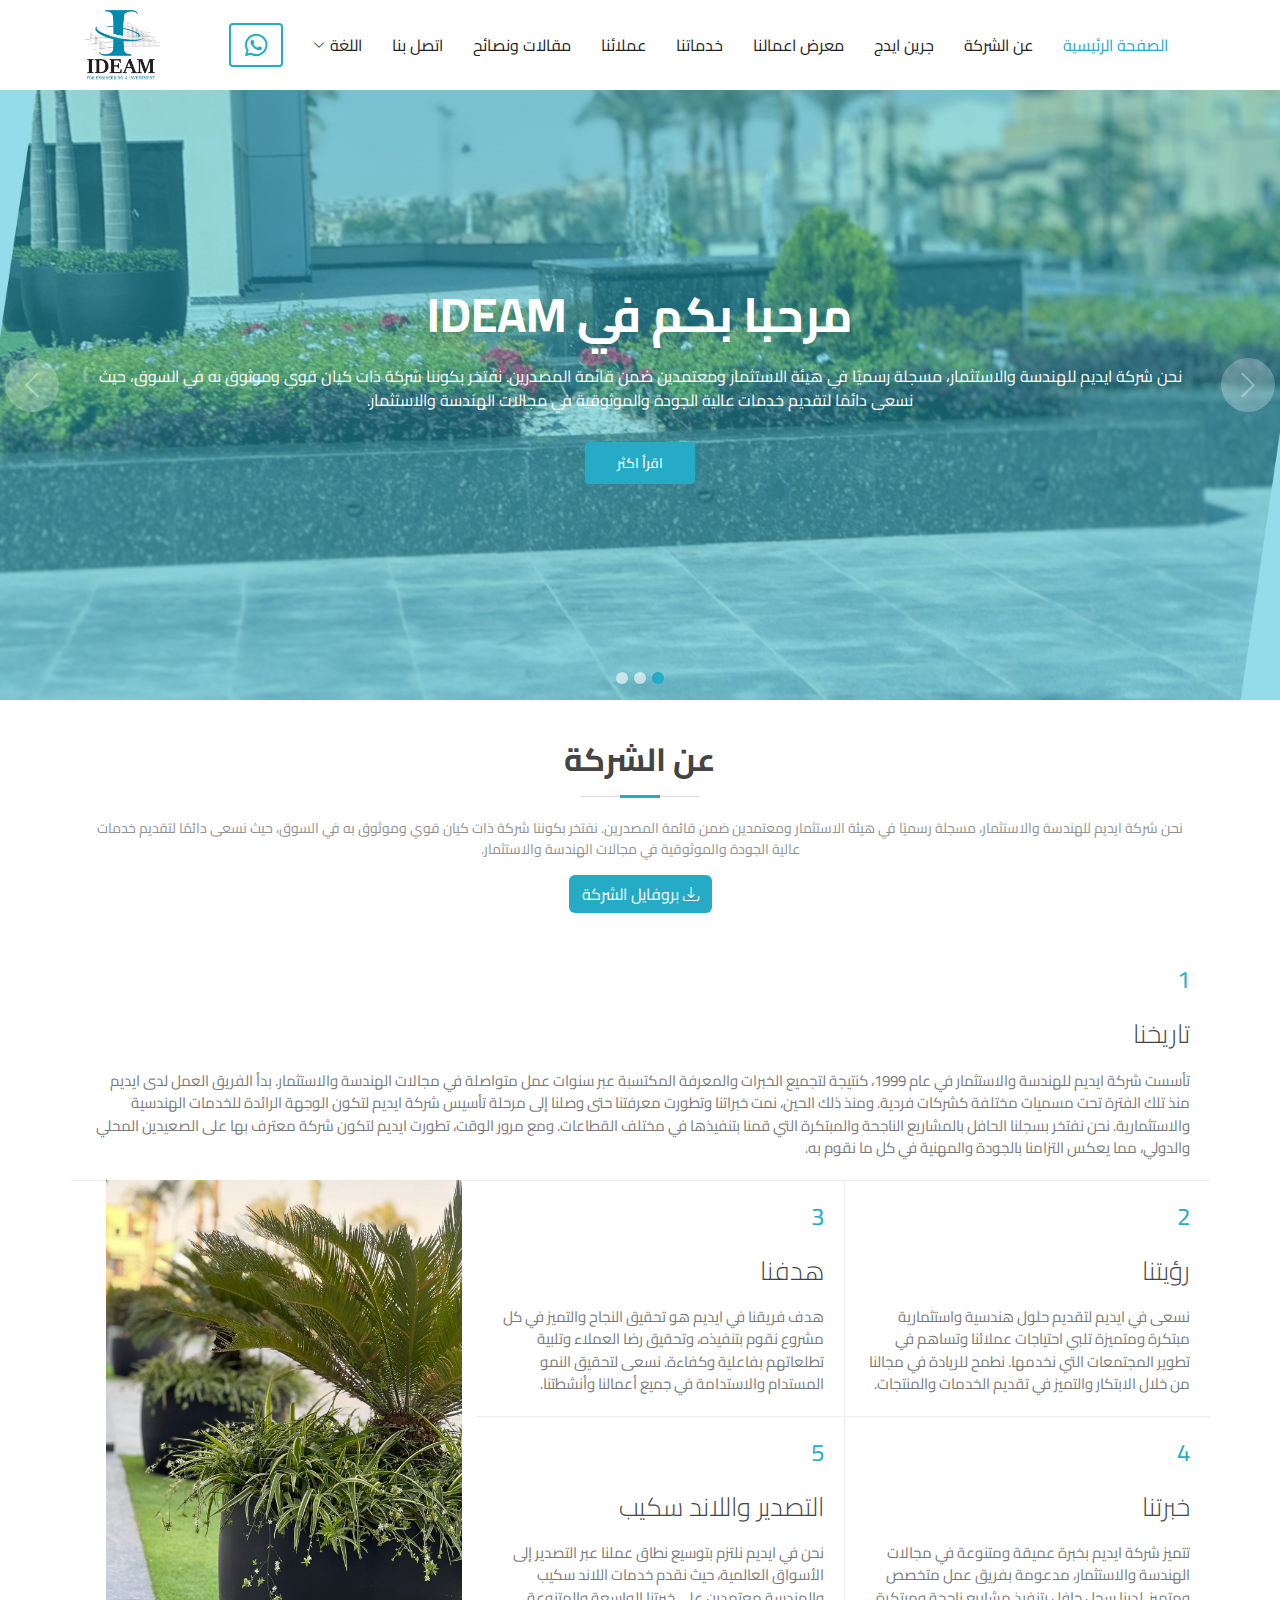
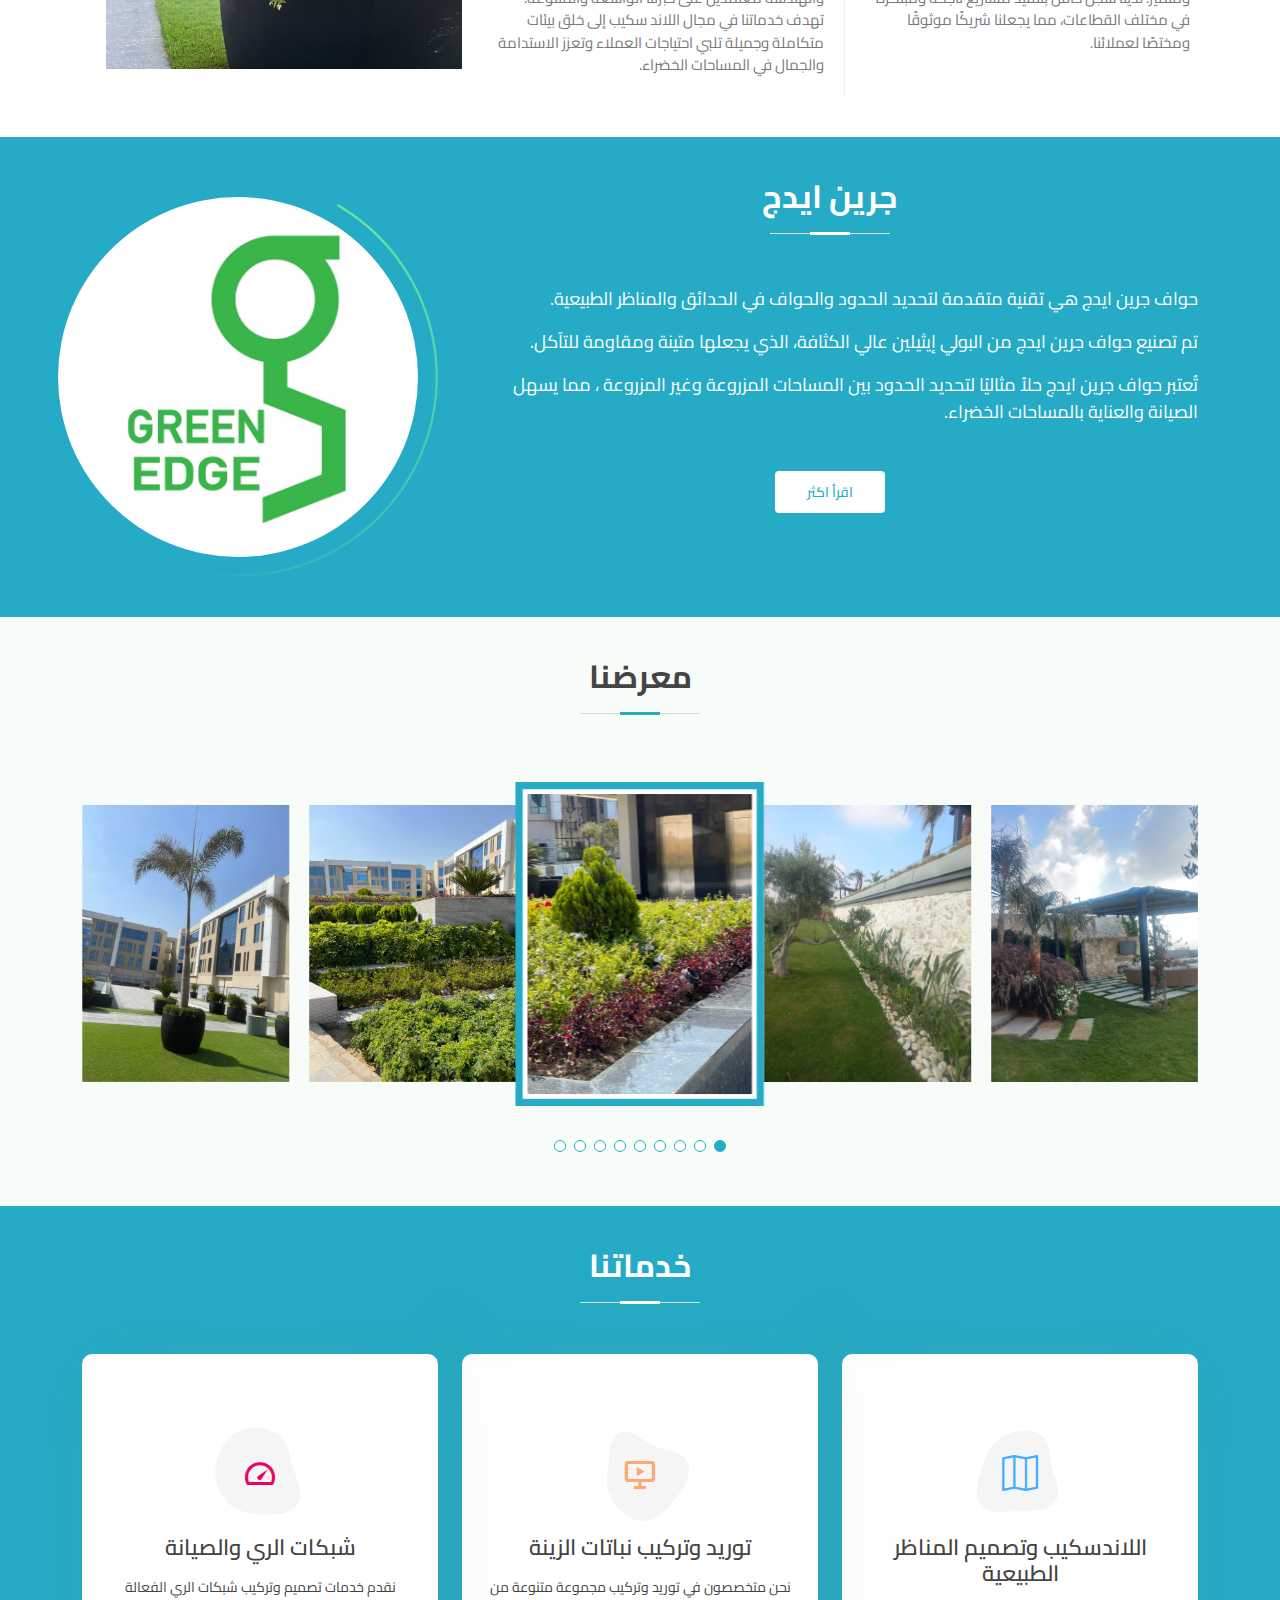
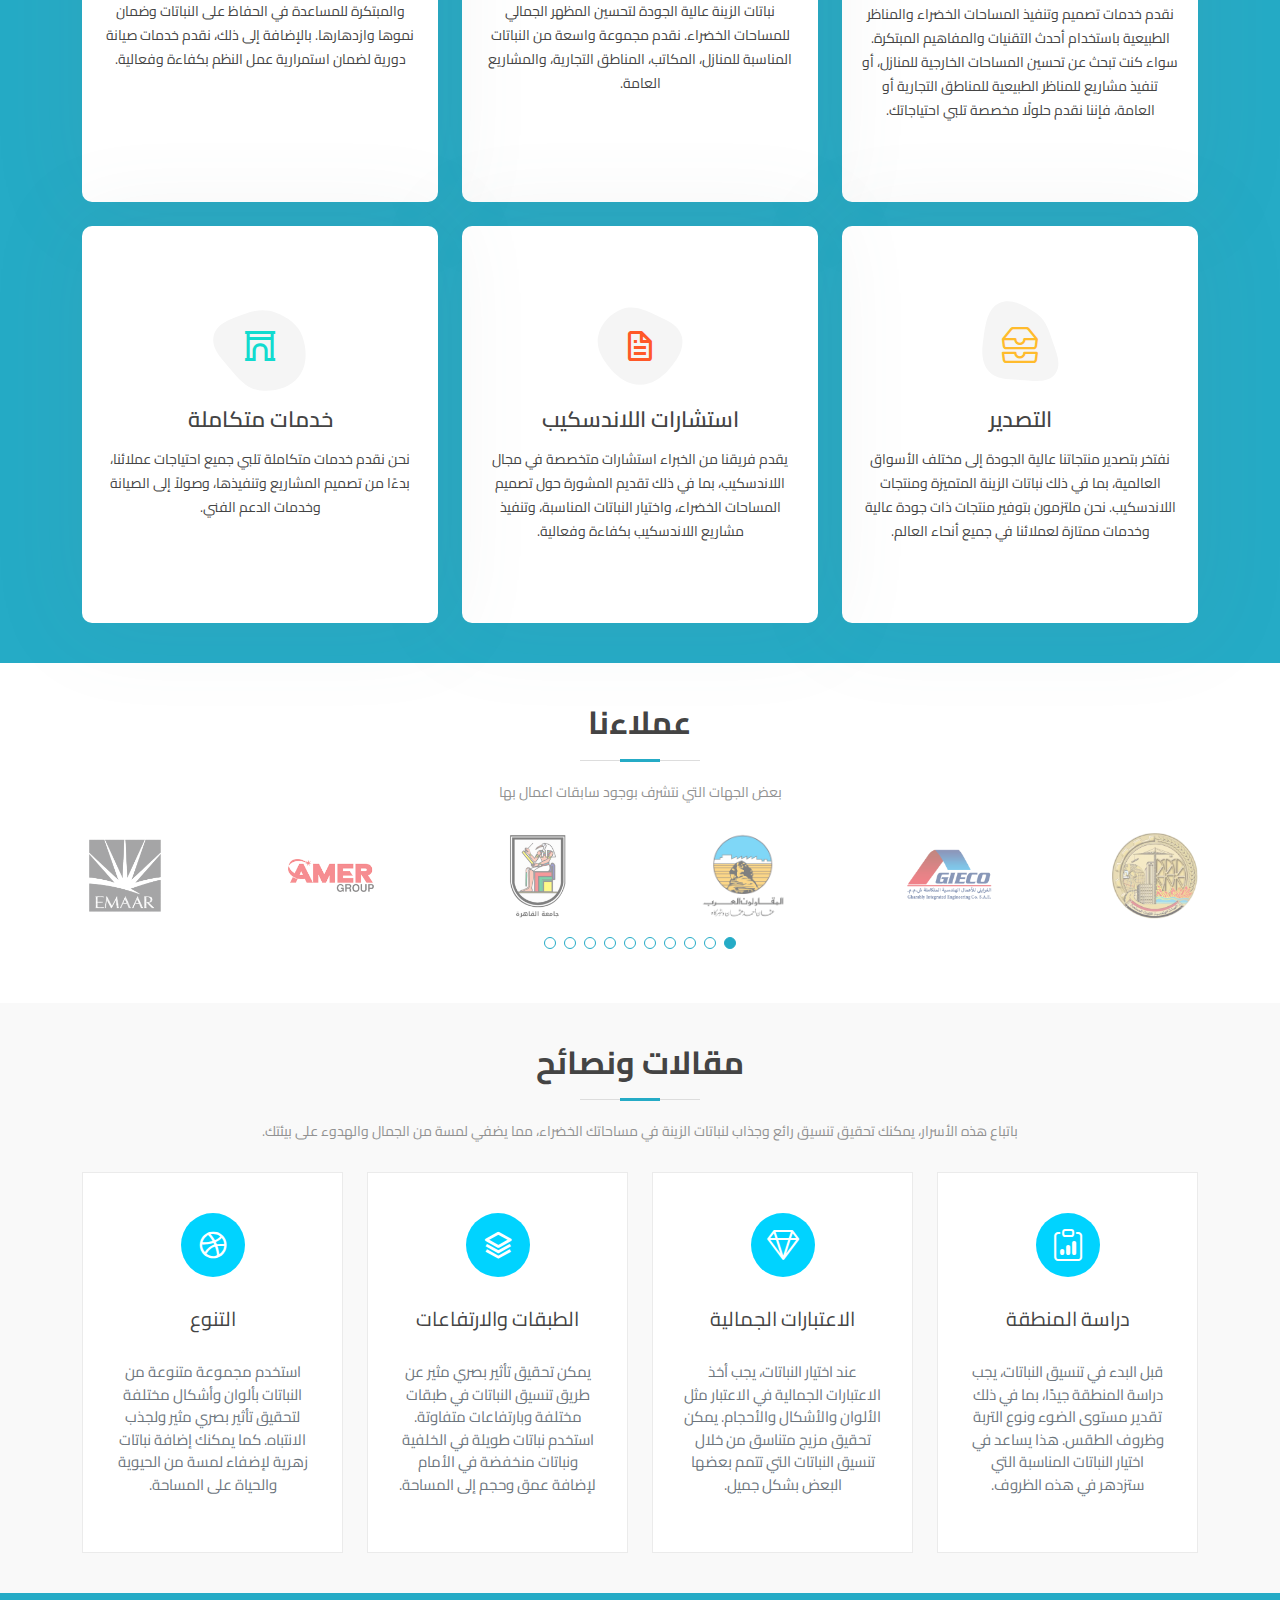
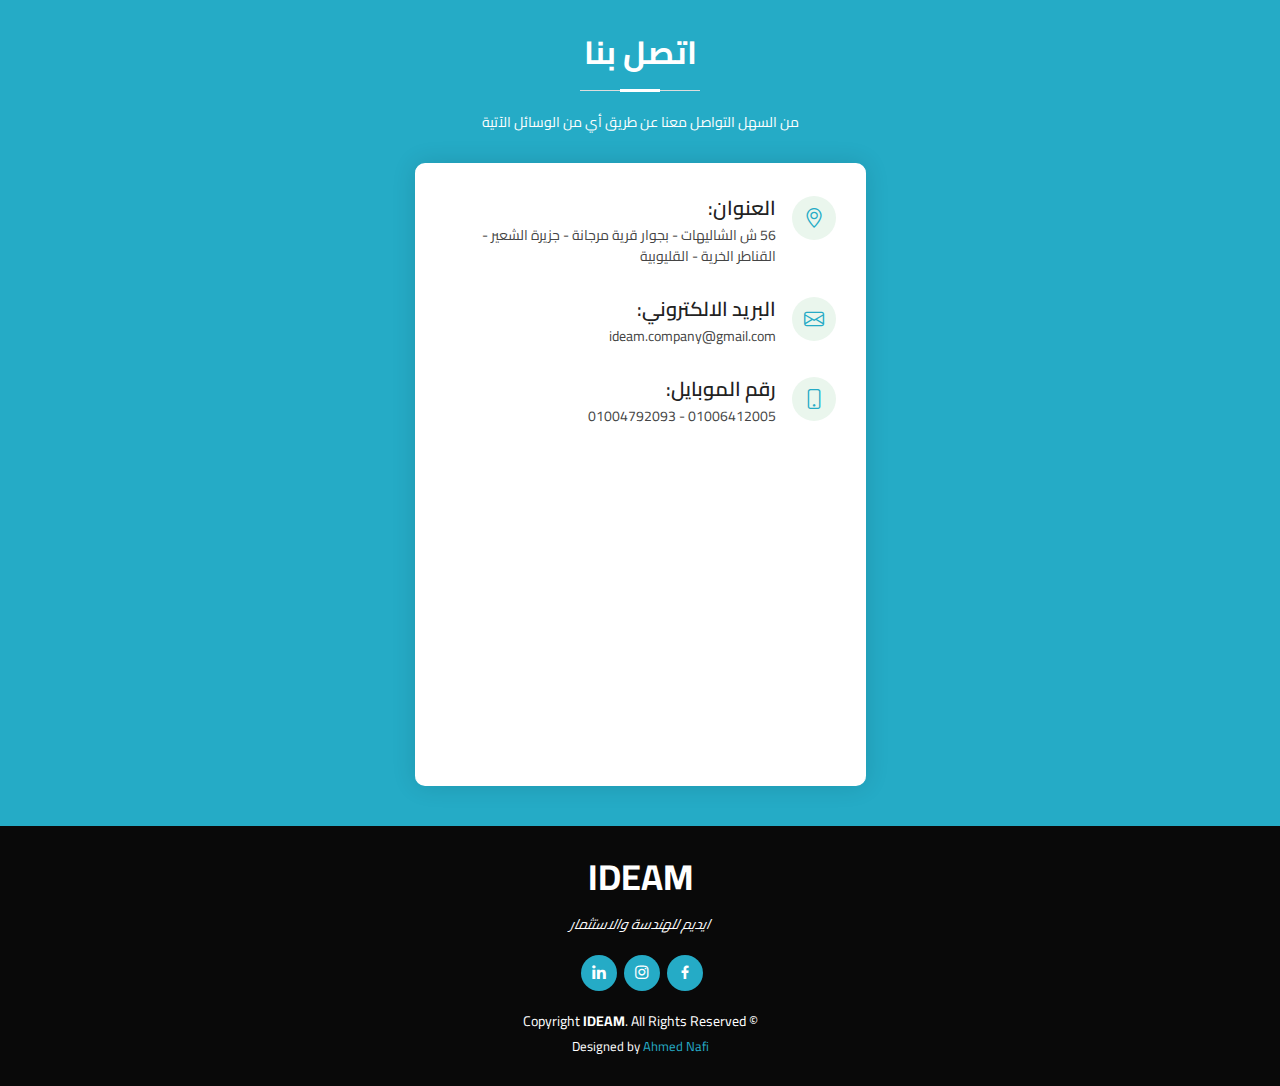
<file: index.html>
<!DOCTYPE html>
<html lang="en">

<head>
  <meta charset="utf-8">
  <meta content="width=device-width, initial-scale=1.0" name="viewport">

  <title>IDEAM</title>
  <meta content="" name="description">
  <meta content="" name="keywords">

  <!-- Favicons -->
  <link href="assets/img/Logo.png" rel="icon">
  <link href="assets/img/Logo.png" rel="apple-touch-icon">

  <!-- Google Fonts -->
  <link
    href="https://fonts.googleapis.com/css?family=Open+Sans:300,300i,400,400i,600,600i,700,700i|Raleway:300,300i,400,400i,500,500i,600,600i,700,700i|Poppins:300,300i,400,400i,500,500i,600,600i,700,700i"
    rel="stylesheet">

  <!-- Vendor CSS Files -->
  <link href="assets/vendor/animate.css/animate.min.css" rel="stylesheet">
  <link href="assets/vendor/bootstrap/css/bootstrap.min.css" rel="stylesheet">
  <link href="assets/vendor/bootstrap-icons/bootstrap-icons.css" rel="stylesheet">
  <link href="assets/vendor/boxicons/css/boxicons.min.css" rel="stylesheet">
  <link href="assets/vendor/glightbox/css/glightbox.min.css" rel="stylesheet">
  <link href="assets/vendor/swiper/swiper-bundle.min.css" rel="stylesheet">

  <!-- Template Main CSS File -->
  <link href="assets/css/style.css" rel="stylesheet">


</head>

<body>


  <!-- ======= Header ======= -->
  <header id="header" class="d-flex align-items-center">
    <div class="container d-flex align-items-center">


      <nav id="navbar" class="navbar">
        <ul>
          <li><a class="nav-link scrollto active" href="#hero">الصفحة الرئيسية</a></li>
          <li><a class="nav-link scrollto" href="#about">عن الشركة</a></li>
          <li><a class="nav-link scrollto" href="#green-edge">جرين ايدج</a></li>
          <li><a class="nav-link scrollto " href="#gallery">معرض اعمالنا</a></li>
          <li><a class="nav-link scrollto" href="#services">خدماتنا</a></li>
          <li><a class="nav-link scrollto" href="#clients">عملائنا</a></li>
          <li><a class="nav-link scrollto" href="#articles-and-tips">مقالات ونصائح</a></li>
          <li><a class="nav-link scrollto" href="#contact">اتصل بنا</a></li>

          <li class="dropdown"><a href="#"><span>اللغة</span> <i class="bi bi-chevron-down dropdown-indicator"></i></a>
            <ul>
              <li><a class="nav-link active" href="index.html">اللغة العربية</a></li>
              <li><a href="index-en.html">اللغة الانجليزية</a></li>
            </ul>
          </li>

          <li><a class="getstarted" href="https://api.whatsapp.com/send?phone=201004792093" target="_blank"><i
                class="bx bxl-whatsapp"></i></a></li>

        </ul>
        <i class="bi bi-list mobile-nav-toggle"></i>
      </nav><!-- .navbar -->


      <h1 class="logo me-auto"><a href="index.html"><img src="assets/img/Logo.png"></a></h1>
      <!-- Uncomment below if you prefer to use an image logo -->
      <!-- <a href="index.html" class="logo me-auto"><img src="assets/img/logo.png" alt="" class="img-fluid"></a>-->

    </div>
  </header><!-- End Header -->

  <!-- ======= Hero Section ======= -->
  <section id="hero">
    <div id="heroCarousel" data-bs-interval="5000" class="carousel slide carousel-fade" data-bs-ride="carousel">

      <ol class="carousel-indicators" id="hero-carousel-indicators"></ol>

      <div class="carousel-inner" role="listbox">

        <!-- Slide 1 -->
        <div class="carousel-item active"
          style="background-image: url(assets/img/slide/slide-1.jpg); background-position: center;">
          <div class="carousel-container">
            <div class="container">
              <h2 class="animate__animated animate__fadeInDown">مرحبا بكم في <span>IDEAM</span></h2>
              <p class="animate__animated animate__fadeInUp">نحن شركة ايديم للهندسة والاستثمار، مسجلة رسميًا في هيئة
                الاستثمار ومعتمدين ضمن قائمة المصدرين. نفتخر بكوننا شركة ذات كيان قوي وموثوق به في السوق، حيث نسعى
                دائمًا لتقديم خدمات عالية الجودة والموثوقية في مجالات الهندسة والاستثمار.</p>
              <a href="#about" class="btn-get-started animate__animated animate__fadeInUp scrollto">اقرأ اكثر</a>
            </div>
          </div>
        </div>

        <!-- Slide 2 -->
        <div class="carousel-item"
          style="background-image: url(assets/img/slide/slide-2.jpg); background-position: center;">
          <div class="carousel-container">
            <div class="container">
              <h2 class="animate__animated animate__fadeInDown">خدماتنا</h2>
              <p class="animate__animated animate__fadeInUp">تتضمن خدماتنا تصميم وتنفيذ المشاريع الهندسية بمختلف
                أنواعها، بما في ذلك مشاريع اللاندسكيب والزراعة. نحن متخصصون في تنفيذ المساحات الخضراء بأنماط متنوعة
                وتنسيق نباتات الزينة بطرق فنية مبتكرة تعزز من جمال المكان. بالإضافة إلى ذلك، نقوم بتصدير نباتات الزينة
                إلى مختلف الأسواق العالمية، حيث تحظى منتجاتنا بشهرة واسعة بفضل جودتها وتنوعها.</p>
              <a href="#services" class="btn-get-started animate__animated animate__fadeInUp scrollto">اقرأ اكثر</a>
            </div>
          </div>
        </div>

        <!-- Slide 3 -->
        <div class="carousel-item"
          style="background-image: url(assets/img/slide/slide-3.jpg); background-position: center;">
          <div class="carousel-container">
            <div class="container">
              <h2 class="animate__animated animate__fadeInDown">معرض اعمالنا</h2>
              <p class="animate__animated animate__fadeInUp">كما نقدم خدمات الصيانة للمشاريع الهندسية، حيث نهتم بالحفاظ
                على جودة ومتانة المشاريع على المدى الطويل. نحن نسعى دائمًا لتحقيق رضا العملاء وتلبية احتياجاتهم بفاعلية
                وكفاءة، ونتطلع إلى تقديم حلول مبتكرة ومستدامة تلبي تطلعاتهم وتحقق أهدافهم بنجاح</p>
              <a href="#portfolio" class="btn-get-started animate__animated animate__fadeInUp scrollto">اقرأ اكثر</a>
            </div>
          </div>
        </div>

      </div>

      <a class="carousel-control-prev" href="#heroCarousel" role="button" data-bs-slide="prev">
        <span class="carousel-control-prev-icon bi bi-chevron-right" aria-hidden="true"></span>
      </a>

      <a class="carousel-control-next" href="#heroCarousel" role="button" data-bs-slide="next">
        <span class="carousel-control-next-icon bi bi-chevron-left" aria-hidden="true"></span>
      </a>



    </div>
  </section><!-- End Hero -->

  <main id="main">

    <!-- ======= About Us Section ======= -->
    <section id="about" class="about">
      <div class="container">

        <div class="section-title">
          <h2>عن الشركة</h2>
          <p>نحن شركة ايديم للهندسة والاستثمار، مسجلة رسميًا في هيئة الاستثمار ومعتمدين ضمن قائمة المصدرين. نفتخر بكوننا
            شركة ذات كيان قوي وموثوق به في السوق، حيث نسعى دائمًا لتقديم خدمات عالية الجودة والموثوقية في مجالات الهندسة
            والاستثمار.</p>
            <a class="btn animate__animated animate__fadeInDown" style="margin-top:15px; color:#fff; background-color: var(--mainColor);" href="assets/IDEAM Profile.pdf" download><i class="bi bi-download"></i>  بروفايل الشركة</a>
        </div>


        <div class="row no-gutters">

          <div class="col-lg-12 col-md-12 content-item">
            <span>1</span>
            <h4>تاريخنا</h4>
            <p>تأسست شركة ايديم للهندسة والاستثمار في عام 1999، كنتيجة لتجميع الخبرات والمعرفة المكتسبة عبر سنوات عمل
              متواصلة في مجالات الهندسة والاستثمار. بدأ الفريق العمل لدى ايديم منذ تلك الفترة تحت مسميات مختلفة كشركات
              فردية. ومنذ ذلك الحين، نمت خبراتنا وتطورت معرفتنا حتى وصلنا إلى مرحلة تأسيس شركة ايديم لتكون الوجهة
              الرائدة للخدمات الهندسية والاستثمارية.
              نحن نفتخر بسجلنا الحافل بالمشاريع الناجحة والمبتكرة التي قمنا بتنفيذها في مختلف القطاعات. ومع مرور
              الوقت،
              تطورت ايديم لتكون شركة معترف بها على الصعيدين المحلي والدولي، مما يعكس التزامنا بالجودة والمهنية في كل
              ما
              نقوم به.</p>
          </div>

          <div class="row no-gutters col-lg-8">
            <div class="col-lg-6 col-md-6 content-item">
              <span>2</span>
              <h4>رؤيتنا</h4>
              <p>نسعى في ايديم لتقديم حلول هندسية واستثمارية مبتكرة ومتميزة تلبي احتياجات عملائنا وتساهم في تطوير
                المجتمعات التي نخدمها. نطمح للريادة في مجالنا من خلال الابتكار والتميز في تقديم الخدمات والمنتجات.</p>
            </div>

            <div class="col-lg-6 col-md-6 content-item">
              <span>3</span>
              <h4>هدفنا</h4>
              <p>هدف فريقنا في ايديم هو تحقيق النجاح والتميز في كل مشروع نقوم بتنفيذه، وتحقيق رضا العملاء وتلبية
                تطلعاتهم
                بفاعلية وكفاءة. نسعى لتحقيق النمو المستدام والاستدامة في جميع أعمالنا وأنشطتنا.</p>
            </div>

            <div class="col-lg-6 col-md-6 content-item">
              <span>4</span>
              <h4>خبرتنا</h4>
              <p>تتميز شركة ايديم بخبرة عميقة ومتنوعة في مجالات الهندسة والاستثمار، مدعومة بفريق عمل متخصص ومتميز. لدينا
                سجل حافل بتنفيذ مشاريع ناجحة ومبتكرة في مختلف القطاعات، مما يجعلنا شريكًا موثوقًا ومختصًا لعملائنا.</p>
            </div>

            <div class="col-lg-6 col-md-6 content-item">
              <span>5</span>
              <h4>التصدير واللاند سكيب</h4>
              <p>نحن في ايديم نلتزم بتوسيع نطاق عملنا عبر التصدير إلى الأسواق العالمية، حيث نقدم خدمات اللاند سكيب
                والهندسة معتمدين على خبرتنا الواسعة والمتنوعة. تهدف خدماتنا في مجال اللاند سكيب إلى خلق بيئات متكاملة
                وجميلة تلبي احتياجات العملاء وتعزز الاستدامة والجمال في المساحات الخضراء.</p>
            </div>
          </div>


          <div class="col-lg-4">
            <img src="assets/img/about.jpg" class="img-fluid" alt="">
          </div>


        </div>

      </div>
    </section>
    <!-- End About Us Section -->

    <!-- ======= Green Edge Section ======= -->
    <section id="green-edge" class="green-edge">
      <div class="container">

        <div class="row">
          <div class="no-gutters col-lg-8 content-item">
            <div class="section-title">
              <h2>جرين ايدج</h2>
            </div>

            <div>
              <p>حواف جرين ايدج هي تقنية متقدمة لتحديد الحدود والحواف في الحدائق والمناظر الطبيعية.</p>
              <p>تم تصنيع حواف جرين ايدج من البولي إيثيلين عالي الكثافة، الذي يجعلها متينة ومقاومة للتآكل.</p>
              <p>تُعتبر حواف جرين ايدج حلاً مثاليًا لتحديد الحدود بين المساحات المزروعة وغير المزروعة ، مما يسهل الصيانة
                والعناية بالمساحات الخضراء.</p>
            </div>

            <div class="btn-greenedge">
              <a href="green-edge.html"
              class="btn-read-more-green-edge btn-get-started animate__animated animate__fadeInUp scrollto">اقرأ
              اكثر</a>
            </div>

          </div>

          <div class="col-lg-2 img-border">
            <div id="wrap" class="img-wrap">
              <img src="assets/img/Green Edge/Logo.jpg" alt="">
            </div>
          </div>
        </div>
      </div>
    </section>
    <!-- End Green Edge Section -->

    <!-- ======= Gallery Section ======= -->
    <section id="gallery" class="gallery section-bg">
      <div class="container" data-aos="fade-up">

        <div class="section-title">
          <h2>معرضنا</h2>
        </div>

        <div class="gallery-slider swiper">
          <div class="swiper-wrapper align-items-center">
            <div class="swiper-slide"><a class="glightbox" data-gallery="images-gallery"
                href="assets/img/gallery/gallery-1.jpg"><img src="assets/img/gallery/gallery-1.jpg" class="img-fluid"
                  alt=""></a></div>
            <div class="swiper-slide"><a class="glightbox" data-gallery="images-gallery"
                href="assets/img/gallery/gallery-2.jpg"><img src="assets/img/gallery/gallery-2.jpg" class="img-fluid"
                  alt=""></a></div>
            <div class="swiper-slide"><a class="glightbox" data-gallery="images-gallery"
                href="assets/img/gallery/gallery-3.jpg"><img src="assets/img/gallery/gallery-3.jpg" class="img-fluid"
                  alt=""></a></div>
            <div class="swiper-slide"><a class="glightbox" data-gallery="images-gallery"
                href="assets/img/gallery/gallery-4.jpg"><img src="assets/img/gallery/gallery-4.jpg" class="img-fluid"
                  alt=""></a></div>
            <div class="swiper-slide"><a class="glightbox" data-gallery="images-gallery"
                href="assets/img/gallery/gallery-5.jpg"><img src="assets/img/gallery/gallery-5.jpg" class="img-fluid"
                  alt=""></a></div>
            <div class="swiper-slide"><a class="glightbox" data-gallery="images-gallery"
                href="assets/img/gallery/gallery-6.jpg"><img src="assets/img/gallery/gallery-6.jpg" class="img-fluid"
                  alt=""></a></div>
            <div class="swiper-slide"><a class="glightbox" data-gallery="images-gallery"
                href="assets/img/gallery/gallery-7.jpg"><img src="assets/img/gallery/gallery-7.jpg" class="img-fluid"
                  alt=""></a></div>
            <div class="swiper-slide"><a class="glightbox" data-gallery="images-gallery"
                href="assets/img/gallery/gallery-8.jpg"><img src="assets/img/gallery/gallery-8.jpg" class="img-fluid"
                  alt=""></a></div>
            <div class="swiper-slide"><a class="glightbox" data-gallery="images-gallery"
                href="assets/img/gallery/gallery-9.jpg"><img src="assets/img/gallery/gallery-9.jpg" class="img-fluid"
                  alt=""></a></div>
          </div>
          <div class="swiper-pagination"></div>
        </div>

      </div>
    </section><!-- End Gallery Section -->

    <!-- ======= Services Section ======= -->
    <section id="services" class="services">
      <div class="container">

        <div class="section-title">
          <h2>خدماتنا</h2>
        </div>

        <div class="row">
          <div class="col-lg-4 col-md-6 d-flex align-items-stretch" data-aos="zoom-in" data-aos-delay="100">
            <div class="icon-box iconbox-blue">
              <div class="icon">
                <svg width="100" height="100" viewBox="0 0 600 600" xmlns="http://www.w3.org/2000/svg">
                  <path stroke="none" stroke-width="0" fill="#f5f5f5"
                    d="M300,521.0016835830174C376.1290562159157,517.8887921683347,466.0731472004068,529.7835943286574,510.70327084640275,468.03025145048787C554.3714126377745,407.6079735673963,508.03601936045806,328.9844924480964,491.2728898941984,256.3432110539036C474.5976632858925,184.082847569629,479.9380746630129,96.60480741107993,416.23090153303,58.64404602377083C348.86323505073057,18.502131276798302,261.93793281208167,40.57373210992963,193.5410806939664,78.93577620505333C130.42746243093433,114.334589627462,98.30271207620316,179.96522072025542,76.75703585869454,249.04625023123273C51.97151888228291,328.5150500222984,13.704378332031375,421.85034740162234,66.52175969318436,486.19268352777647C119.04800174914682,550.1803526380478,217.28368757567262,524.383925680826,300,521.0016835830174">
                  </path>
                </svg>
                <i class="bi bi-map"></i>
              </div>
              <h4>اللاندسكيب وتصميم المناظر الطبيعية</h4>
              <p>نقدم خدمات تصميم وتنفيذ المساحات الخضراء والمناظر الطبيعية باستخدام أحدث التقنيات والمفاهيم المبتكرة.
                سواء كنت تبحث عن تحسين المساحات الخارجية للمنازل، أو تنفيذ مشاريع للمناظر الطبيعية للمناطق التجارية أو
                العامة، فإننا نقدم حلولًا مخصصة تلبي احتياجاتك.</p>
            </div>
          </div>

          <div class="col-lg-4 col-md-6 d-flex align-items-stretch mt-4 mt-md-0" data-aos="zoom-in"
            data-aos-delay="200">
            <div class="icon-box iconbox-orange ">
              <div class="icon">
                <svg width="100" height="100" viewBox="0 0 600 600" xmlns="http://www.w3.org/2000/svg">
                  <path stroke="none" stroke-width="0" fill="#f5f5f5"
                    d="M300,582.0697525312426C382.5290701553225,586.8405444964366,449.9789794690241,525.3245884688669,502.5850820975895,461.55621195738473C556.606425686781,396.0723002908107,615.8543463187945,314.28637112970534,586.6730223649479,234.56875336149918C558.9533121215079,158.8439757836574,454.9685369536778,164.00468322053177,381.49747125262974,130.76875717737553C312.15926192815925,99.40240125094834,248.97055460311594,18.661163978235184,179.8680185752513,50.54337015887873C110.5421016452524,82.52863877960104,119.82277516462835,180.83849132639028,109.12597500060166,256.43424936330496C100.08760227029461,320.3096726198365,92.17705696193138,384.0621239912766,124.79988738764834,439.7174275375508C164.83382741302287,508.01625554203684,220.96474134820875,577.5009287672846,300,582.0697525312426">
                  </path>
                </svg>
                <i class="bx bx-slideshow"></i>
              </div>
              <h4>توريد وتركيب نباتات الزينة</h4>
              <p>نحن متخصصون في توريد وتركيب مجموعة متنوعة من نباتات الزينة عالية الجودة لتحسين المظهر الجمالي للمساحات
                الخضراء. نقدم مجموعة واسعة من النباتات المناسبة للمنازل، المكاتب، المناطق التجارية، والمشاريع العامة.
              </p>
            </div>
          </div>

          <div class="col-lg-4 col-md-6 d-flex align-items-stretch mt-4 mt-lg-0" data-aos="zoom-in"
            data-aos-delay="300">
            <div class="icon-box iconbox-pink">
              <div class="icon">
                <svg width="100" height="100" viewBox="0 0 600 600" xmlns="http://www.w3.org/2000/svg">
                  <path stroke="none" stroke-width="0" fill="#f5f5f5"
                    d="M300,541.5067337569781C382.14930387511276,545.0595476570109,479.8736841581634,548.3450877840088,526.4010558755058,480.5488172755941C571.5218469581645,414.80211281144784,517.5187510058486,332.0715597781072,496.52539010469104,255.14436215662573C477.37192572678356,184.95920475031193,473.57363656557914,105.61284051026155,413.0603344069578,65.22779650032875C343.27470386102294,18.654635553484475,251.2091493199835,5.337323636656869,175.0934190732945,40.62881213300186C97.87086631185822,76.43348514350839,51.98124368387456,156.15599469081315,36.44837278890362,239.84606092416172C21.716077023791087,319.22268207091537,43.775223500013084,401.1760424656574,96.891909868211,461.97329694683043C147.22146801428983,519.5804099606455,223.5754009179313,538.201503339737,300,541.5067337569781">
                  </path>
                </svg>
                <i class="bx bx-tachometer"></i>
              </div>
              <h4>شبكات الري والصيانة</h4>
              <p>نقدم خدمات تصميم وتركيب شبكات الري الفعالة والمبتكرة للمساعدة في الحفاظ على النباتات وضمان نموها
                وازدهارها. بالإضافة إلى ذلك، نقدم خدمات صيانة دورية لضمان استمرارية عمل النظم بكفاءة وفعالية.</p>
            </div>
          </div>

          <div class="col-lg-4 col-md-6 d-flex align-items-stretch mt-4" data-aos="zoom-in" data-aos-delay="100">
            <div class="icon-box iconbox-yellow">
              <div class="icon">
                <svg width="100" height="100" viewBox="0 0 600 600" xmlns="http://www.w3.org/2000/svg">
                  <path stroke="none" stroke-width="0" fill="#f5f5f5"
                    d="M300,503.46388370962813C374.79870501325706,506.71871716319447,464.8034551963731,527.1746412648533,510.4981551193396,467.86667711651364C555.9287308511215,408.9015244558933,512.6030010748507,327.5744911775523,490.211057578863,256.5855673507754C471.097692560561,195.9906835881958,447.69079081568157,138.11976852964426,395.19560036434837,102.3242989838813C329.3053358748298,57.3949838291264,248.02791733380457,8.279543830951368,175.87071277845988,42.242879143198664C103.41431057327972,76.34704239035025,93.79494320519305,170.9812938413882,81.28167332365135,250.07896920659033C70.17666984294237,320.27484674793965,64.84698225790005,396.69656628748305,111.28512138212992,450.4950937839243C156.20124167950087,502.5303643271138,231.32542653798444,500.4755392045468,300,503.46388370962813">
                  </path>
                </svg>
                <i class="bi bi-inboxes"></i>
              </div>
              <h4>التصدير</h4>
              <p>نفتخر بتصدير منتجاتنا عالية الجودة إلى مختلف الأسواق العالمية، بما في ذلك نباتات الزينة المتميزة
                ومنتجات اللاندسكيب. نحن ملتزمون بتوفير منتجات ذات جودة عالية وخدمات ممتازة لعملائنا في جميع أنحاء
                العالم.</p>
            </div>
          </div>

          <div class="col-lg-4 col-md-6 d-flex align-items-stretch mt-4" data-aos="zoom-in" data-aos-delay="200">
            <div class="icon-box iconbox-red">
              <div class="icon">
                <svg width="100" height="100" viewBox="0 0 600 600" xmlns="http://www.w3.org/2000/svg">
                  <path stroke="none" stroke-width="0" fill="#f5f5f5"
                    d="M300,532.3542879108572C369.38199826031484,532.3153073249985,429.10787420159085,491.63046689027357,474.5244479745417,439.17860296908856C522.8885846962883,383.3225815378663,569.1668002868075,314.3205725914397,550.7432151929288,242.7694973846089C532.6665558377875,172.5657663291529,456.2379748765914,142.6223662098291,390.3689995646985,112.34683881706744C326.66090330228417,83.06452184765237,258.84405631176094,53.51806209861945,193.32584062364296,78.48882559362697C121.61183558270385,105.82097193414197,62.805066853699245,167.19869350419734,48.57481801355237,242.6138429142374C34.843463184063346,315.3850353017275,76.69343916112496,383.4422959591041,125.22947124332185,439.3748458443577C170.7312796277747,491.8107796887764,230.57421082200815,532.3932930995766,300,532.3542879108572">
                  </path>
                </svg>
                <i class="bx bx-file"></i>
              </div>
              <h4>استشارات اللاندسكيب</h4>
              <p>يقدم فريقنا من الخبراء استشارات متخصصة في مجال اللاندسكيب، بما في ذلك تقديم المشورة حول تصميم المساحات
                الخضراء، واختيار النباتات المناسبة، وتنفيذ مشاريع اللاندسكيب بكفاءة وفعالية.</p>
            </div>
          </div>

          <div class="col-lg-4 col-md-6 d-flex align-items-stretch mt-4" data-aos="zoom-in" data-aos-delay="300">
            <div class="icon-box iconbox-teal">
              <div class="icon">
                <svg width="100" height="100" viewBox="0 0 600 600" xmlns="http://www.w3.org/2000/svg">
                  <path stroke="none" stroke-width="0" fill="#f5f5f5"
                    d="M300,566.797414625762C385.7384707136149,576.1784315230908,478.7894351017131,552.8928747891023,531.9192734346935,484.94944893311C584.6109503024035,417.5663521118492,582.489472248146,322.67544863468447,553.9536738515405,242.03673114598146C529.1557734026468,171.96086150256528,465.24506316201064,127.66468636344209,395.9583748389544,100.7403814666027C334.2173773831606,76.7482773500951,269.4350130405921,84.62216499799875,207.1952322260088,107.2889140133804C132.92018162631612,134.33871894543012,41.79353780512637,160.00259165414826,22.644507872594943,236.69541883565114C3.319112789854554,314.0945973066697,72.72355303640163,379.243833228382,124.04198916343866,440.3218312028393C172.9286146004772,498.5055451809895,224.45579914871206,558.5317968840102,300,566.797414625762">
                  </path>
                </svg>
                <i class="bx bx-arch"></i>
              </div>
              <h4>خدمات متكاملة</h4>
              <p>نحن نقدم خدمات متكاملة تلبي جميع احتياجات عملائنا، بدءًا من تصميم المشاريع وتنفيذها، وصولاً إلى الصيانة
                وخدمات الدعم الفني.</p>
            </div>
          </div>

        </div>

      </div>
    </section>
    <!-- End Services Section -->

    <!-- ======= Our Clients Section ======= -->
    <section id="clients" class="clients">
      <div class="container">

        <div class="section-title">
          <h2>عملاءنا</h2>
          <p>بعض الجهات التي نتشرف بوجود سابقات اعمال بها</p>
        </div>

        <div class="clients-slider swiper">
          <div class="swiper-wrapper align-items-center">
            <div class="swiper-slide"><a
                href="https://ar.wikipedia.org/wiki/%D8%A7%D9%84%D9%87%D9%8A%D8%A6%D8%A9_%D8%A7%D9%84%D9%87%D9%86%D8%AF%D8%B3%D9%8A%D8%A9_%D9%84%D9%84%D9%82%D9%88%D8%A7%D8%AA_%D8%A7%D9%84%D9%85%D8%B3%D9%84%D8%AD%D8%A9_(%D9%85%D8%B5%D8%B1)"
                target="_blank"><img src="assets/img/clients/client-1.png" class="img-fluid" alt=""></a></div>
            <div class="swiper-slide"><a href="https://el-gharably.com/" target="_blank"><img
                  src="assets/img/clients/client-2.png" class="img-fluid" alt=""></a></div>
            <div class="swiper-slide"><a href="https://arabcont.com/" target="_blank"><img
                  src="assets/img/clients/client-3.png" class="img-fluid" alt=""></a></div>
            <div class="swiper-slide"><a
                href="https://ar.wikipedia.org/wiki/%D8%AC%D8%A7%D9%85%D8%B9%D8%A9_%D8%A7%D9%84%D9%82%D8%A7%D9%87%D8%B1%D8%A9"
                target="_blank"><img src="assets/img/clients/client-4.png" class="img-fluid" alt=""></a></div>
            <div class="swiper-slide"><a href="https://amer-group.com/index.php/ar/" target="_blank"><img
                  src="assets/img/clients/client-5.png" class="img-fluid" alt=""></a></div>
            <div class="swiper-slide"><a href="https://www.emaarmisr.com/ar/" target="_blank"><img
                  src="assets/img/clients/client-6.png" class="img-fluid" alt=""></a></div>
            <div class="swiper-slide"><a href="https://www.palmhillsdevelopments.com/en-us/home" target="_blank"><img
                  src="assets/img/clients/client-7.png" class="img-fluid" alt=""></a></div>
            <div class="swiper-slide"><a href="https://www.emys.gov.eg/ar" target="_blank"><img
                  src="assets/img/clients/client-8.png" class="img-fluid" alt=""></a></div>
            <div class="swiper-slide"><a href="https://www.savola.com/" target="_blank"><img
                  src="assets/img/clients/client-9.png" class="img-fluid" alt=""></a></div>
            <div class="swiper-slide"><a
                href="https://www.facebook.com/p/El-Tawfikia-Group-100063641270807/?locale=ar_AR" target="_blank"><img
                  src="assets/img/clients/client-10.png" class="img-fluid" alt=""></a></div>
          </div>
          <div class="swiper-pagination"></div>
        </div>

      </div>
    </section>
    <!-- End Our Clients Section -->

    <!-- ======= Articles And Tips Section ======= -->
    <section id="articles-and-tips" class="articles-and-tips section-bg">
      <div class="container" data-aos="fade-up">

        <div class="section-title">
          <h2>مقالات ونصائح</h2>
          <p>باتباع هذه الأسرار، يمكنك تحقيق تنسيق رائع وجذاب لنباتات الزينة في مساحاتك الخضراء، مما يضفي لمسة من الجمال
            والهدوء على بيئتك.</p>
        </div>

        <div class="row">


          <div class="col-lg-3 art-tip" data-aos="fade-up" data-aos-delay="200">
            <div class="icon-box d-flex flex-column justify-content-center align-items-center">
              <i class="bi bi-clipboard-data"></i>
              <h4>دراسة المنطقة</h4>
              <p>قبل البدء في تنسيق النباتات، يجب دراسة المنطقة جيدًا، بما في ذلك تقدير مستوى الضوء ونوع التربة وظروف
                الطقس. هذا يساعد في اختيار النباتات المناسبة التي ستزدهر في هذه الظروف.</p>
            </div>
          </div><!-- End Icon Box -->

          <div class="col-lg-3 art-tip" data-aos="fade-up" data-aos-delay="300">
            <div class="icon-box d-flex flex-column justify-content-center align-items-center">
              <i class="bi bi-gem"></i>
              <h4>الاعتبارات الجمالية</h4>
              <p>عند اختيار النباتات، يجب أخذ الاعتبارات الجمالية في الاعتبار مثل الألوان والأشكال والأحجام. يمكن تحقيق
                مزيج متناسق من خلال تنسيق النباتات التي تتمم بعضها البعض بشكل جميل.</p>
            </div>
          </div><!-- End Icon Box -->

          <div class="col-lg-3 art-tip" data-aos="fade-up" data-aos-delay="400">
            <div class="icon-box d-flex flex-column justify-content-center align-items-center">
              <i class="bx bx-layer"></i>
              <h4>الطبقات والارتفاعات</h4>
              <p>يمكن تحقيق تأثير بصري مثير عن طريق تنسيق النباتات في طبقات مختلفة وبارتفاعات متفاوتة. استخدم نباتات
                طويلة في الخلفية ونباتات منخفضة في الأمام لإضافة عمق وحجم إلى المساحة.</p>
            </div>
          </div><!-- End Icon Box -->

          <div class="col-lg-3 art-tip" data-aos="fade-up" data-aos-delay="400">
            <div class="icon-box d-flex flex-column justify-content-center align-items-center">
              <i class="bx bxl-dribbble"></i>
              <h4>التنوع</h4>
              <p>استخدم مجموعة متنوعة من النباتات بألوان وأشكال مختلفة لتحقيق تأثير بصري مثير ولجذب الانتباه. كما يمكنك
                إضافة نباتات زهرية لإضفاء لمسة من الحيوية والحياة على المساحة.</p>
            </div>
          </div><!-- End Icon Box -->

        </div>

      </div>
    </section><!-- End Articles And Tips Section -->

    <!-- ======= Contact Section ======= -->
    <section id="contact" class="contact">
      <div class="container">

        <div class="section-title">
          <h2>اتصل بنا</h2>
          <p>من السهل التواصل معنا عن طريق أي من الوسائل الآتية</p>
        </div>

        <div class="row d-flex justify-content-center">

          <div class="col-lg-5 d-flex align-items-stretch">
            <div class="info">
              <div class="address">
                <i class="bi bi-geo-alt"></i>
                <h4>العنوان:</h4>
                <p>56 ش الشاليهات - بجوار قرية مرجانة - جزيرة الشعير - القناطر الخرية - القليوبية</p>
              </div>

              <div class="email">
                <i class="bi bi-envelope"></i>
                <h4>البريد الالكتروني:</h4>
                <p>ideam.company@gmail.com</p>
              </div>

              <div class="phone">
                <i class="bi bi-phone"></i>
                <h4>رقم الموبايل:</h4>
                <p>01006412005 - 01004792093</p>
              </div>

              <iframe
                src="https://www.google.com/maps/embed?pb=!1m14!1m8!1m3!1d23200.928466825153!2d31.111327714690947!3d30.184602707466055!3m2!1i1024!2i768!4f13.1!3m3!1m2!1s0x0%3A0x2dd7156c3ad748e1!2sBadri+Supplies+Co.+General+Contracting+-+Nursery+Badri+previously!5e0!3m2!1sen!2seg!4v1535551454639"
                frameborder="0" style="border:0; width: 100%; height: 290px;" allowfullscreen></iframe>
            </div>

          </div>

          <!-- <div class="col-lg-7 mt-5 mt-lg-0 d-flex align-items-stretch">
            <form action="forms/contact.php" method="post" role="form" class="php-email-form">
              <div class="row">
                <div class="form-group col-md-6">
                  <label for="name">اسمك</label>
                  <input type="text" name="name" class="form-control" id="name" required>
                </div>
                <div class="form-group col-md-6 mt-3 mt-md-0">
                  <label for="name">بريدك الالكتروني</label>
                  <input type="email" class="form-control" name="email" id="email" required>
                </div>
              </div>
              <div class="form-group mt-3">
                <label for="name">الموضوع</label>
                <input type="text" class="form-control" name="subject" id="subject" required>
              </div>
              <div class="form-group mt-3">
                <label for="name">الرسالة</label>
                <textarea class="form-control" name="message" rows="10" required></textarea>
              </div>
              <div class="my-3">
                <div class="loading">جاري التحميل</div>
                <div class="error-message"></div>
                <div class="sent-message">تم ارسال رسالتك بنجاح. شكرا لك</div>
              </div>
              <div class="text-center"><button type="submit">ارسال</button></div>
            </form>
          </div> -->

        </div>

      </div>
    </section>
    <!-- End Contact Section -->

  </main>
  <!-- End #main -->

  <!-- ======= Footer ======= -->
  <footer id="footer">
    <div class="container">
      <h3>IDEAM</h3>
      <p>ايديم للهندسة والاستثمار</p>
      <div class="social-links">
        <a href="https://www.facebook.com/share/tgdMAvswXNJ7SFbB/?mibextid=qi2Omg" target="_blank" class="facebook"><i
            class="bx bxl-facebook"></i></a>
        <a href="https://www.instagram.com/ideam_ei/" target="_blank" class="instagram"><i
            class="bx bxl-instagram"></i></a>
        <a href="https://www.linkedin.com/in/ideam-company-5a932128b/" class="linkedin"><i
            class="bx bxl-linkedin"></i></a>
      </div>
      <div class="copyright">
        &copy; Copyright <strong><span>IDEAM</span></strong>. All Rights Reserved
      </div>
      <div class="credits">
        Designed by <a href="#">Ahmed Nafi</a>
      </div>
    </div>
  </footer><!-- End Footer -->

  <a href="#" class="back-to-top d-flex align-items-center justify-content-center"><i
      class="bi bi-arrow-up-short"></i></a>

  <!-- Vendor JS Files -->
  <script src="assets/vendor/bootstrap/js/bootstrap.bundle.min.js"></script>
  <script src="assets/vendor/glightbox/js/glightbox.min.js"></script>
  <script src="assets/vendor/isotope-layout/isotope.pkgd.min.js"></script>
  <script src="assets/vendor/swiper/swiper-bundle.min.js"></script>
  <script src="assets/vendor/php-email-form/validate.js"></script>


  <!-- Template Main JS File -->
  <script src="assets/js/main.js"></script>

</body>

</html>
</file>
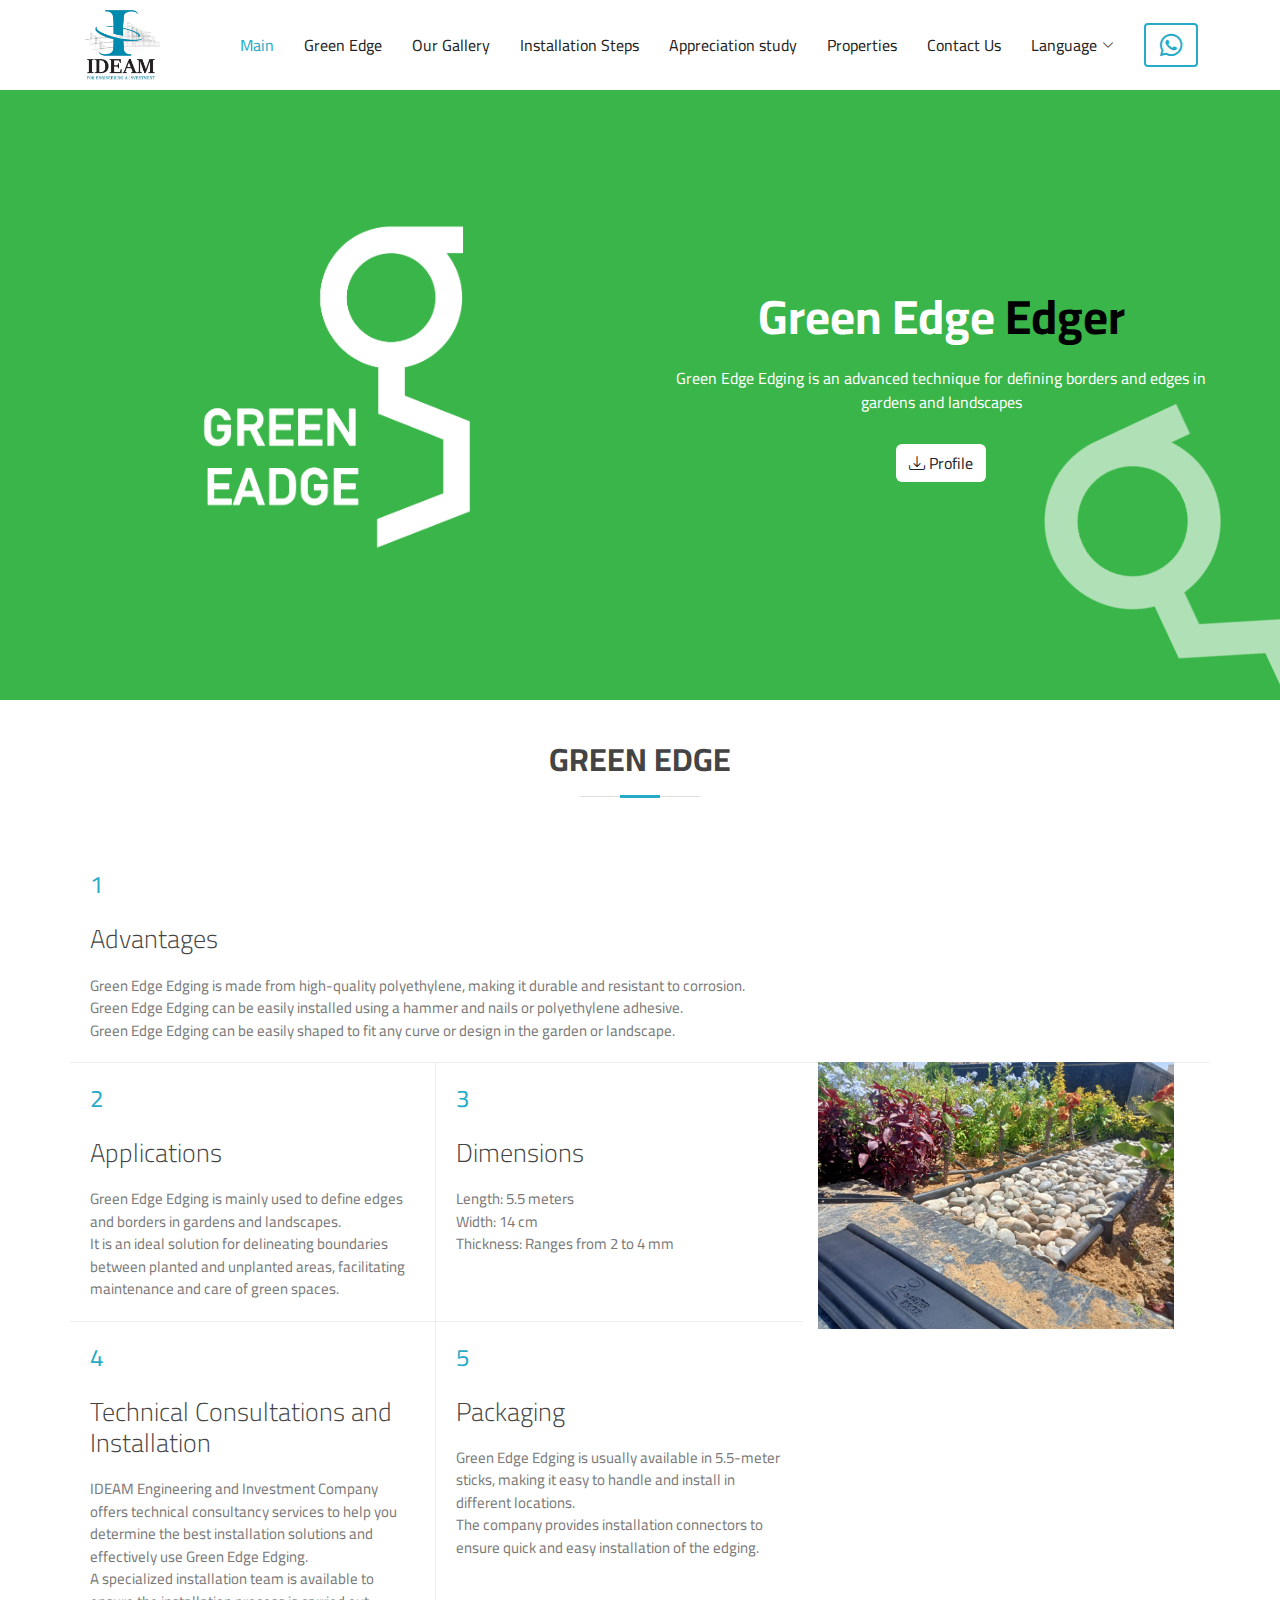
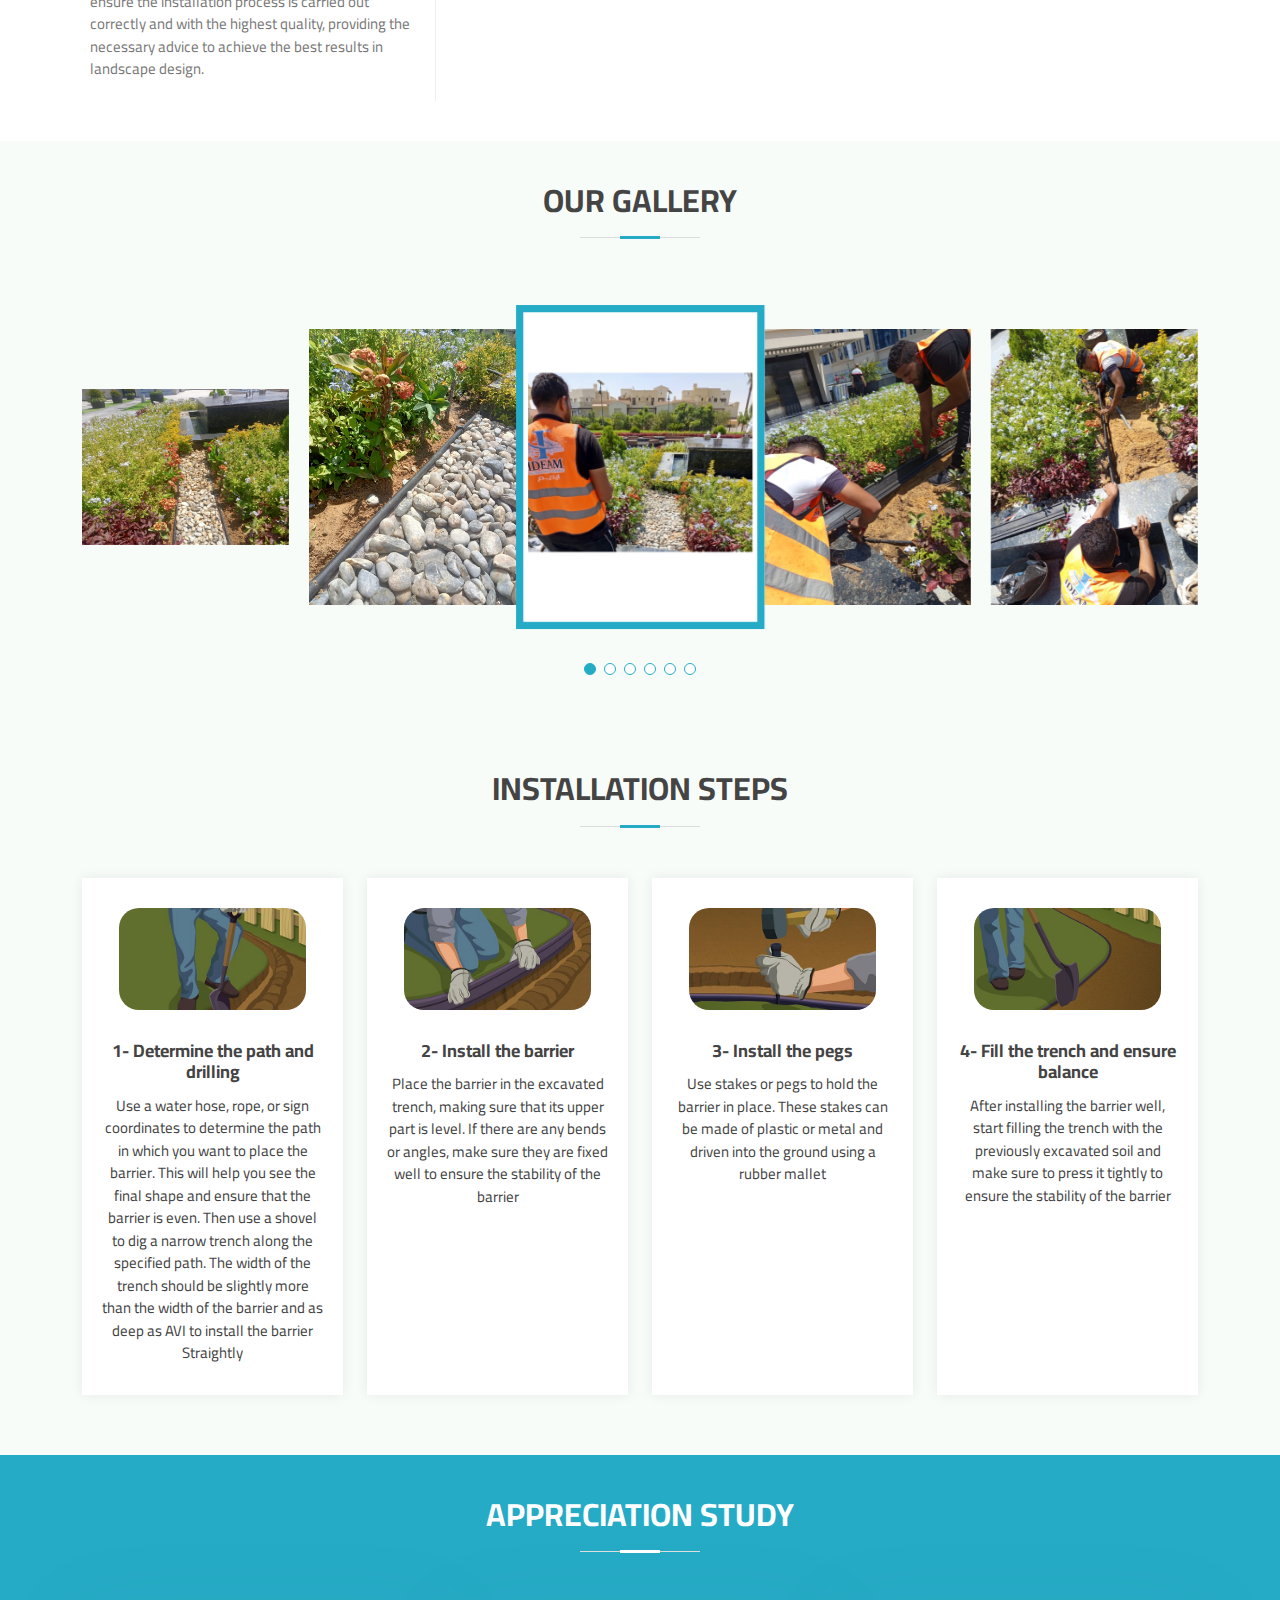
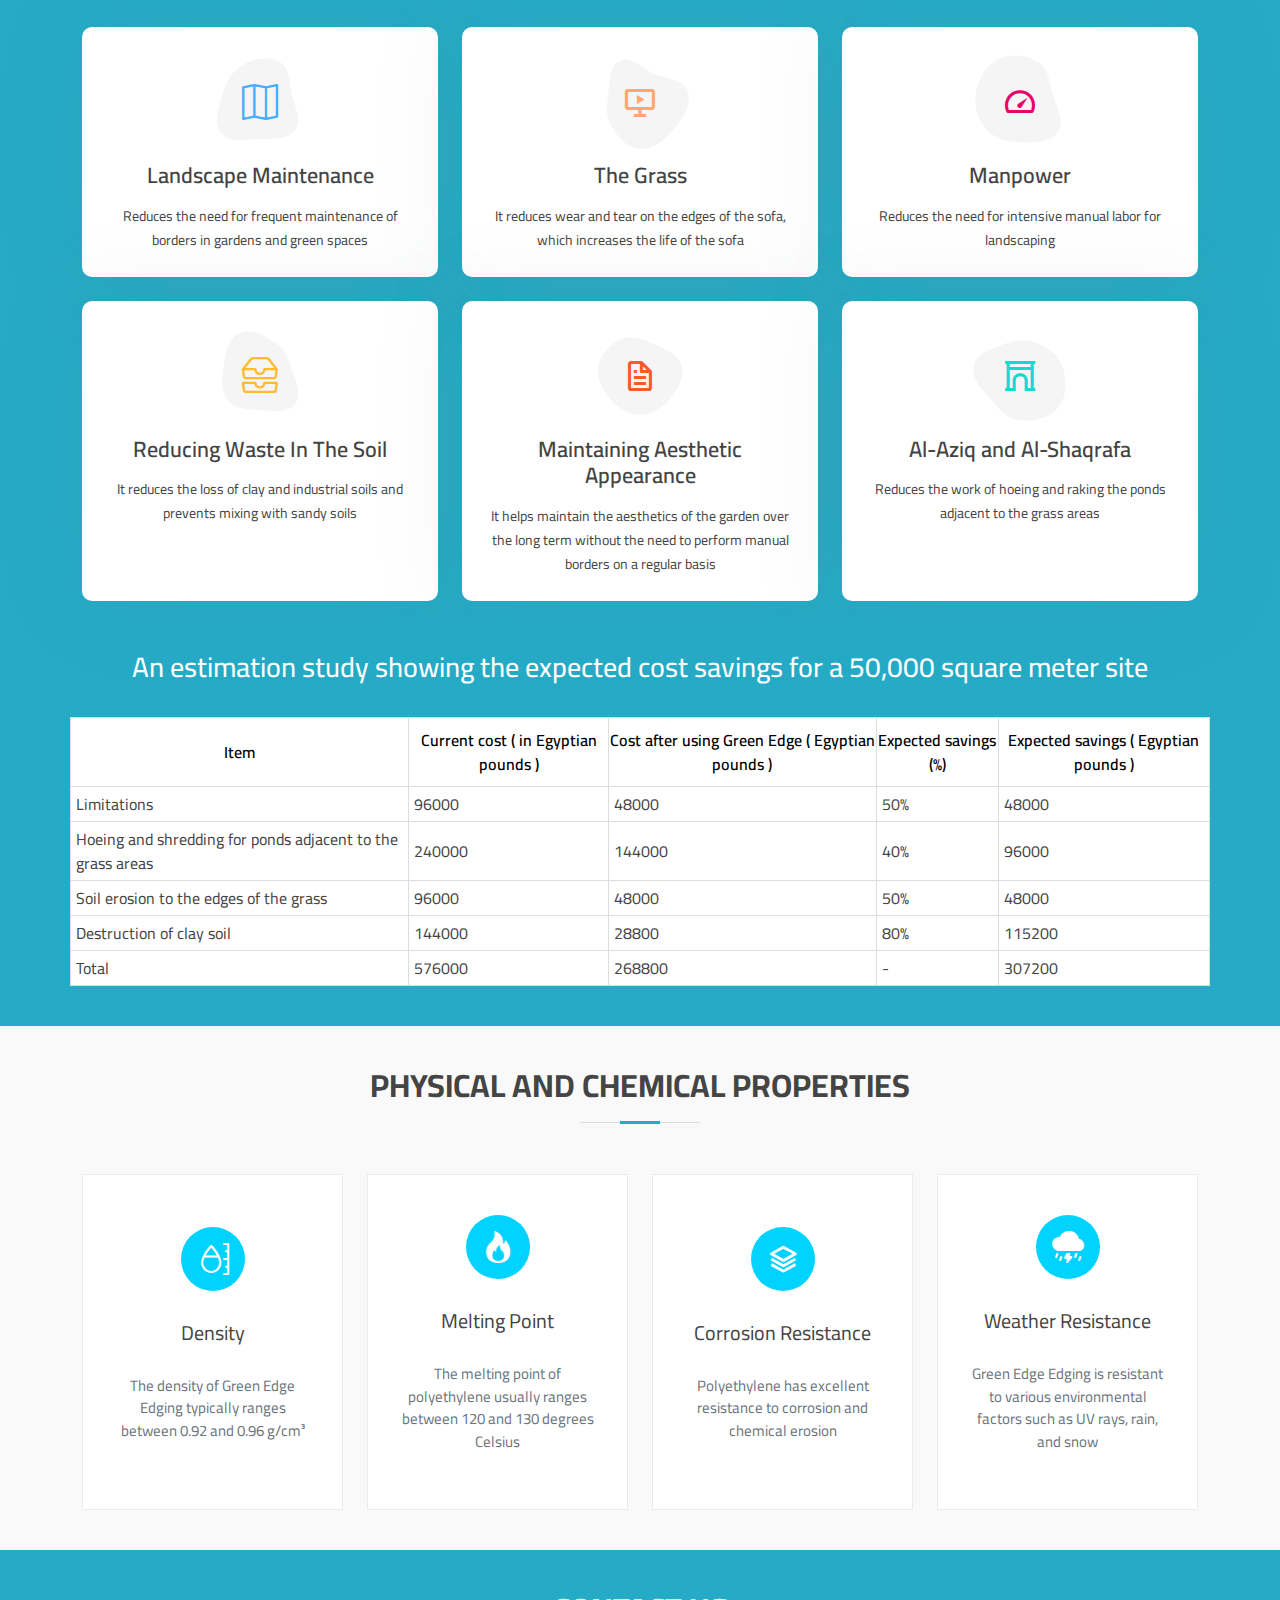
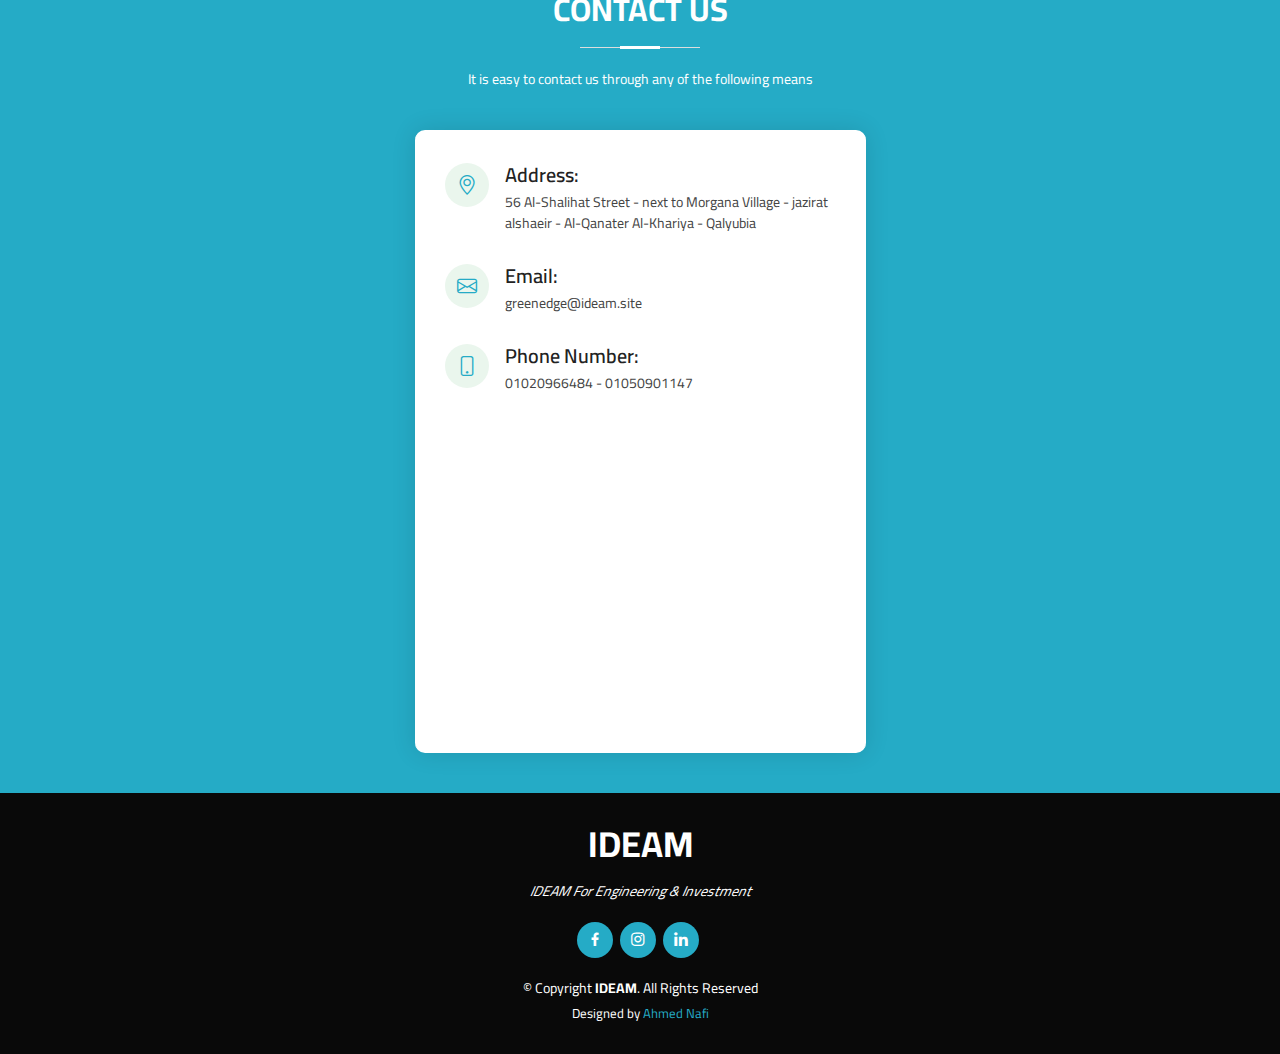
<file: green-edge-en.html>
<!DOCTYPE html>
<html lang="en">

<head>
  <meta charset="utf-8">
  <meta content="width=device-width, initial-scale=1.0" name="viewport">

  <title>Green Edge</title>
  <meta content="" name="description">
  <meta content="" name="keywords">

  <!-- Favicons -->
  <link href="assets/img/Logo.png" rel="icon">
  <link href="assets/img/Logo.png" rel="apple-touch-icon">

  <!-- Google Fonts -->
  <link
    href="https://fonts.googleapis.com/css?family=Open+Sans:300,300i,400,400i,600,600i,700,700i|Raleway:300,300i,400,400i,500,500i,600,600i,700,700i|Poppins:300,300i,400,400i,500,500i,600,600i,700,700i"
    rel="stylesheet">

  <!-- Vendor CSS Files -->
  <link href="assets/vendor/animate.css/animate.min.css" rel="stylesheet">
  <link href="assets/vendor/bootstrap/css/bootstrap.min.css" rel="stylesheet">
  <link href="assets/vendor/bootstrap-icons/bootstrap-icons.css" rel="stylesheet">
  <link href="assets/vendor/boxicons/css/boxicons.min.css" rel="stylesheet">
  <link href="assets/vendor/glightbox/css/glightbox.min.css" rel="stylesheet">
  <link href="assets/vendor/swiper/swiper-bundle.min.css" rel="stylesheet">

  <!-- Template Main CSS File -->
  <link href="assets/css/style-green-edge-en.css" rel="stylesheet">


</head>

<body>


  <!-- ======= Header ======= -->
  <header id="header" class="d-flex align-items-center">
    <div class="container d-flex align-items-center">

      <h1 class="logo me-auto"><a href="index.html"><img src="assets/img/Logo.png"></a></h1>
      <!-- Uncomment below if you prefer to use an image logo -->
      <!-- <a href="index.html" class="logo me-auto"><img src="assets/img/logo.png" alt="" class="img-fluid"></a>-->

      <nav id="navbar" class="navbar">
        <ul>
          <li><a class="nav-link scrollto active" href="index-en.html">Main</a></li>
          <li><a class="nav-link scrollto" href="#about">Green Edge</a></li>
          <li><a class="nav-link scrollto" href="#gallery">Our Gallery</a></li>
          <li><a class="nav-link scrollto" href="#installation-steps">Installation Steps</a></li>
          <li><a class="nav-link scrollto" href="#appreciation-study">Appreciation study</a></li>
          <li><a class="nav-link scrollto" href="#physical-and-chemical-properties">Properties</a></li>
          <li><a class="nav-link scrollto" href="#contact">Contact Us</a></li>

          <li class="dropdown"><a href="#"><span>Language</span> <i
                class="bi bi-chevron-down dropdown-indicator"></i></a>
            <ul>
              <li><a href="green-edge.html">Arabic</a></li>
              <li><a class="nav-link active" href="green-edge-en.html">English</a></li>
            </ul>
          </li>

          <li><a class="getstarted" href="https://api.whatsapp.com/send?phone=201004792093" target="_blank"><i
                class="bx bxl-whatsapp"></i></a></li>

        </ul>
        <i class="bi bi-list mobile-nav-toggle"></i>
      </nav><!-- .navbar -->




    </div>
  </header><!-- End Header -->

  <section id="hero">
    <div id="heroCarousel" data-bs-interval="5000" class="carousel slide carousel-fade" data-bs-ride="carousel">

      <div class="carousel-inner" role="listbox">
        <div class="carousel-item active">
          <div class="fly-section">
            <img src="assets/img/Green Edge/flylogo.png" class="img-fluid img-hero" alt="">
          </div>
          
          <div class="carousel-container">
            <div class="row row-header">
              <div class="col-md-6 img-header">
                <img src="assets/img/Green Edge/LogoWhite.png" class="img-fluid img-hero" alt="">
              </div>
              <div class="col-md-6 container">
                <h2 class="animate__animated animate__fadeInDown">Green Edge <span class="span-hero">Edger</span></h2>
                <p class="animate__animated animate__fadeInDown">Green Edge Edging is an advanced technique for defining
                  borders and edges in gardens and landscapes</p>
                  <a class="btn animate__animated animate__fadeInDown" style="background-color: #fff;" href="assets/Green Edge Profile.pdf" download><i class="bi bi-download"></i> Profile</a>
              </div>
            </div>
          </div>
        </div>
      </div>
    </div>

  </section><!-- End Hero -->


  <main id="main">

    <!-- ======= About Us Section ======= -->
    <section id="about" class="about">
      <div class="container">

        <div class="section-title">
          <h2>GREEN EDGE</h2>
        </div>


        <div class="row no-gutters">

          <div class="col-lg-12 col-md-12 content-item">
            <span>1</span>
            <h4>Advantages</h4>
            <p>Green Edge Edging is made from high-quality polyethylene, making it durable and resistant to corrosion.</p>
            <p>Green Edge Edging can be easily installed using a hammer and nails or polyethylene adhesive.</p>
            <p>Green Edge Edging can be easily shaped to fit any curve or design in the garden or landscape.</p>
          </div>

          <div class="row no-gutters col-lg-8">
            <div class="col-lg-6 col-md-6 content-item">
              <span>2</span>
              <h4>Applications</h4>
              <p>Green Edge Edging is mainly used to define edges and borders in gardens and landscapes.</p>
              <p>It is an ideal solution for delineating boundaries between planted and unplanted areas, facilitating maintenance and care of green spaces.</p>
            </div>

            <div class="col-lg-6 col-md-6 content-item">
              <span>3</span>
              <h4>Dimensions</h4>
              <p>Length: 5.5 meters</p>
              <p>Width: 14 cm</p>
              <p>Thickness: Ranges from 2 to 4 mm</p>
            </div>

            <div class="col-lg-6 col-md-6 content-item">
              <span>4</span>
              <h4>Technical Consultations and Installation</h4>
              <p>IDEAM Engineering and Investment Company offers technical consultancy services to help you determine the best installation solutions and effectively use Green Edge Edging.</p>
              <p>A specialized installation team is available to ensure the installation process is carried out correctly and with the highest quality, providing the necessary advice to achieve the best results in landscape design.</p>
            </div>

            <div class="col-lg-6 col-md-6 content-item">
              <span>5</span>
              <h4>Packaging</h4>
              <p>Green Edge Edging is usually available in 5.5-meter sticks, making it easy to handle and install in different locations.</p>
              <p>The company provides installation connectors to ensure quick and easy installation of the edging.</p>
            </div>
          </div>


          <div class="col-lg-4">
            <img src="assets/img/Green Edge/About.jpeg" class="img-fluid" alt="">
          </div>


        </div>

      </div>
    </section>
    <!-- End About Us Section -->

    <!-- ======= Gallery Section ======= -->
    <section id="gallery" class="gallery section-bg">
      <div class="container" data-aos="fade-up">

        <div class="section-title">
          <h2>Our Gallery</h2>
        </div>

        <div class="gallery-slider swiper">
          <div class="swiper-wrapper align-items-center">
            <div class="swiper-slide"><a class="glightbox" data-gallery="images-gallery"
                href="assets/img/Green Edge/Gallery/01.jpeg"><img src="assets/img/Green Edge/Gallery/01.jpeg" class="img-fluid"
                  alt=""></a></div>
            <div class="swiper-slide"><a class="glightbox" data-gallery="images-gallery"
                href="assets/img/Green Edge/Gallery/02.jpeg"><img src="assets/img/Green Edge/Gallery/02.jpeg" class="img-fluid"
                  alt=""></a></div>
            <div class="swiper-slide"><a class="glightbox" data-gallery="images-gallery"
                href="assets/img/Green Edge/Gallery/03.jpeg"><img src="assets/img/Green Edge/Gallery/03.jpeg" class="img-fluid"
                  alt=""></a></div>
            <div class="swiper-slide"><a class="glightbox" data-gallery="images-gallery"
                href="assets/img/Green Edge/Gallery/04.jpeg"><img src="assets/img/Green Edge/Gallery/04.jpeg" class="img-fluid"
                  alt=""></a></div>
            <div class="swiper-slide"><a class="glightbox" data-gallery="images-gallery"
                href="assets/img/Green Edge/Gallery/05.jpeg"><img src="assets/img/Green Edge/Gallery/05.jpeg" class="img-fluid"
                  alt=""></a></div>
            <div class="swiper-slide"><a class="glightbox" data-gallery="images-gallery"
                href="assets/img/Green Edge/Gallery/06.jpeg"><img src="assets/img/Green Edge/Gallery/06.jpeg" class="img-fluid"
                  alt=""></a></div>
          </div>
          <div class="swiper-pagination"></div>
        </div>

      </div>
    </section><!-- End Gallery Section -->

    <!-- ======= Installation steps Section ======= -->
    <section id="installation-steps" class="installation-steps section-bg">
      <div class="container">

        <div class="section-title">
          <h2>Installation Steps</h2>
        </div>

        <div class="row">
          <div class="col-lg-3 col-md-6 d-flex align-items-stretch">
            <div class="step">
              <img src="assets/img/Green Edge/InstallationSteps/01.jpg" alt="">
              <h4>1- Determine the path and drilling</h4>
              <p>Use a water hose, rope, or sign coordinates to determine the path in which you want to place the
                barrier. This will help you see the final shape and ensure that the barrier is even. Then use a shovel
                to dig a narrow trench along the specified path. The width of the trench should be slightly more than
                the width of the barrier and as deep as AVI to install the barrier Straightly</p>
            </div>
          </div>

          <div class="col-lg-3 col-md-6 d-flex align-items-stretch">
            <div class="step">
              <img src="assets/img/Green Edge/InstallationSteps/02.jpg" alt="">
              <h4>2- Install the barrier</h4>
              <p>Place the barrier in the excavated trench, making sure that its upper part is level. If there are any
                bends or angles, make sure they are fixed well to ensure the stability of the barrier</p>
            </div>
          </div>

          <div class="col-lg-3 col-md-6 d-flex align-items-stretch">
            <div class="step">
              <img src="assets/img/Green Edge/InstallationSteps/03.jpg" alt="">
              <h4>3- Install the pegs</h4>
              <p>Use stakes or pegs to hold the barrier in place. These stakes can be made of plastic or metal and
                driven into the ground using a rubber mallet</p>
            </div>
          </div>

          <div class="col-lg-3 col-md-6 d-flex align-items-stretch">
            <div class="step">
              <img src="assets/img/Green Edge/InstallationSteps/04.jpg" alt="">
              <h4>4- Fill the trench and ensure balance</h4>
              <p>After installing the barrier well, start filling the trench with the previously excavated soil and make
                sure to press it tightly to ensure the stability of the barrier</p>
            </div>
          </div>
        </div>

      </div>
    </section>
    <!-- End Installation steps Section -->

    <!-- ======= Appreciation Study Section ======= -->
    <section id="appreciation-study" class="appreciation-study">
      <div class="container">

        <div class="section-title">
          <h2>Appreciation Study</h2>
        </div>

        <div class="row">
          <div class="col-lg-4 col-md-6 d-flex align-items-stretch mt-4" data-aos="zoom-in">
            <div class="icon-box iconbox-blue app-sty">
              <div class="icon">
                <svg width="100" height="100" viewBox="0 0 600 600" xmlns="http://www.w3.org/2000/svg">
                  <path stroke="none" stroke-width="0" fill="#f5f5f5"
                    d="M300,521.0016835830174C376.1290562159157,517.8887921683347,466.0731472004068,529.7835943286574,510.70327084640275,468.03025145048787C554.3714126377745,407.6079735673963,508.03601936045806,328.9844924480964,491.2728898941984,256.3432110539036C474.5976632858925,184.082847569629,479.9380746630129,96.60480741107993,416.23090153303,58.64404602377083C348.86323505073057,18.502131276798302,261.93793281208167,40.57373210992963,193.5410806939664,78.93577620505333C130.42746243093433,114.334589627462,98.30271207620316,179.96522072025542,76.75703585869454,249.04625023123273C51.97151888228291,328.5150500222984,13.704378332031375,421.85034740162234,66.52175969318436,486.19268352777647C119.04800174914682,550.1803526380478,217.28368757567262,524.383925680826,300,521.0016835830174">
                  </path>
                </svg>
                <i class="bi bi-map"></i>
              </div>
              <h4>Landscape Maintenance</h4>
              <p>Reduces the need for frequent maintenance of borders in gardens and green spaces</p>
            </div>
          </div>

          <div class="col-lg-4 col-md-6 d-flex align-items-stretch mt-4" data-aos="zoom-in"
            data-aos-delay="200">
            <div class="icon-box iconbox-orange app-sty">
              <div class="icon">
                <svg width="100" height="100" viewBox="0 0 600 600" xmlns="http://www.w3.org/2000/svg">
                  <path stroke="none" stroke-width="0" fill="#f5f5f5"
                    d="M300,582.0697525312426C382.5290701553225,586.8405444964366,449.9789794690241,525.3245884688669,502.5850820975895,461.55621195738473C556.606425686781,396.0723002908107,615.8543463187945,314.28637112970534,586.6730223649479,234.56875336149918C558.9533121215079,158.8439757836574,454.9685369536778,164.00468322053177,381.49747125262974,130.76875717737553C312.15926192815925,99.40240125094834,248.97055460311594,18.661163978235184,179.8680185752513,50.54337015887873C110.5421016452524,82.52863877960104,119.82277516462835,180.83849132639028,109.12597500060166,256.43424936330496C100.08760227029461,320.3096726198365,92.17705696193138,384.0621239912766,124.79988738764834,439.7174275375508C164.83382741302287,508.01625554203684,220.96474134820875,577.5009287672846,300,582.0697525312426">
                  </path>
                </svg>
                <i class="bx bx-slideshow"></i>
              </div>
              <h4>The Grass</h4>
              <p>It reduces wear and tear on the edges of the sofa, which increases the life of the sofa</p>
            </div>
          </div>

          <div class="col-lg-4 col-md-6 d-flex align-items-stretch mt-4" data-aos="zoom-in"
            data-aos-delay="300">
            <div class="icon-box iconbox-pink app-sty">
              <div class="icon">
                <svg width="100" height="100" viewBox="0 0 600 600" xmlns="http://www.w3.org/2000/svg">
                  <path stroke="none" stroke-width="0" fill="#f5f5f5"
                    d="M300,541.5067337569781C382.14930387511276,545.0595476570109,479.8736841581634,548.3450877840088,526.4010558755058,480.5488172755941C571.5218469581645,414.80211281144784,517.5187510058486,332.0715597781072,496.52539010469104,255.14436215662573C477.37192572678356,184.95920475031193,473.57363656557914,105.61284051026155,413.0603344069578,65.22779650032875C343.27470386102294,18.654635553484475,251.2091493199835,5.337323636656869,175.0934190732945,40.62881213300186C97.87086631185822,76.43348514350839,51.98124368387456,156.15599469081315,36.44837278890362,239.84606092416172C21.716077023791087,319.22268207091537,43.775223500013084,401.1760424656574,96.891909868211,461.97329694683043C147.22146801428983,519.5804099606455,223.5754009179313,538.201503339737,300,541.5067337569781">
                  </path>
                </svg>
                <i class="bx bx-tachometer"></i>
              </div>
              <h4>Manpower</h4>
              <p>Reduces the need for intensive manual labor for landscaping</p>
            </div>
          </div>

          <div class="col-lg-4 col-md-6 d-flex align-items-stretch mt-4" data-aos="zoom-in">
            <div class="icon-box iconbox-yellow app-sty">
              <div class="icon">
                <svg width="100" height="100" viewBox="0 0 600 600" xmlns="http://www.w3.org/2000/svg">
                  <path stroke="none" stroke-width="0" fill="#f5f5f5"
                    d="M300,503.46388370962813C374.79870501325706,506.71871716319447,464.8034551963731,527.1746412648533,510.4981551193396,467.86667711651364C555.9287308511215,408.9015244558933,512.6030010748507,327.5744911775523,490.211057578863,256.5855673507754C471.097692560561,195.9906835881958,447.69079081568157,138.11976852964426,395.19560036434837,102.3242989838813C329.3053358748298,57.3949838291264,248.02791733380457,8.279543830951368,175.87071277845988,42.242879143198664C103.41431057327972,76.34704239035025,93.79494320519305,170.9812938413882,81.28167332365135,250.07896920659033C70.17666984294237,320.27484674793965,64.84698225790005,396.69656628748305,111.28512138212992,450.4950937839243C156.20124167950087,502.5303643271138,231.32542653798444,500.4755392045468,300,503.46388370962813">
                  </path>
                </svg>
                <i class="bi bi-inboxes"></i>
              </div>
              <h4>Reducing Waste In The Soil</h4>
              <p>It reduces the loss of clay and industrial soils and prevents mixing with sandy soils</p>
            </div>
          </div>

          <div class="col-lg-4 col-md-6 d-flex align-items-stretch mt-4" data-aos="zoom-in">
            <div class="icon-box iconbox-red app-sty">
              <div class="icon">
                <svg width="100" height="100" viewBox="0 0 600 600" xmlns="http://www.w3.org/2000/svg">
                  <path stroke="none" stroke-width="0" fill="#f5f5f5"
                    d="M300,532.3542879108572C369.38199826031484,532.3153073249985,429.10787420159085,491.63046689027357,474.5244479745417,439.17860296908856C522.8885846962883,383.3225815378663,569.1668002868075,314.3205725914397,550.7432151929288,242.7694973846089C532.6665558377875,172.5657663291529,456.2379748765914,142.6223662098291,390.3689995646985,112.34683881706744C326.66090330228417,83.06452184765237,258.84405631176094,53.51806209861945,193.32584062364296,78.48882559362697C121.61183558270385,105.82097193414197,62.805066853699245,167.19869350419734,48.57481801355237,242.6138429142374C34.843463184063346,315.3850353017275,76.69343916112496,383.4422959591041,125.22947124332185,439.3748458443577C170.7312796277747,491.8107796887764,230.57421082200815,532.3932930995766,300,532.3542879108572">
                  </path>
                </svg>
                <i class="bx bx-file"></i>
              </div>
              <h4>Maintaining Aesthetic Appearance</h4>
              <p>It helps maintain the aesthetics of the garden over the long term without the need to perform manual
                borders on a regular basis</p>
            </div>
          </div>

          <div class="col-lg-4 col-md-6 d-flex align-items-stretch mt-4" data-aos="zoom-in">
            <div class="icon-box iconbox-teal app-sty">
              <div class="icon">
                <svg width="100" height="100" viewBox="0 0 600 600" xmlns="http://www.w3.org/2000/svg">
                  <path stroke="none" stroke-width="0" fill="#f5f5f5"
                    d="M300,566.797414625762C385.7384707136149,576.1784315230908,478.7894351017131,552.8928747891023,531.9192734346935,484.94944893311C584.6109503024035,417.5663521118492,582.489472248146,322.67544863468447,553.9536738515405,242.03673114598146C529.1557734026468,171.96086150256528,465.24506316201064,127.66468636344209,395.9583748389544,100.7403814666027C334.2173773831606,76.7482773500951,269.4350130405921,84.62216499799875,207.1952322260088,107.2889140133804C132.92018162631612,134.33871894543012,41.79353780512637,160.00259165414826,22.644507872594943,236.69541883565114C3.319112789854554,314.0945973066697,72.72355303640163,379.243833228382,124.04198916343866,440.3218312028393C172.9286146004772,498.5055451809895,224.45579914871206,558.5317968840102,300,566.797414625762">
                  </path>
                </svg>
                <i class="bx bx-arch"></i>
              </div>
              <h4>Al-Aziq and Al-Shaqrafa</h4>
              <p>Reduces the work of hoeing and raking the ponds adjacent to the grass areas</p>
            </div>
          </div>

          <div class="inner-section-title">
            <h3>An estimation study showing the expected cost savings for a 50,000 square meter site</h3>
          </div>
          <table id="tbl">
            <thead>
              <th>Item</th>
              <th>Current cost ( in Egyptian pounds )</th>
              <th>Cost after using Green Edge ( Egyptian pounds )</th>
              <th>Expected savings (%)</th>
              <th>Expected savings ( Egyptian pounds )</th>
            </thead>
            <tr>
              <td>Limitations</td>
              <td>96000</td>
              <td>48000</td>
              <td>50%</td>
              <td>48000</td>
            </tr>
            <tr>
              <td>Hoeing and shredding for ponds adjacent to the grass areas</td>
              <td>240000</td>
              <td>144000</td>
              <td>40%</td>
              <td>96000</td>
            </tr>
            <tr>
              <td>Soil erosion to the edges of the grass</td>
              <td>96000</td>
              <td>48000</td>
              <td>50%</td>
              <td>48000</td>
            </tr>
            <tr>
              <td>Destruction of clay soil</td>
              <td>144000</td>
              <td>28800</td>
              <td>80%</td>
              <td>115200</td>
            </tr>
            <tr>
              <td>Total</td>
              <td>576000</td>
              <td>268800</td>
              <td>-</td>
              <td>307200</td>
            </tr>
          </table>

        </div>

      </div>
    </section>
    <!-- End Services Section -->

    <!-- ======= Physical and Chemical Properties Section ======= -->
    <section id="physical-and-chemical-properties" class="physical-and-chemical-properties section-bg">
      <div class="container" data-aos="fade-up">

        <div class="section-title">
          <h2>Physical and Chemical Properties</h2>
        </div>

        <div class="row">
          <div class="col-lg-3 art-tip" data-aos="fade-up" data-aos-delay="200">
            <div class="icon-box d-flex flex-column justify-content-center align-items-center">
              <i class="bi bi-moisture"></i>
              <h4>Density</h4>
              <p>The density of Green Edge Edging typically ranges between 0.92 and 0.96 g/cm&sup3;</p>
            </div>
          </div><!-- End Icon Box -->

          <div class="col-lg-3 art-tip" data-aos="fade-up" data-aos-delay="300">
            <div class="icon-box d-flex flex-column justify-content-center align-items-center">
              <i class="bi bi-fire"></i>
              <h4>Melting Point</h4>
              <p>The melting point of polyethylene usually ranges between 120 and 130 degrees Celsius</p>
            </div>
          </div><!-- End Icon Box -->

          <div class="col-lg-3 art-tip" data-aos="fade-up" data-aos-delay="400">
            <div class="icon-box d-flex flex-column justify-content-center align-items-center">
              <i class="bx bx-layer"></i>
              <h4>Corrosion Resistance</h4>
              <p>Polyethylene has excellent resistance to corrosion and chemical erosion</p>
            </div>
          </div><!-- End Icon Box -->

          <div class="col-lg-3 art-tip" data-aos="fade-up" data-aos-delay="400">
            <div class="icon-box d-flex flex-column justify-content-center align-items-center">
              <i class="bi bi-cloud-lightning-rain-fill"></i>
              <h4>Weather Resistance</h4>
              <p>Green Edge Edging is resistant to various environmental factors such as UV rays, rain, and snow</p>
            </div>
          </div><!-- End Icon Box -->

        </div>

      </div>
    </section>
    <!-- End Physical and Chemical Properties Section -->

    <!-- ======= Contact Section ======= -->
    <section id="contact" class="contact">
      <div class="container">

        <div class="section-title">
          <h2>Contact Us</h2>
          <p>It is easy to contact us through any of the following means</p>
        </div>

        <div class="row d-flex justify-content-center">

          <div class="col-lg-5 d-flex align-items-stretch">
            <div class="info">
              <div class="address">
                <i class="bi bi-geo-alt"></i>
                <h4>Address:</h4>
                <p>56 Al-Shalihat Street - next to Morgana Village - jazirat alshaeir - Al-Qanater Al-Khariya - Qalyubia
                </p>
              </div>

              <div class="email">
                <i class="bi bi-envelope"></i>
                <h4>Email:</h4>
                <p>greenedge@ideam.site</p>
              </div>

              <div class="phone">
                <i class="bi bi-phone"></i>
                <h4>Phone Number:</h4>
                <p>01020966484 - 01050901147</p>
              </div>

              <iframe
                src="https://www.google.com/maps/embed?pb=!1m14!1m8!1m3!1d23200.928466825153!2d31.111327714690947!3d30.184602707466055!3m2!1i1024!2i768!4f13.1!3m3!1m2!1s0x0%3A0x2dd7156c3ad748e1!2sBadri+Supplies+Co.+General+Contracting+-+Nursery+Badri+previously!5e0!3m2!1sen!2seg!4v1535551454639"
                frameborder="0" style="border:0; width: 100%; height: 290px;" allowfullscreen></iframe>
            </div>

          </div>

          <!-- <div class="col-lg-7 mt-5 mt-lg-0 d-flex align-items-stretch">
            <form action="forms/contact.php" method="post" role="form" class="php-email-form">
              <div class="row">
                <div class="form-group col-md-6">
                  <label for="name">Your Name</label>
                  <input type="text" name="name" class="form-control" id="name" required>
                </div>
                <div class="form-group col-md-6 mt-3 mt-md-0">
                  <label for="name">Your Email</label>
                  <input type="email" class="form-control" name="email" id="email" required>
                </div>
              </div>
              <div class="form-group mt-3">
                <label for="name">Subject</label>
                <input type="text" class="form-control" name="subject" id="subject" required>
              </div>
              <div class="form-group mt-3">
                <label for="name">Message</label>
                <textarea class="form-control" name="message" rows="10" required></textarea>
              </div>
              <div class="my-3">
                <div class="loading">Loading</div>
                <div class="error-message"></div>
                <div class="sent-message">تم ارسال رسالتك بنجاح. شكرا لك</div>
              </div>
              <div class="text-center"><button type="submit">Send</button></div>
            </form>
          </div> -->

        </div>

      </div>
    </section>
    <!-- End Contact Section -->

  </main>
  <!-- End #main -->

  <!-- ======= Footer ======= -->
  <footer id="footer">
    <div class="container">
      <h3>IDEAM</h3>
      <p>IDEAM For Engineering & Investment</p>
      <div class="social-links">
        <a href="https://www.facebook.com/share/tgdMAvswXNJ7SFbB/?mibextid=qi2Omg" target="_blank" class="facebook"><i
            class="bx bxl-facebook"></i></a>
        <a href="https://www.instagram.com/ideam_ei/" target="_blank" class="instagram"><i
            class="bx bxl-instagram"></i></a>
        <a href="https://www.linkedin.com/in/ideam-company-5a932128b/" class="linkedin"><i
            class="bx bxl-linkedin"></i></a>
      </div>
      <div class="copyright">
        &copy; Copyright <strong><span>IDEAM</span></strong>. All Rights Reserved
      </div>
      <div class="credits">
        Designed by <a href="#">Ahmed Nafi</a>
      </div>
    </div>
  </footer><!-- End Footer -->

  <a href="#" class="back-to-top d-flex align-items-center justify-content-center"><i
      class="bi bi-arrow-up-short"></i></a>

  <!-- Vendor JS Files -->
  <script src="assets/vendor/bootstrap/js/bootstrap.bundle.min.js"></script>
  <script src="assets/vendor/glightbox/js/glightbox.min.js"></script>
  <script src="assets/vendor/isotope-layout/isotope.pkgd.min.js"></script>
  <script src="assets/vendor/swiper/swiper-bundle.min.js"></script>
  <script src="assets/vendor/php-email-form/validate.js"></script>


  <!-- Template Main JS File -->
  <script src="assets/js/green-edge.js"></script>

</body>

</html>
</file>
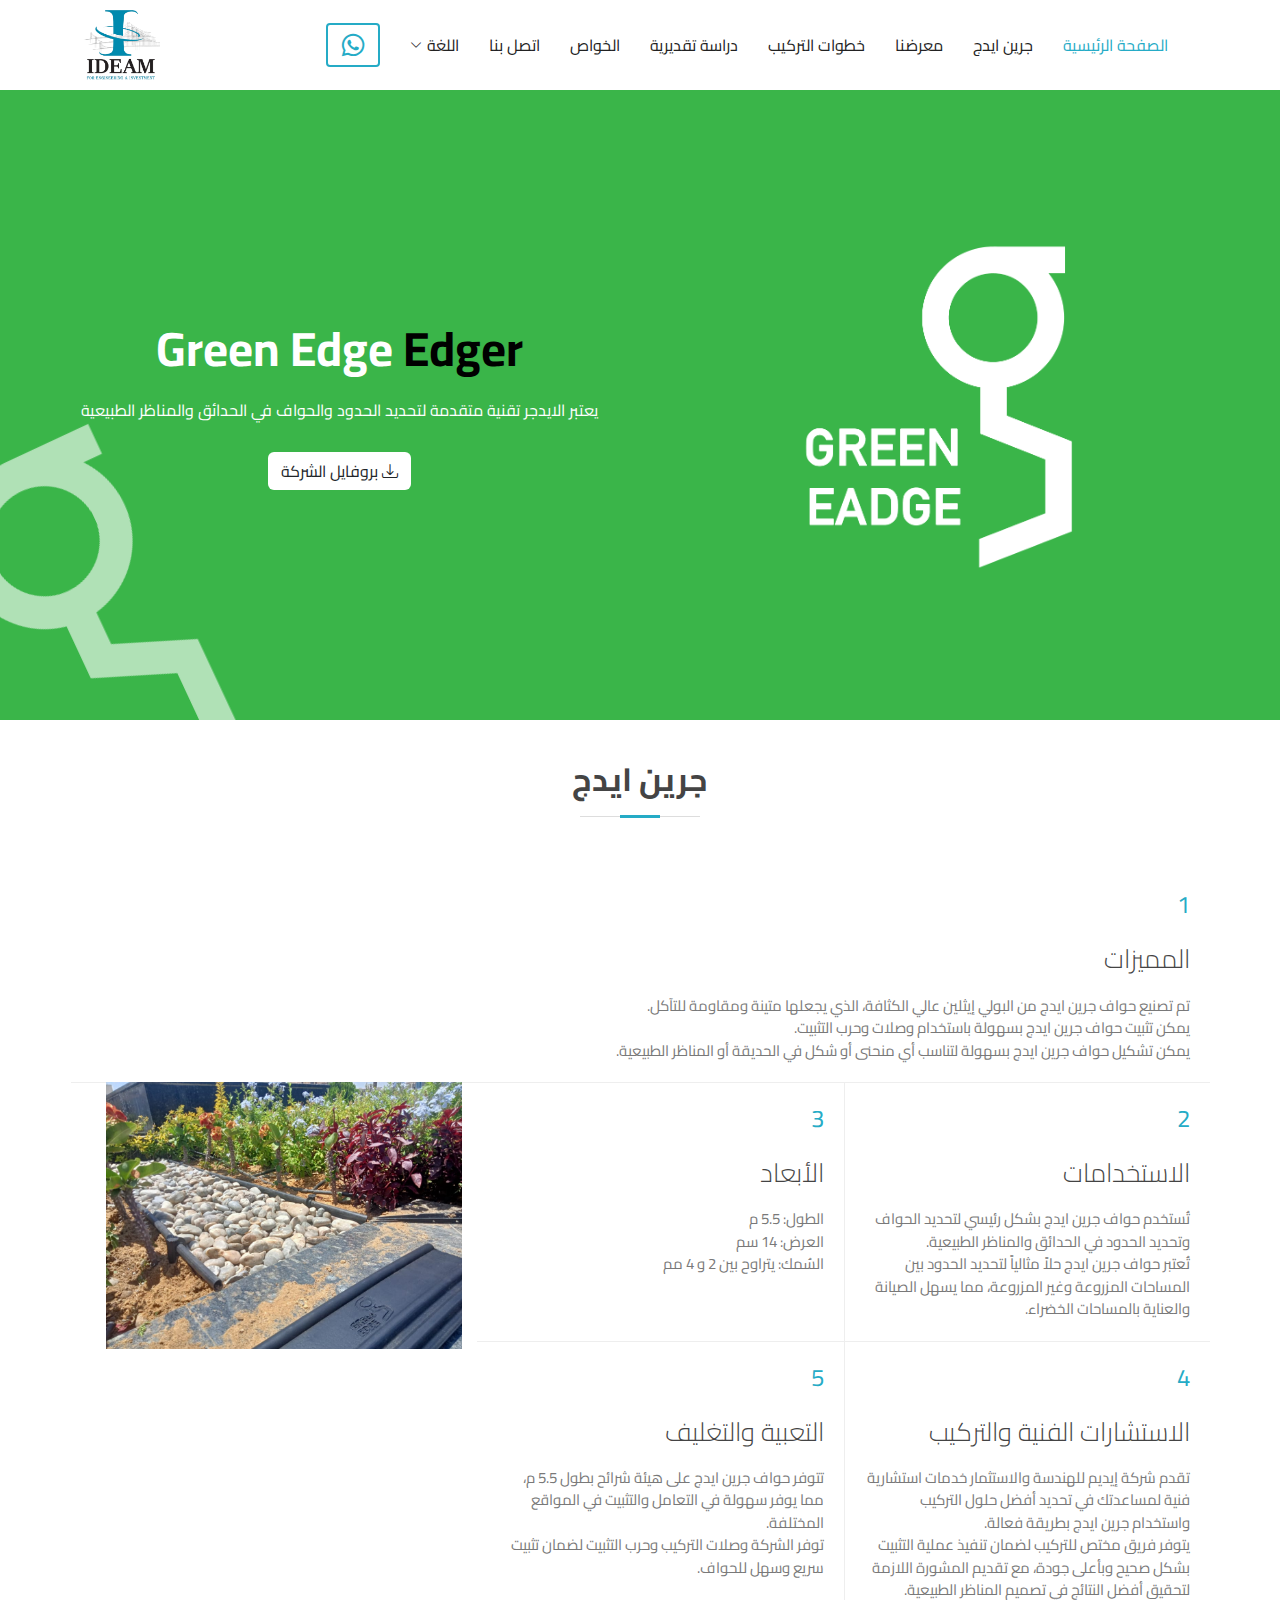
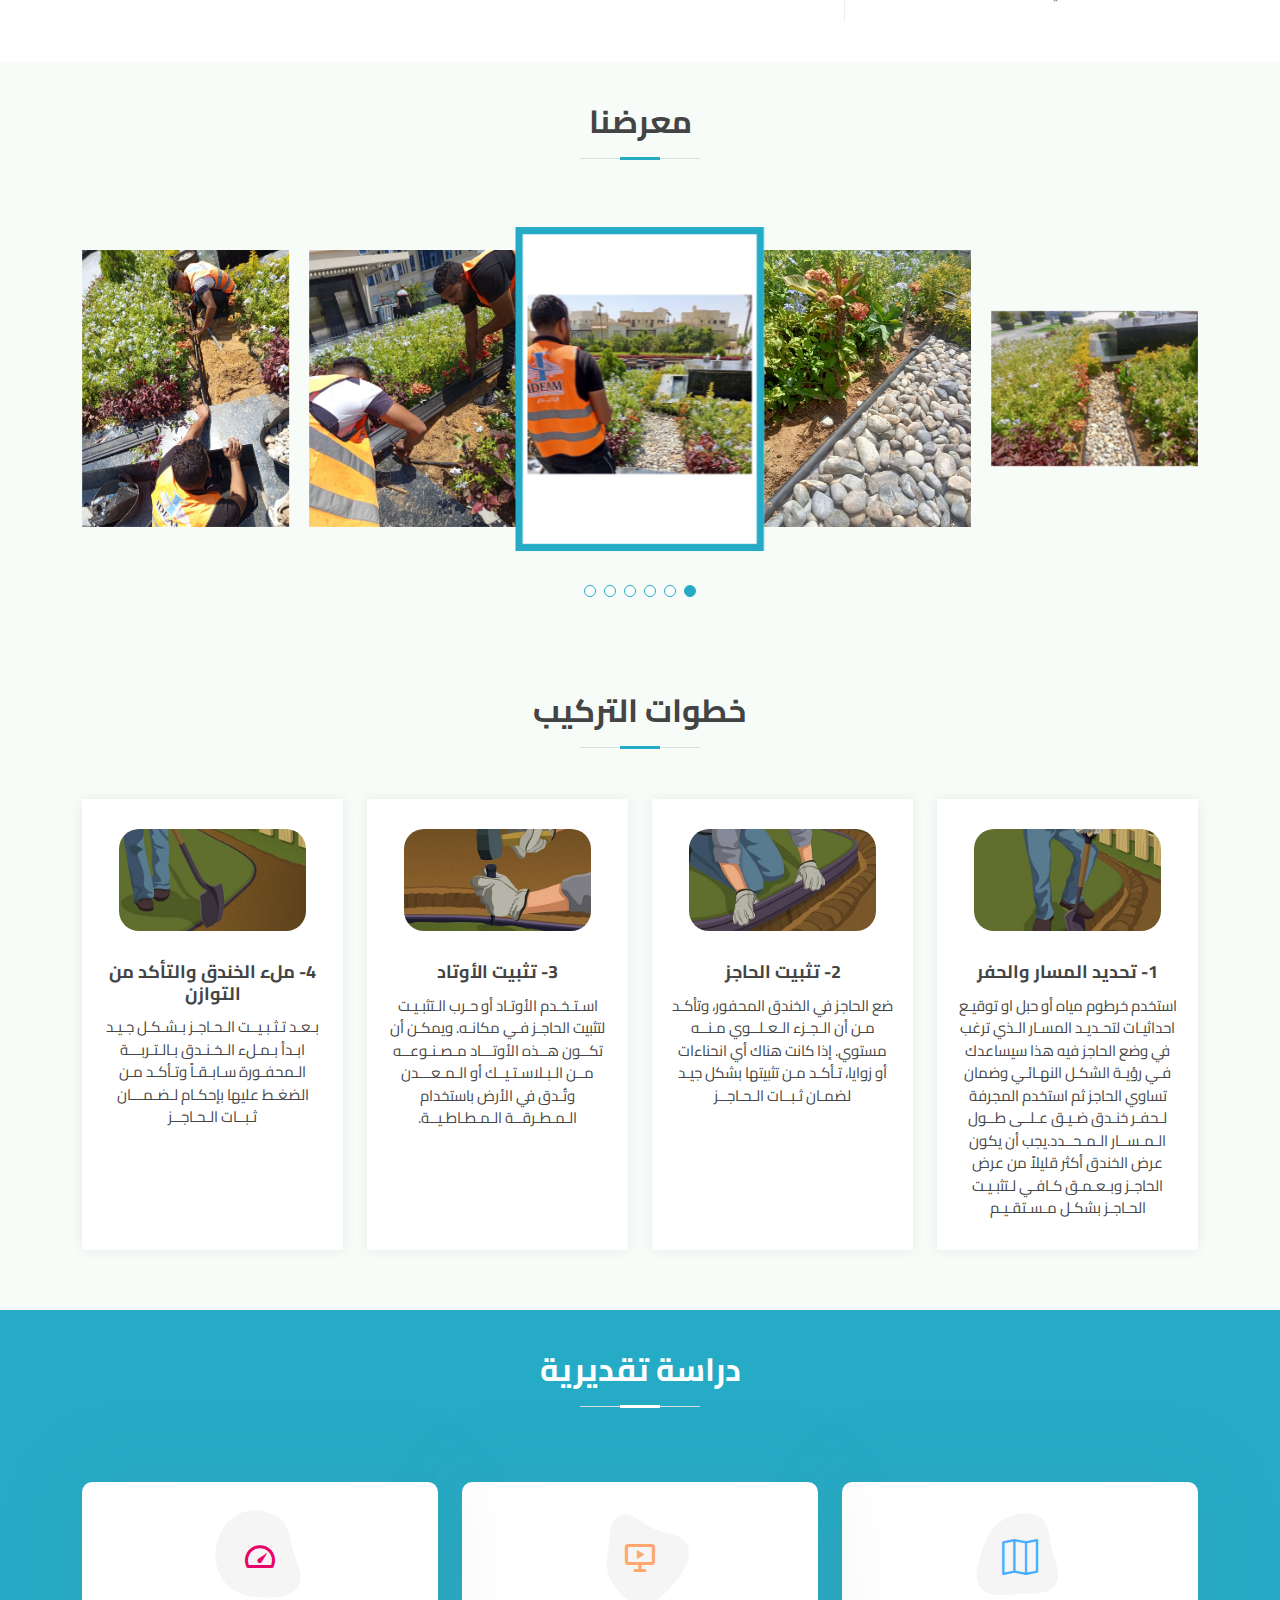
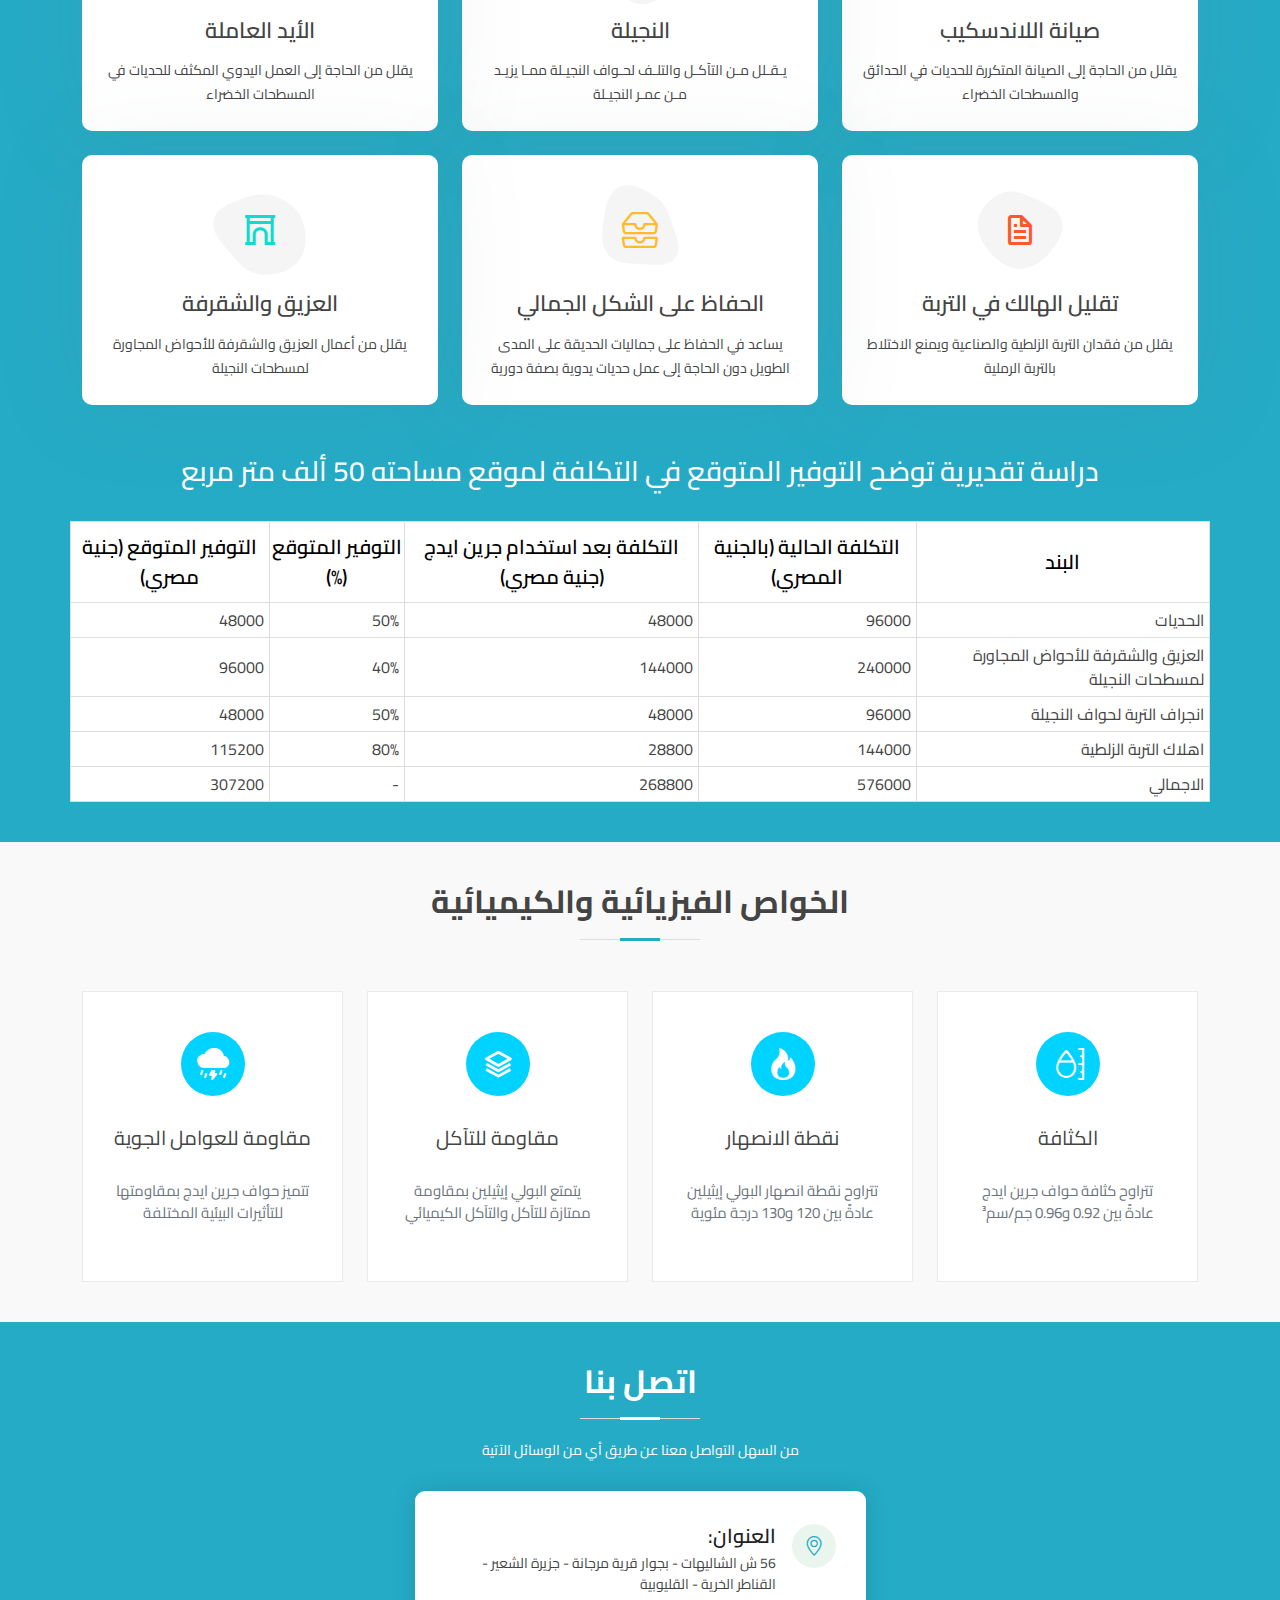
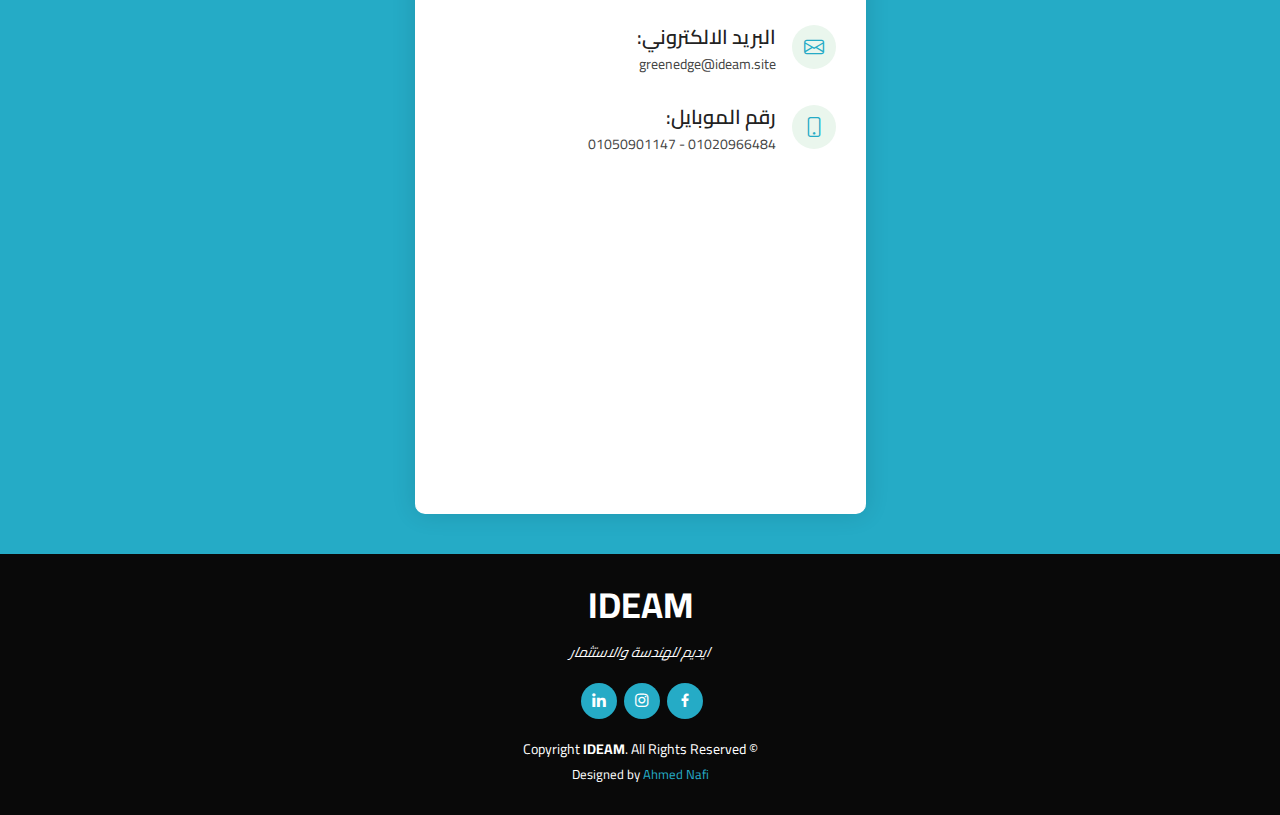
<file: green-edge.html>
<!DOCTYPE html>
<html lang="en">

<head>
  <meta charset="utf-8">
  <meta content="width=device-width, initial-scale=1.0" name="viewport">

  <title>جرين ايدج</title>
  <meta content="" name="description">
  <meta content="" name="keywords">

  <!-- Favicons -->
  <link href="assets/img/Logo.png" rel="icon">
  <link href="assets/img/Logo.png" rel="apple-touch-icon">

  <!-- Google Fonts -->
  <link
    href="https://fonts.googleapis.com/css?family=Open+Sans:300,300i,400,400i,600,600i,700,700i|Raleway:300,300i,400,400i,500,500i,600,600i,700,700i|Poppins:300,300i,400,400i,500,500i,600,600i,700,700i"
    rel="stylesheet">

  <!-- Vendor CSS Files -->
  <link href="assets/vendor/animate.css/animate.min.css" rel="stylesheet">
  <link href="assets/vendor/bootstrap/css/bootstrap.min.css" rel="stylesheet">
  <link href="assets/vendor/bootstrap-icons/bootstrap-icons.css" rel="stylesheet">
  <link href="assets/vendor/boxicons/css/boxicons.min.css" rel="stylesheet">
  <link href="assets/vendor/glightbox/css/glightbox.min.css" rel="stylesheet">
  <link href="assets/vendor/swiper/swiper-bundle.min.css" rel="stylesheet">

  <!-- Template Main CSS File -->
  <link href="assets/css/style-green-edge.css" rel="stylesheet">


</head>

<body>


  <!-- ======= Header ======= -->
  <header id="header" class="d-flex align-items-center">
    <div class="container d-flex align-items-center">


      <nav id="navbar" class="navbar">
        <ul>
          <li><a class="nav-link scrollto active" href="index.html">الصفحة الرئيسية</a></li>
          <li><a class="nav-link scrollto active" href="#about">جرين ايدج</a></li>
          <li><a class="nav-link scrollto " href="#gallery">معرضنا</a></li>
          <li><a class="nav-link scrollto" href="#installation-steps">خطوات التركيب</a></li>
          <li><a class="nav-link scrollto" href="#appreciation-study">دراسة تقديرية</a></li>
          <li><a class="nav-link scrollto" href="#physical-and-chemical-properties">الخواص</a>
          </li>
          <li><a class="nav-link scrollto" href="#contact">اتصل بنا</a></li>

          <li class="dropdown"><a href="#"><span>اللغة</span> <i class="bi bi-chevron-down dropdown-indicator"></i></a>
            <ul>
              <li><a class="nav-link active" href="green-edge.html">اللغة العربية</a></li>
              <li><a href="green-edge-en.html">اللغة الانجليزية</a></li>
            </ul>
          </li>

          <li><a class="getstarted" href="https://api.whatsapp.com/send?phone=201004792093" target="_blank"><i
                class="bx bxl-whatsapp"></i></a></li>

        </ul>
        <i class="bi bi-list mobile-nav-toggle"></i>
      </nav><!-- .navbar -->


      <h1 class="logo me-auto"><a href="index.html"><img src="assets/img/Logo.png"></a></h1>
      <!-- Uncomment below if you prefer to use an image logo -->
      <!-- <a href="index.html" class="logo me-auto"><img src="assets/img/logo.png" alt="" class="img-fluid"></a>-->

    </div>
  </header><!-- End Header -->


  <section id="hero">
    <div id="heroCarousel" data-bs-interval="5000" class="carousel slide carousel-fade" data-bs-ride="carousel">

      <div class="carousel-inner" role="listbox">
        <div class="carousel-item active">
          <div class="fly-section">
            <img src="assets/img/Green Edge/flylogo.png" class="img-fluid img-hero" alt="">
          </div>
          
          <div class="carousel-container">
            <div class="row row-header">
              <div class="col-md-6 img-header">
                <img src="assets/img/Green Edge/LogoWhite.png" class="img-fluid img-hero" alt="">
              </div>

              <div class="col-md-6 container">
                <h2 class="animate__animated animate__fadeInDown">Green Edge <span class="span-hero">Edger</span></h2>
                <p class="animate__animated animate__fadeInDown">يعتبر الايدجر تقنية متقدمة لتحديد الحدود والحواف في
                  الحدائق
                  والمناظر الطبيعية</p>
                  <a class="btn animate__animated animate__fadeInDown" style="background-color: #fff;" href="assets/Green Edge Profile.pdf" download><i class="bi bi-download"></i>  بروفايل الشركة</a>
              </div>
            </div>
          </div>
        </div>
      </div>
    </div>

  </section><!-- End Hero -->

  <main id="main">

    <!-- ======= About Us Section ======= -->
    <section id="about" class="about">
      <div class="container">

        <div class="section-title">
          <h2>جرين ايدج</h2>
        </div>

        <div class="row no-gutters">
          <div class="col-lg-12 col-md-12 content-item">
            <span>1</span>
            <h4>المميزات</h4>
            <p>تم تصنيع حواف جرين ايدج من البولي إيثلين عالي الكثافة، الذي يجعلها متينة ومقاومة للتآكل.</p>
            <p>يمكن تثبيت حواف جرين ايدج بسهولة باستخدام وصلات وحرب التثبيت.</p>
            <p>يمكن تشكيل حواف جرين ايدج بسهولة لتناسب أي منحنى أو شكل في الحديقة أو المناظر الطبيعية.</p>
          </div>

          <div class="row no-gutters col-lg-8">
            <div class="col-lg-6 col-md-6 content-item">
              <span>2</span>
              <h4>الاستخدامات</h4>
              <p>تُستخدم حواف جرين ايدج بشكل رئيسي لتحديد الحواف وتحديد الحدود في الحدائق والمناظر الطبيعية.</p>
              <p>تُعتبر حواف جرين ايدج حلاً مثالياً لتحديد الحدود بين المساحات المزروعة وغير المزروعة، مما يسهل الصيانة
                والعناية بالمساحات الخضراء.</p>
            </div>

            <div class="col-lg-6 col-md-6 content-item">
              <span>3</span>
              <h4>الأبعاد</h4>
              <p>الطول: 5.5 م</p>
              <p>العرض: 14 سم</p>
              <p>السُمك: يتراوح بين 2 و 4 مم</p>
            </div>

            <div class="col-lg-6 col-md-6 content-item">
              <span>4</span>
              <h4>الاستشارات الفنية والتركيب</h4>
              <p>تقدم شركة إيديم للهندسة والاستثمار خدمات استشارية فنية لمساعدتك في تحديد أفضل حلول التركيب واستخدام
                جرين ايدج بطريقة فعالة.</p>
              <p>يتوفر فريق مختص للتركيب لضمان تنفيذ عملية التثبيت بشكل صحيح وبأعلى جودة، مع تقديم المشورة اللازمة
                لتحقيق أفضل النتائج في تصميم المناظر الطبيعية.</p>
            </div>

            <div class="col-lg-6 col-md-6 content-item">
              <span>5</span>
              <h4>التعبية والتغليف</h4>
              <p>تتوفر حواف جرين ايدج على هيئة شرائح بطول 5.5 م، مما يوفر سهولة في التعامل والتثبيت في المواقع المختلفة.
              </p>
              <p>توفر الشركة وصلات التركيب وحرب التثبيت لضمان تثبيت سريع وسهل للحواف.</p>
            </div>
          </div>


          <div class="col-lg-4">
            <img src="assets/img/Green Edge/About.jpeg" class="img-fluid" alt="">
          </div>


        </div>

      </div>
    </section>
    <!-- End About Us Section -->

    <!-- ======= Gallery Section ======= -->
    <section id="gallery" class="gallery section-bg">
      <div class="container" data-aos="fade-up">

        <div class="section-title">
          <h2>معرضنا</h2>
        </div>

        <div class="gallery-slider swiper">
          <div class="swiper-wrapper align-items-center">
            <div class="swiper-slide"><a class="glightbox" data-gallery="images-gallery"
                href="assets/img/Green Edge/Gallery/01.jpeg"><img src="assets/img/Green Edge/Gallery/01.jpeg"
                  class="img-fluid" alt=""></a></div>
            <div class="swiper-slide"><a class="glightbox" data-gallery="images-gallery"
                href="assets/img/Green Edge/Gallery/02.jpeg"><img src="assets/img/Green Edge/Gallery/02.jpeg"
                  class="img-fluid" alt=""></a></div>
            <div class="swiper-slide"><a class="glightbox" data-gallery="images-gallery"
                href="assets/img/Green Edge/Gallery/03.jpeg"><img src="assets/img/Green Edge/Gallery/03.jpeg"
                  class="img-fluid" alt=""></a></div>
            <div class="swiper-slide"><a class="glightbox" data-gallery="images-gallery"
                href="assets/img/Green Edge/Gallery/04.jpeg"><img src="assets/img/Green Edge/Gallery/04.jpeg"
                  class="img-fluid" alt=""></a></div>
            <div class="swiper-slide"><a class="glightbox" data-gallery="images-gallery"
                href="assets/img/Green Edge/Gallery/05.jpeg"><img src="assets/img/Green Edge/Gallery/05.jpeg"
                  class="img-fluid" alt=""></a></div>
            <div class="swiper-slide"><a class="glightbox" data-gallery="images-gallery"
                href="assets/img/Green Edge/Gallery/06.jpeg"><img src="assets/img/Green Edge/Gallery/06.jpeg"
                  class="img-fluid" alt=""></a></div>
          </div>
          <div class="swiper-pagination"></div>
        </div>

      </div>
    </section><!-- End Gallery Section -->

    <!-- ======= Installation steps Section ======= -->
    <section id="installation-steps" class="installation-steps section-bg">
      <div class="container">

        <div class="section-title">
          <h2>خطوات التركيب</h2>
        </div>

        <div class="row">
          <div class="col-lg-3 col-md-6 d-flex align-items-stretch">
            <div class="step">
              <img src="assets/img/Green Edge/InstallationSteps/01.jpg" alt="">
              <h4>1- تحديد المسار والحفر</h4>
              <p>استخدم خرطوم مياه أو حبل او توقيـع احداثيـات لتحـديـد المسـار الـذي ترغب في وضع الحاجز فيه هذا سيساعدك
                فـي رؤيـة الشكـل النهـائـي وضمان تساوي الحاجز ثم استخدم المجرفة لـحفـر خنـدق ضـيـق عـلــى طــول
                الـمـســار الـمـحــدد.يجب أن يكون عرض الخندق أكثر قليلاً من عرض الحاجـز وبـعـمـق كـافـي لـتثبـيـت
                الحـاجـز بشكـل مـسـتقـيـم</p>
            </div>
          </div>

          <div class="col-lg-3 col-md-6 d-flex align-items-stretch">
            <div class="step">
              <img src="assets/img/Green Edge/InstallationSteps/02.jpg" alt="">
              <h4>2- تثبيت الحاجز</h4>
              <p>ضع الحاجز في الخندق المحفور، وتأكـد مـن أن الـجـزء الـعـلــوي مـنــه مستوي. إذا كانت هناك أي انحناءات
                أو زوايا، تـأكـد مـن تثبيتها بشكل جيـد لضمـان ثـبــات الـحـاجــز</p>
            </div>
          </div>

          <div class="col-lg-3 col-md-6 d-flex align-items-stretch">
            <div class="step">
              <img src="assets/img/Green Edge/InstallationSteps/03.jpg" alt="">
              <h4>3- تثبيت الأوتاد</h4>
              <p>اسـتـخـدم الأوتـاد أو حـرب الـتثبـيـت لتثبيت الحاجـز فـي مكانـه. ويمكـن أن تكــون هــذه الأوتـــاد
                مـصـنـوعــه مــن الـبـلاسـتـيــك أو الـمـعـــدن وتُـدق في الأرض باستخدام الـمـطـرقــة الـمـطـاطـيــة.
              </p>
            </div>
          </div>

          <div class="col-lg-3 col-md-6 d-flex align-items-stretch">
            <div class="step">
              <img src="assets/img/Green Edge/InstallationSteps/04.jpg" alt="">
              <h4>4- ملء الخندق والتأكد من التوازن</h4>
              <p>بـعـد تـثـبـيــت الـحـاجـز بـشـكـل جـيـد ابـدأ بـمـلء الـخـنـدق بـالـتـربـــة الـمحفـورة سـابـقـاً
                وتـأكـد مـن الضغـط عليها بإحكـام لـضـمـــان ثـبــات الـحـاجــز</p>
            </div>
          </div>
        </div>

      </div>
    </section>
    <!-- End Installation steps Section -->

    <!-- ======= Appreciation Study Section ======= -->
    <section id="appreciation-study" class="appreciation-study">
      <div class="container">

        <div class="section-title">
          <h2>دراسة تقديرية</h2>
        </div>

        <div class="row">
          <div class="col-lg-4 col-md-6 d-flex align-items-stretch mt-4" data-aos="zoom-in">
            <div class="icon-box iconbox-blue app-sty">
              <div class="icon">
                <svg width="100" height="100" viewBox="0 0 600 600" xmlns="http://www.w3.org/2000/svg">
                  <path stroke="none" stroke-width="0" fill="#f5f5f5"
                    d="M300,521.0016835830174C376.1290562159157,517.8887921683347,466.0731472004068,529.7835943286574,510.70327084640275,468.03025145048787C554.3714126377745,407.6079735673963,508.03601936045806,328.9844924480964,491.2728898941984,256.3432110539036C474.5976632858925,184.082847569629,479.9380746630129,96.60480741107993,416.23090153303,58.64404602377083C348.86323505073057,18.502131276798302,261.93793281208167,40.57373210992963,193.5410806939664,78.93577620505333C130.42746243093433,114.334589627462,98.30271207620316,179.96522072025542,76.75703585869454,249.04625023123273C51.97151888228291,328.5150500222984,13.704378332031375,421.85034740162234,66.52175969318436,486.19268352777647C119.04800174914682,550.1803526380478,217.28368757567262,524.383925680826,300,521.0016835830174">
                  </path>
                </svg>
                <i class="bi bi-map"></i>
              </div>
              <h4>صيانة اللاندسكيب</h4>
              <p>يقلل من الحاجة إلى الصيانة المتكررة للحديات في الحدائق والمسطحات الخضراء</p>
            </div>
          </div>

          <div class="col-lg-4 col-md-6 d-flex align-items-stretch mt-4" data-aos="zoom-in">
            <div class="icon-box iconbox-orange app-sty">
              <div class="icon">
                <svg width="100" height="100" viewBox="0 0 600 600" xmlns="http://www.w3.org/2000/svg">
                  <path stroke="none" stroke-width="0" fill="#f5f5f5"
                    d="M300,582.0697525312426C382.5290701553225,586.8405444964366,449.9789794690241,525.3245884688669,502.5850820975895,461.55621195738473C556.606425686781,396.0723002908107,615.8543463187945,314.28637112970534,586.6730223649479,234.56875336149918C558.9533121215079,158.8439757836574,454.9685369536778,164.00468322053177,381.49747125262974,130.76875717737553C312.15926192815925,99.40240125094834,248.97055460311594,18.661163978235184,179.8680185752513,50.54337015887873C110.5421016452524,82.52863877960104,119.82277516462835,180.83849132639028,109.12597500060166,256.43424936330496C100.08760227029461,320.3096726198365,92.17705696193138,384.0621239912766,124.79988738764834,439.7174275375508C164.83382741302287,508.01625554203684,220.96474134820875,577.5009287672846,300,582.0697525312426">
                  </path>
                </svg>
                <i class="bx bx-slideshow"></i>
              </div>
              <h4>النجيلة</h4>
              <p>يـقـلل مـن التآكـل والتلـف لحـواف النجيـلة ممـا يزيـد مـن عمـر النجيـلة</p>
            </div>
          </div>

          <div class="col-lg-4 col-md-6 d-flex align-items-stretch mt-4" data-aos="zoom-in">
            <div class="icon-box iconbox-pink app-sty">
              <div class="icon">
                <svg width="100" height="100" viewBox="0 0 600 600" xmlns="http://www.w3.org/2000/svg">
                  <path stroke="none" stroke-width="0" fill="#f5f5f5"
                    d="M300,541.5067337569781C382.14930387511276,545.0595476570109,479.8736841581634,548.3450877840088,526.4010558755058,480.5488172755941C571.5218469581645,414.80211281144784,517.5187510058486,332.0715597781072,496.52539010469104,255.14436215662573C477.37192572678356,184.95920475031193,473.57363656557914,105.61284051026155,413.0603344069578,65.22779650032875C343.27470386102294,18.654635553484475,251.2091493199835,5.337323636656869,175.0934190732945,40.62881213300186C97.87086631185822,76.43348514350839,51.98124368387456,156.15599469081315,36.44837278890362,239.84606092416172C21.716077023791087,319.22268207091537,43.775223500013084,401.1760424656574,96.891909868211,461.97329694683043C147.22146801428983,519.5804099606455,223.5754009179313,538.201503339737,300,541.5067337569781">
                  </path>
                </svg>
                <i class="bx bx-tachometer"></i>
              </div>
              <h4>الأيد العاملة</h4>
              <p>يقلل من الحاجة إلى العمل اليدوي المكثف للحديات في المسطحات الخضراء</p>
            </div>
          </div>

          <div class="col-lg-4 col-md-6 d-flex align-items-stretch mt-4" data-aos="zoom-in">
            <div class="icon-box iconbox-red app-sty">
              <div class="icon">
                <svg width="100" height="100" viewBox="0 0 600 600" xmlns="http://www.w3.org/2000/svg">
                  <path stroke="none" stroke-width="0" fill="#f5f5f5"
                    d="M300,532.3542879108572C369.38199826031484,532.3153073249985,429.10787420159085,491.63046689027357,474.5244479745417,439.17860296908856C522.8885846962883,383.3225815378663,569.1668002868075,314.3205725914397,550.7432151929288,242.7694973846089C532.6665558377875,172.5657663291529,456.2379748765914,142.6223662098291,390.3689995646985,112.34683881706744C326.66090330228417,83.06452184765237,258.84405631176094,53.51806209861945,193.32584062364296,78.48882559362697C121.61183558270385,105.82097193414197,62.805066853699245,167.19869350419734,48.57481801355237,242.6138429142374C34.843463184063346,315.3850353017275,76.69343916112496,383.4422959591041,125.22947124332185,439.3748458443577C170.7312796277747,491.8107796887764,230.57421082200815,532.3932930995766,300,532.3542879108572">
                  </path>
                </svg>
                <i class="bx bx-file"></i>
              </div>
              <h4>تقليل الهالك في التربة</h4>
              <p>يقلل من فقدان التربة الزلطية والصناعية ويمنع الاختلاط بالتربة الرملية</p>
            </div>
          </div>

          <div class="col-lg-4 col-md-6 d-flex align-items-stretch mt-4" data-aos="zoom-in">
            <div class="icon-box iconbox-yellow app-sty">
              <div class="icon">
                <svg width="100" height="100" viewBox="0 0 600 600" xmlns="http://www.w3.org/2000/svg">
                  <path stroke="none" stroke-width="0" fill="#f5f5f5"
                    d="M300,503.46388370962813C374.79870501325706,506.71871716319447,464.8034551963731,527.1746412648533,510.4981551193396,467.86667711651364C555.9287308511215,408.9015244558933,512.6030010748507,327.5744911775523,490.211057578863,256.5855673507754C471.097692560561,195.9906835881958,447.69079081568157,138.11976852964426,395.19560036434837,102.3242989838813C329.3053358748298,57.3949838291264,248.02791733380457,8.279543830951368,175.87071277845988,42.242879143198664C103.41431057327972,76.34704239035025,93.79494320519305,170.9812938413882,81.28167332365135,250.07896920659033C70.17666984294237,320.27484674793965,64.84698225790005,396.69656628748305,111.28512138212992,450.4950937839243C156.20124167950087,502.5303643271138,231.32542653798444,500.4755392045468,300,503.46388370962813">
                  </path>
                </svg>
                <i class="bi bi-inboxes"></i>
              </div>
              <h4>الحفاظ على الشكل الجمالي</h4>
              <p>يساعد في الحفاظ على جماليات الحديقة على المدى الطويل دون الحاجة إلى عمل حديات يدوية بصفة دورية</p>
            </div>
          </div>

          <div class="col-lg-4 col-md-6 d-flex align-items-stretch mt-4" data-aos="zoom-in">
            <div class="icon-box iconbox-teal app-sty">
              <div class="icon">
                <svg width="100" height="100" viewBox="0 0 600 600" xmlns="http://www.w3.org/2000/svg">
                  <path stroke="none" stroke-width="0" fill="#f5f5f5"
                    d="M300,566.797414625762C385.7384707136149,576.1784315230908,478.7894351017131,552.8928747891023,531.9192734346935,484.94944893311C584.6109503024035,417.5663521118492,582.489472248146,322.67544863468447,553.9536738515405,242.03673114598146C529.1557734026468,171.96086150256528,465.24506316201064,127.66468636344209,395.9583748389544,100.7403814666027C334.2173773831606,76.7482773500951,269.4350130405921,84.62216499799875,207.1952322260088,107.2889140133804C132.92018162631612,134.33871894543012,41.79353780512637,160.00259165414826,22.644507872594943,236.69541883565114C3.319112789854554,314.0945973066697,72.72355303640163,379.243833228382,124.04198916343866,440.3218312028393C172.9286146004772,498.5055451809895,224.45579914871206,558.5317968840102,300,566.797414625762">
                  </path>
                </svg>
                <i class="bx bx-arch"></i>
              </div>
              <h4>العزيق والشقرفة</h4>
              <p>يقلل من أعمال العزيق والشقرفة للأحواض المجاورة لمسطحات النجيلة</p>
            </div>
          </div>

          <div class="inner-section-title">
            <h3>دراسة تقديرية توضح التوفير المتوقع في التكلفة لموقع مساحته 50 ألف متر مربع</h3>
          </div>
          <table id="tbl">
            <thead>
              <th>البند</th>
              <th>التكلفة الحالية (بالجنية المصري)</th>
              <th>التكلفة بعد استخدام جرين ايدج (جنية مصري)</th>
              <th>التوفير المتوقع (%)</th>
              <th>التوفير المتوقع (جنية مصري)</th>
            </thead>
            <tr>
              <td>الحديات</td>
              <td>96000</td>
              <td>48000</td>
              <td>50%</td>
              <td>48000</td>
            </tr>
            <tr>
              <td>العزيق والشقرفة للأحواض المجاورة لمسطحات النجيلة</td>
              <td>240000</td>
              <td>144000</td>
              <td>40%</td>
              <td>96000</td>
            </tr>
            <tr>
              <td>انجراف التربة لحواف النجيلة</td>
              <td>96000</td>
              <td>48000</td>
              <td>50%</td>
              <td>48000</td>
            </tr>
            <tr>
              <td>اهلاك التربة الزلطية</td>
              <td>144000</td>
              <td>28800</td>
              <td>80%</td>
              <td>115200</td>
            </tr>
            <tr>
              <td>الاجمالي</td>
              <td>576000</td>
              <td>268800</td>
              <td>-</td>
              <td>307200</td>
            </tr>
          </table>

        </div>

      </div>
    </section>
    <!-- End Appreciation Study Section -->

    <!-- ======= Physical And Cemical Properties Section ======= -->
    <section id="physical-and-chemical-properties" class="physical-and-chemical-properties section-bg">
      <div class="container" data-aos="fade-up">
        <div class="section-title">
          <h2>الخواص الفيزيائية والكيميائية</h2>
        </div>

        <div class="row">
          <div class="col-lg-3 art-tip" data-aos="fade-up" data-aos-delay="200">
            <div class="icon-box d-flex flex-column justify-content-center align-items-center">
              <i class="bi bi-moisture"></i>
              <h4>الكثافة</h4>
              <p>تتراوح كثافة حواف جرين ايدج عادةً بين 0.92 و0.96 جم/سم&sup3;</p>
            </div>
          </div><!-- End Icon Box -->

          <div class="col-lg-3 art-tip" data-aos="fade-up" data-aos-delay="300">
            <div class="icon-box d-flex flex-column justify-content-center align-items-center">
              <i class="bi bi-fire"></i>
              <h4>نقطة الانصهار</h4>
              <p>تتراوح نقطة انصهار البولي إيثيلين عادةً بين 120 و130 درجة مئوية</p>
            </div>
          </div><!-- End Icon Box -->

          <div class="col-lg-3 art-tip" data-aos="fade-up" data-aos-delay="400">
            <div class="icon-box d-flex flex-column justify-content-center align-items-center">
              <i class="bx bx-layer"></i>
              <h4>مقاومة للتآكل</h4>
              <p>يتمتع البولي إيثيلين بمقاومة ممتازة للتآكل والتآكل الكيميائي</p>
            </div>
          </div><!-- End Icon Box -->

          <div class="col-lg-3 art-tip" data-aos="fade-up" data-aos-delay="400">
            <div class="icon-box d-flex flex-column justify-content-center align-items-center">
              <i class="bi bi-cloud-lightning-rain-fill"></i>
              <h4>مقاومة للعوامل الجوية</h4>
              <p>تتميز حواف جرين ايدج بمقاومتها للتأثيرات البيئية المختلفة</p>
            </div>
          </div><!-- End Icon Box -->
        </div>
      </div>
    </section>
    <!-- End Physical And Cemical Properties Section -->

    <!-- ======= Contact Section ======= -->
    <section id="contact" class="contact">
      <div class="container">

        <div class="section-title">
          <h2>اتصل بنا</h2>
          <p>من السهل التواصل معنا عن طريق أي من الوسائل الآتية</p>
        </div>

        <div class="row d-flex justify-content-center">

          <div class="col-lg-5 d-flex align-items-stretch">
            <div class="info">
              <div class="address">
                <i class="bi bi-geo-alt"></i>
                <h4>العنوان:</h4>
                <p>56 ش الشاليهات - بجوار قرية مرجانة - جزيرة الشعير - القناطر الخرية - القليوبية</p>
              </div>

              <div class="email">
                <i class="bi bi-envelope"></i>
                <h4>البريد الالكتروني:</h4>
                <p>greenedge@ideam.site</p>
              </div>

              <div class="phone">
                <i class="bi bi-phone"></i>
                <h4>رقم الموبايل:</h4>
                <p>01020966484 - 01050901147</p>
              </div>

              <iframe
                src="https://www.google.com/maps/embed?pb=!1m14!1m8!1m3!1d23200.928466825153!2d31.111327714690947!3d30.184602707466055!3m2!1i1024!2i768!4f13.1!3m3!1m2!1s0x0%3A0x2dd7156c3ad748e1!2sBadri+Supplies+Co.+General+Contracting+-+Nursery+Badri+previously!5e0!3m2!1sen!2seg!4v1535551454639"
                frameborder="0" style="border:0; width: 100%; height: 290px;" allowfullscreen></iframe>
            </div>

          </div>

          <!-- <div class="col-lg-7 mt-5 mt-lg-0 d-flex align-items-stretch">
            <form action="forms/contact.php" method="post" role="form" class="php-email-form">
              <div class="row">
                <div class="form-group col-md-6">
                  <label for="name">اسمك</label>
                  <input type="text" name="name" class="form-control" id="name" required>
                </div>
                <div class="form-group col-md-6 mt-3 mt-md-0">
                  <label for="name">بريدك الالكتروني</label>
                  <input type="email" class="form-control" name="email" id="email" required>
                </div>
              </div>
              <div class="form-group mt-3">
                <label for="name">الموضوع</label>
                <input type="text" class="form-control" name="subject" id="subject" required>
              </div>
              <div class="form-group mt-3">
                <label for="name">الرسالة</label>
                <textarea class="form-control" name="message" rows="10" required></textarea>
              </div>
              <div class="my-3">
                <div class="loading">جاري التحميل</div>
                <div class="error-message"></div>
                <div class="sent-message">تم ارسال رسالتك بنجاح. شكرا لك</div>
              </div>
              <div class="text-center"><button type="submit">ارسال</button></div>
            </form>
          </div> -->

        </div>

      </div>
    </section>
    <!-- End Contact Section -->

  </main>
  <!-- End #main -->

  <!-- ======= Footer ======= -->
  <footer id="footer">
    <div class="container">
      <h3>IDEAM</h3>
      <p>ايديم للهندسة والاستثمار</p>
      <div class="social-links">
        <a href="https://www.facebook.com/share/tgdMAvswXNJ7SFbB/?mibextid=qi2Omg" target="_blank" class="facebook"><i
            class="bx bxl-facebook"></i></a>
        <a href="https://www.instagram.com/ideam_ei/" target="_blank" class="instagram"><i
            class="bx bxl-instagram"></i></a>
        <a href="https://www.linkedin.com/in/ideam-company-5a932128b/" class="linkedin"><i
            class="bx bxl-linkedin"></i></a>
      </div>
      <div class="copyright">
        &copy; Copyright <strong><span>IDEAM</span></strong>. All Rights Reserved
      </div>
      <div class="credits">
        Designed by <a href="#">Ahmed Nafi</a>
      </div>
    </div>
  </footer><!-- End Footer -->

  <a href="#" class="back-to-top d-flex align-items-center justify-content-center"><i
      class="bi bi-arrow-up-short"></i></a>

  <!-- Vendor JS Files -->
  <script src="assets/vendor/bootstrap/js/bootstrap.bundle.min.js"></script>
  <script src="assets/vendor/glightbox/js/glightbox.min.js"></script>
  <script src="assets/vendor/isotope-layout/isotope.pkgd.min.js"></script>
  <script src="assets/vendor/swiper/swiper-bundle.min.js"></script>
  <script src="assets/vendor/php-email-form/validate.js"></script>


  <!-- Template Main JS File -->
  <script src="assets/js/green-edge.js"></script>

</body>

</html>
</file>
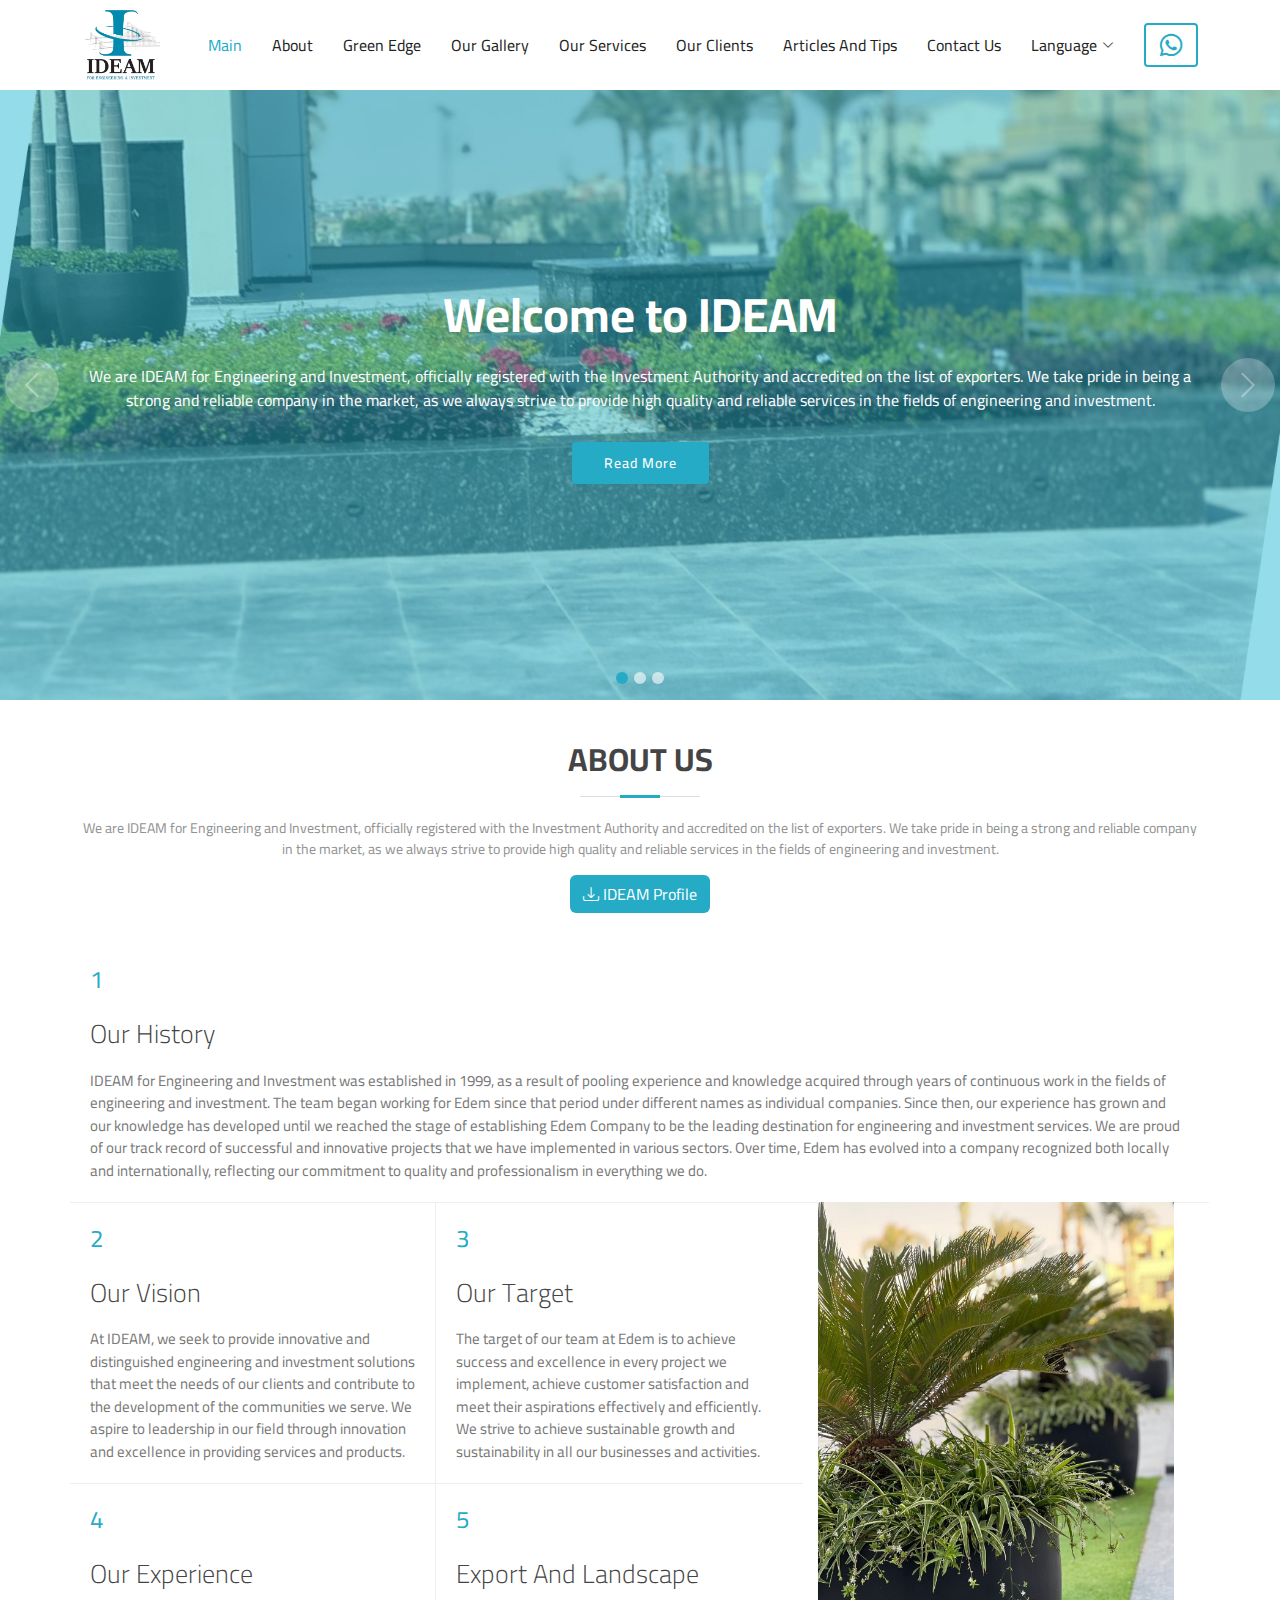
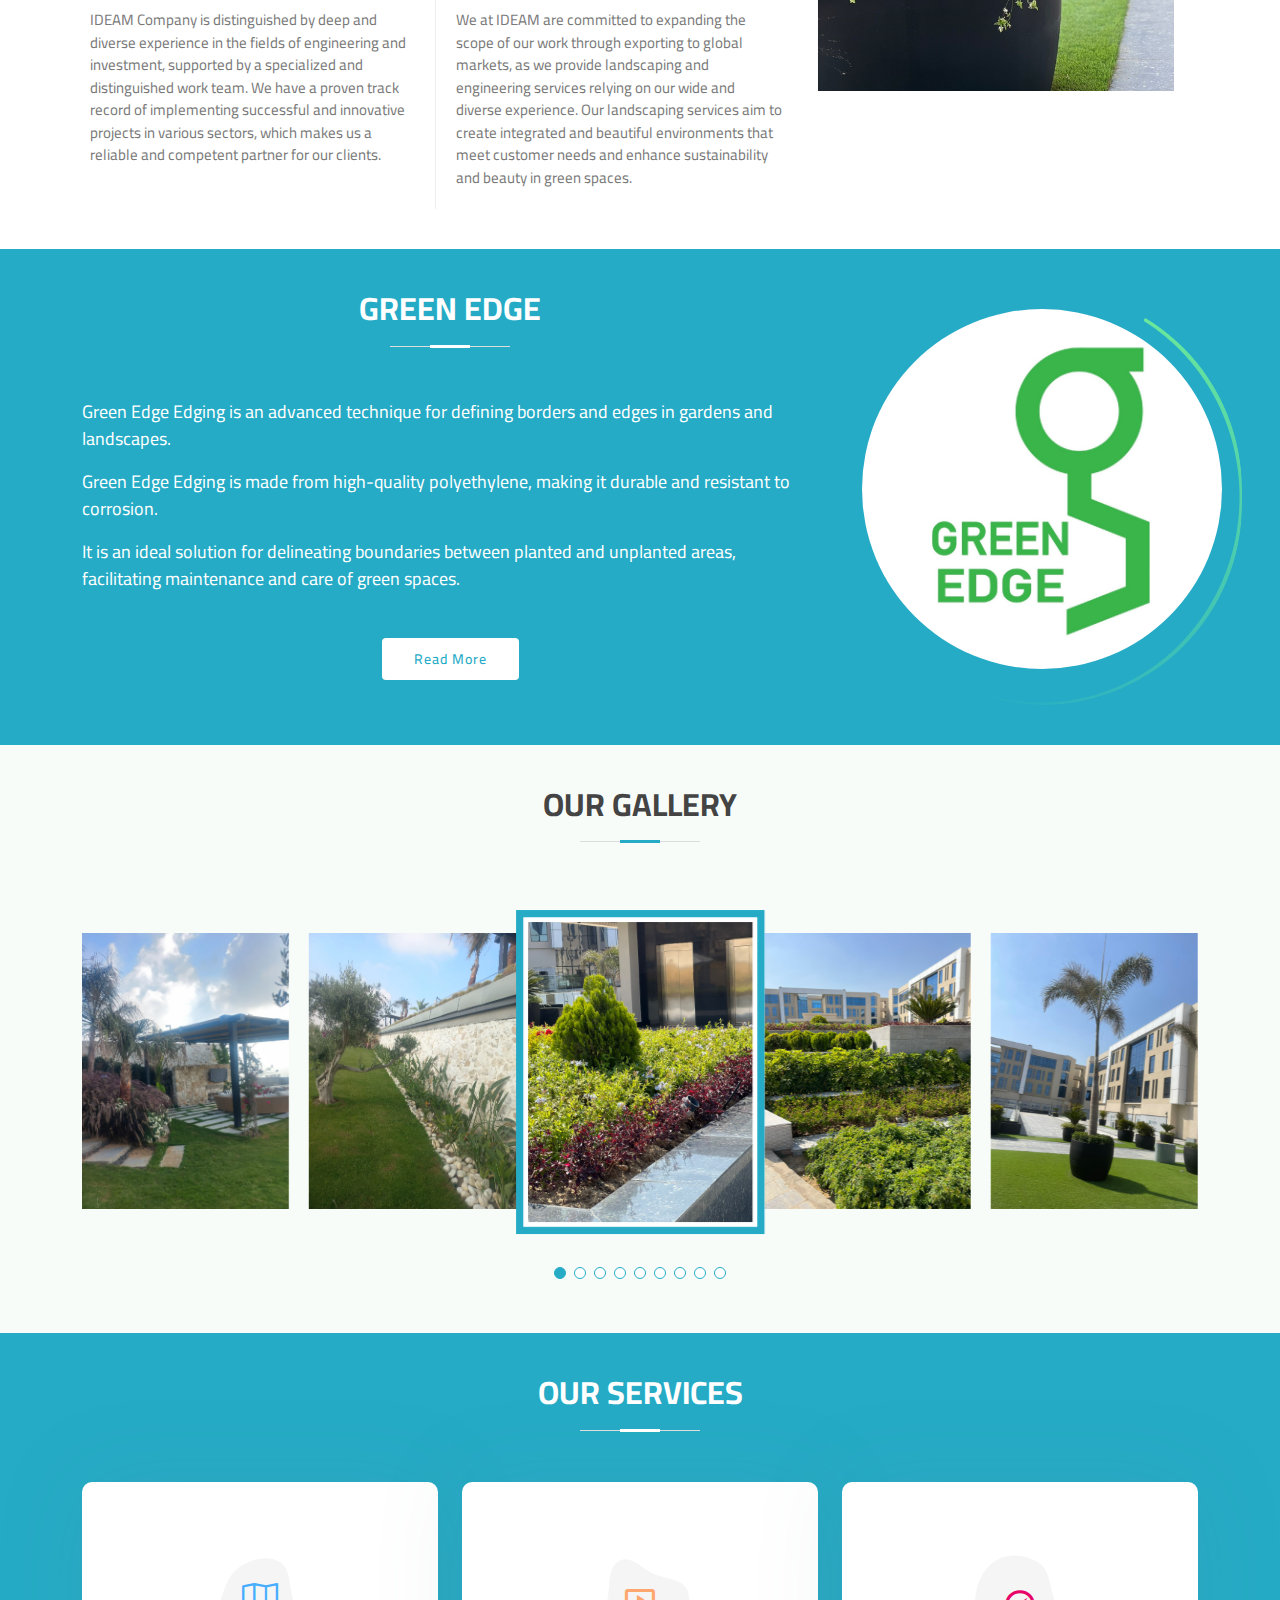
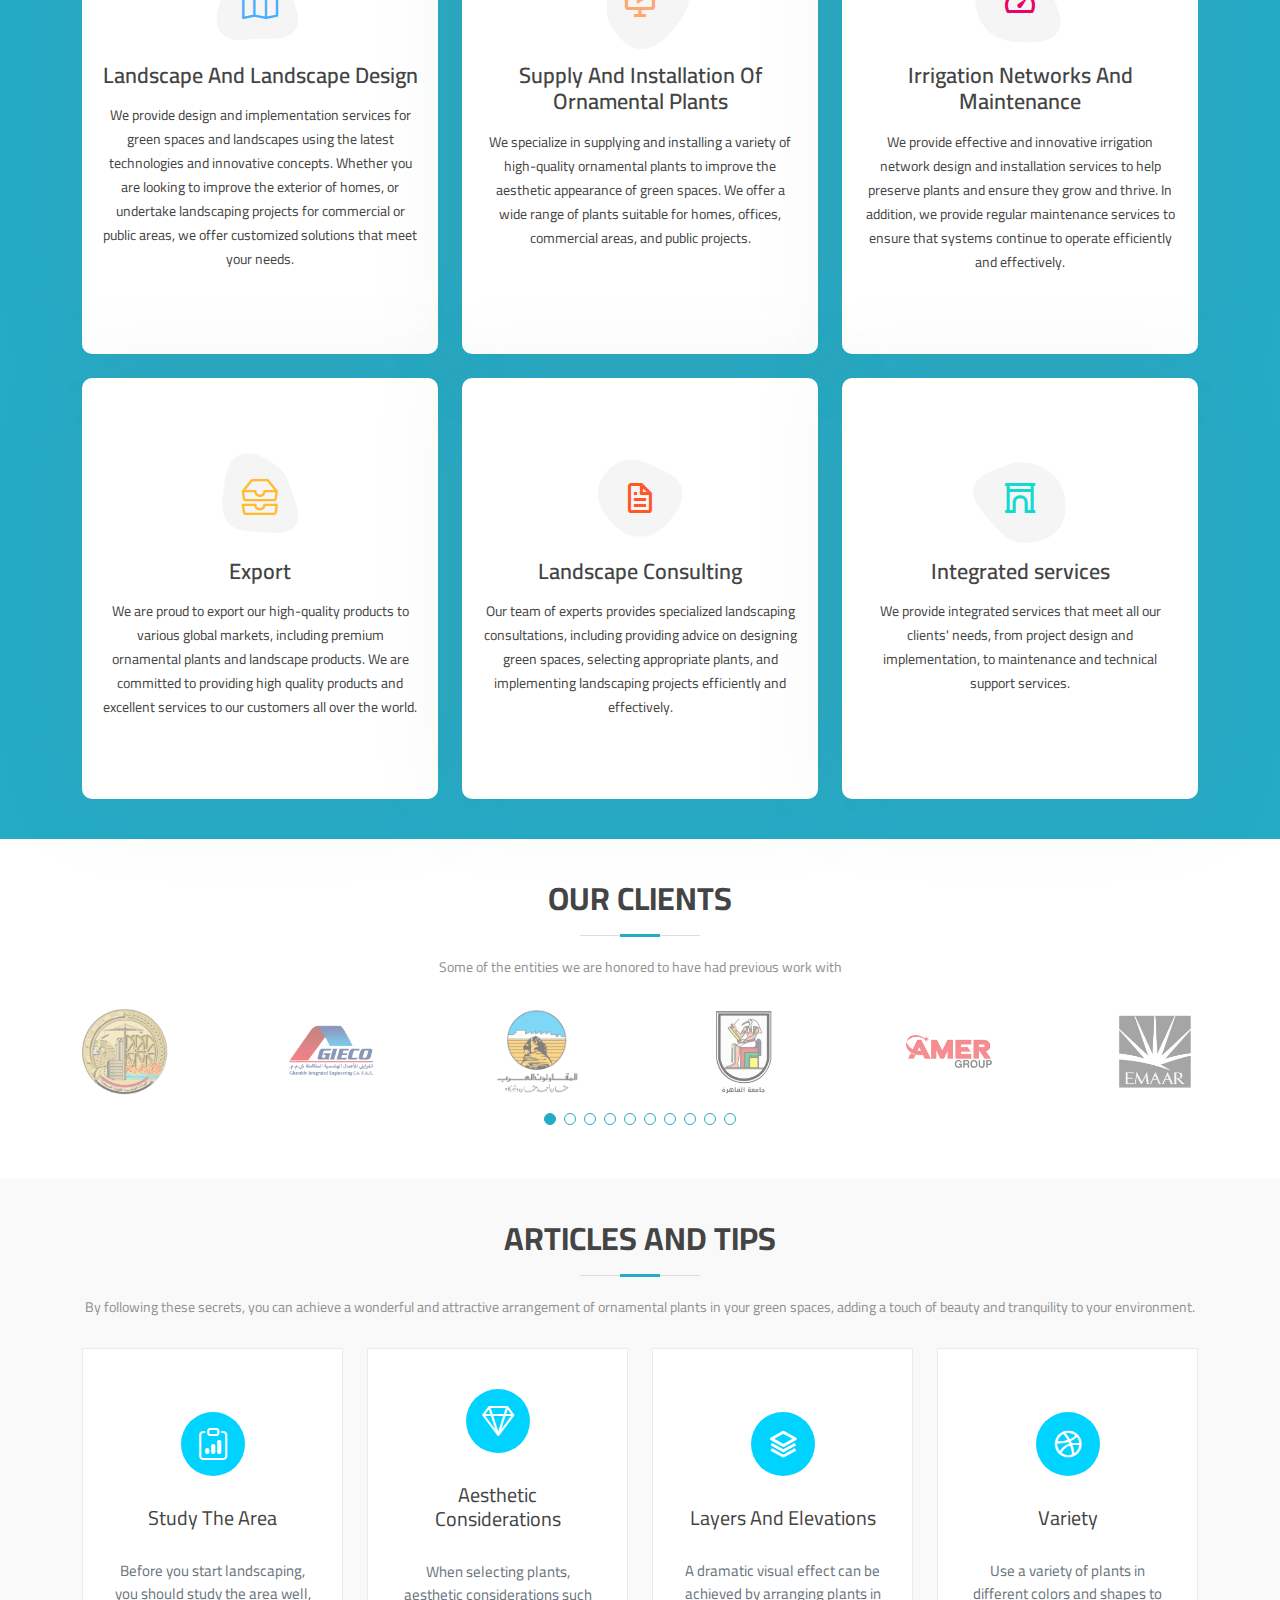
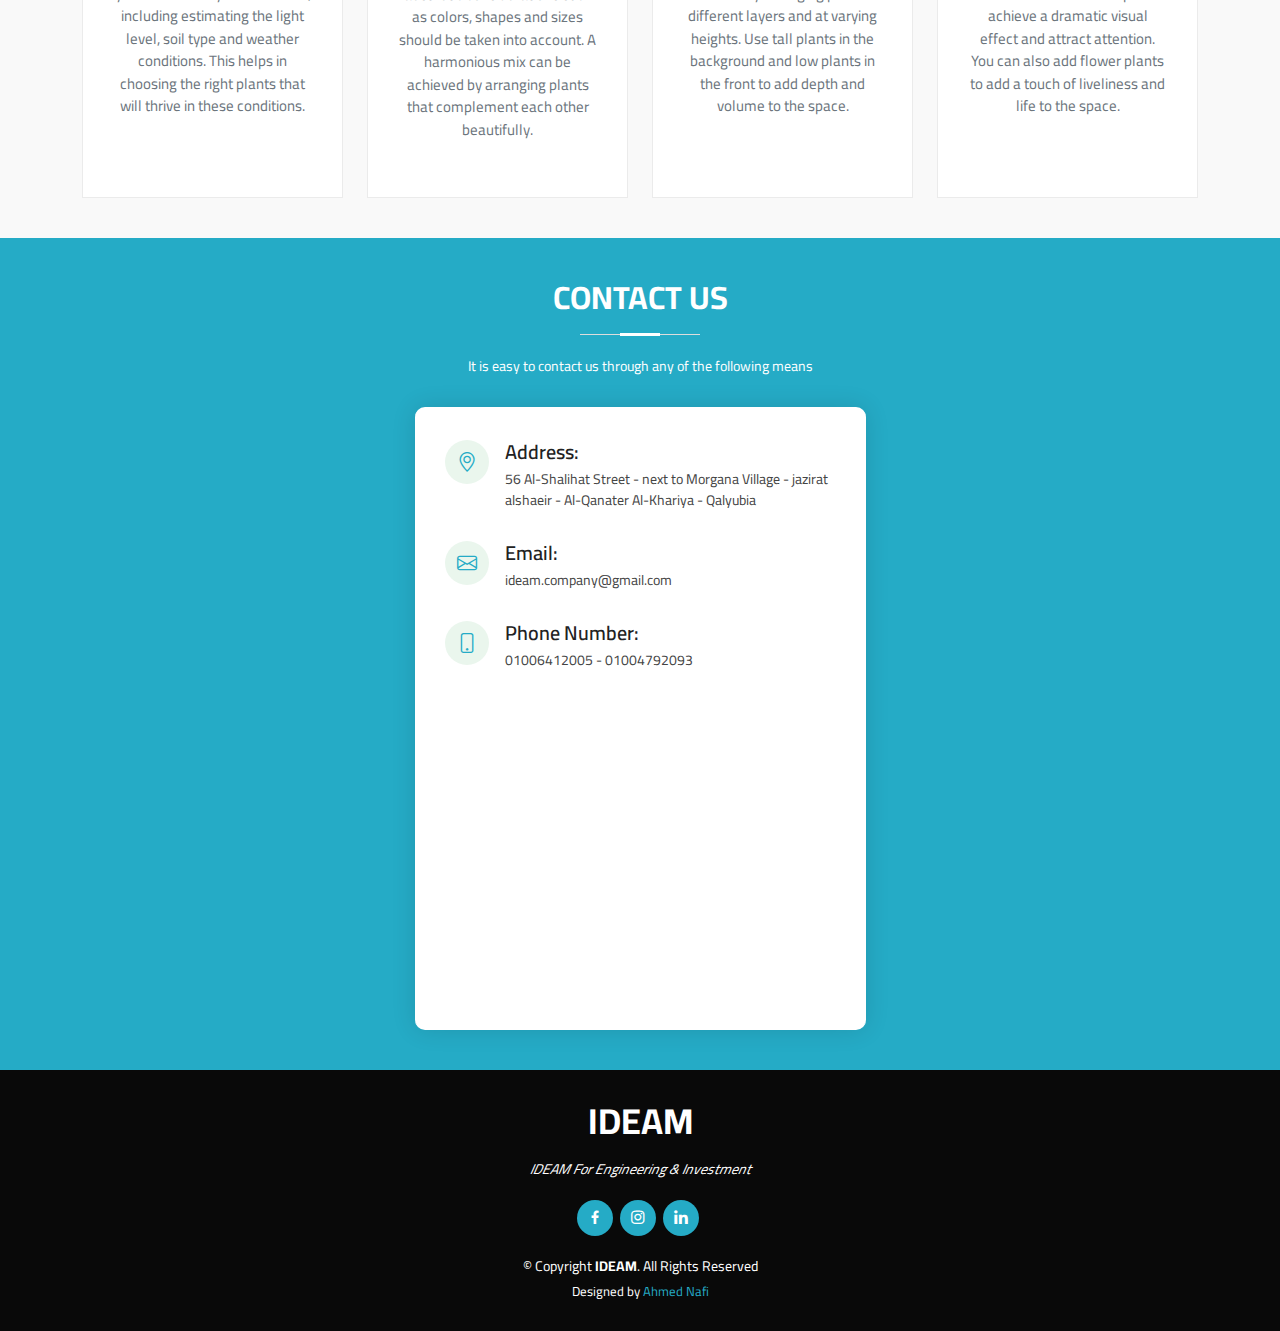
<file: index-en.html>
<!DOCTYPE html>
<html lang="en">

<head>
  <meta charset="utf-8">
  <meta content="width=device-width, initial-scale=1.0" name="viewport">

  <title>IDEAM</title>
  <meta content="" name="description">
  <meta content="" name="keywords">

  <!-- Favicons -->
  <link href="assets/img/Logo.png" rel="icon">
  <link href="assets/img/Logo.png" rel="apple-touch-icon">

  <!-- Google Fonts -->
  <link
    href="https://fonts.googleapis.com/css?family=Open+Sans:300,300i,400,400i,600,600i,700,700i|Raleway:300,300i,400,400i,500,500i,600,600i,700,700i|Poppins:300,300i,400,400i,500,500i,600,600i,700,700i"
    rel="stylesheet">

  <!-- Vendor CSS Files -->
  <link href="assets/vendor/animate.css/animate.min.css" rel="stylesheet">
  <link href="assets/vendor/bootstrap/css/bootstrap.min.css" rel="stylesheet">
  <link href="assets/vendor/bootstrap-icons/bootstrap-icons.css" rel="stylesheet">
  <link href="assets/vendor/boxicons/css/boxicons.min.css" rel="stylesheet">
  <link href="assets/vendor/glightbox/css/glightbox.min.css" rel="stylesheet">
  <link href="assets/vendor/swiper/swiper-bundle.min.css" rel="stylesheet">

  <!-- Template Main CSS File -->
  <link href="assets/css/style-en.css" rel="stylesheet">


</head>

<body>


  <!-- ======= Header ======= -->
  <header id="header" class="d-flex align-items-center">
    <div class="container d-flex align-items-center">

      <h1 class="logo me-auto"><a href="index.html"><img src="assets/img/Logo.png"></a></h1>
      <!-- Uncomment below if you prefer to use an image logo -->
      <!-- <a href="index.html" class="logo me-auto"><img src="assets/img/logo.png" alt="" class="img-fluid"></a>-->

      <nav id="navbar" class="navbar">
        <ul>
          <li><a class="nav-link scrollto active" href="#hero">Main</a></li>
          <li><a class="nav-link scrollto" href="#about">About</a></li>
          <li><a class="nav-link scrollto" href="#green-edge">Green Edge</a></li>
          <li><a class="nav-link scrollto " href="#gallery">Our Gallery</a></li>
          <li><a class="nav-link scrollto" href="#services">Our Services</a></li>
          <li><a class="nav-link scrollto" href="#clients">Our Clients</a></li>
          <li><a class="nav-link scrollto" href="#articles-and-tips">Articles And Tips</a></li>
          <li><a class="nav-link scrollto" href="#contact">Contact Us</a></li>

          <li class="dropdown"><a href=""><span>Language</span> <i
                class="bi bi-chevron-down dropdown-indicator"></i></a>
            <ul>
              <li><a href="index.html">Arabic</a></li>
              <li><a class="nav-link active" href="index-en.html">English</a></li>
            </ul>
          </li>

          <li><a class="getstarted" href="https://api.whatsapp.com/send?phone=201004792093" target="_blank"><i
                class="bx bxl-whatsapp"></i></a></li>

        </ul>
        <i class="bi bi-list mobile-nav-toggle"></i>
      </nav><!-- .navbar -->




    </div>
  </header><!-- End Header -->

  <!-- ======= Hero Section ======= -->
  <section id="hero">
    <div id="heroCarousel" data-bs-interval="5000" class="carousel slide carousel-fade" data-bs-ride="carousel">

      <ol class="carousel-indicators" id="hero-carousel-indicators"></ol>

      <div class="carousel-inner" role="listbox">

        <!-- Slide 1 -->
        <div class="carousel-item active"
          style="background-image: url(assets/img/slide/slide-1.jpg); background-position: center;">
          <div class="carousel-container">
            <div class="container">
              <h2 class="animate__animated animate__fadeInDown">Welcome to <span>IDEAM</span></h2>
              <p class="animate__animated animate__fadeInUp">We are IDEAM for Engineering and Investment, officially
                registered with the Investment Authority and accredited on the list of exporters. We take pride in being
                a strong and reliable company in the market, as we always strive to provide high quality and reliable
                services in the fields of engineering and investment.</p>
              <a href="#about" class="btn-get-started animate__animated animate__fadeInUp scrollto">Read More</a>
            </div>
          </div>
        </div>

        <!-- Slide 2 -->
        <div class="carousel-item"
          style="background-image: url(assets/img/slide/slide-2.jpg); background-position: center;">
          <div class="carousel-container">
            <div class="container">
              <h2 class="animate__animated animate__fadeInDown">Our Services</h2>
              <p class="animate__animated animate__fadeInUp">Our services include designing and implementing engineering
                projects of various types, including landscaping and agricultural projects. We specialize in
                implementing green spaces in various styles and arranging ornamental plants in innovative artistic ways
                that enhance the beauty of the place. In addition, we export ornamental plants to various international
                markets, where our products are widely known thanks to their quality and variety.</p>
              <a href="#services" class="btn-get-started animate__animated animate__fadeInUp scrollto">Read More</a>
            </div>
          </div>
        </div>

        <!-- Slide 3 -->
        <div class="carousel-item"
          style="background-image: url(assets/img/slide/slide-3.jpg); background-position: center;">
          <div class="carousel-container">
            <div class="container">
              <h2 class="animate__animated animate__fadeInDown">Our Gallery</h2>
              <p class="animate__animated animate__fadeInUp">We also provide maintenance services for engineering
                projects, as we care about maintaining the quality and durability of projects in the long term. We
                always strive to achieve customer satisfaction and meet their needs effectively and efficiently, and we
                look forward to providing innovative and sustainable solutions that meet their aspirations and
                successfully achieve their goals.</p>
              <a href="#gallery" class="btn-get-started animate__animated animate__fadeInUp scrollto">Read More</a>
            </div>
          </div>
        </div>

      </div>

      <a class="carousel-control-next" href="#heroCarousel" role="button" data-bs-slide="next">
        <span class="carousel-control-next-icon bi bi-chevron-right" aria-hidden="true"></span>
      </a>

      <a class="carousel-control-prev" href="#heroCarousel" role="button" data-bs-slide="prev">
        <span class="carousel-control-prev-icon bi bi-chevron-left" aria-hidden="true"></span>
      </a>


    </div>
  </section>
  <!-- End Hero -->


  <main id="main">

    <!-- ======= About Us Section ======= -->
    <section id="about" class="about">
      <div class="container">

        <div class="section-title">
          <h2>About Us</h2>
          <p>We are IDEAM for Engineering and Investment, officially registered with the Investment Authority and
            accredited on the list of exporters. We take pride in being a strong and reliable company in the market, as
            we always strive to provide high quality and reliable services in the fields of engineering and investment.
          </p>
          <a class="btn animate__animated animate__fadeInDown" style="margin-top:15px; color:#fff; background-color: var(--mainColor);" href="assets/IDEAM Profile.pdf" download><i class="bi bi-download"></i> IDEAM Profile</a>
        </div>


        <div class="row no-gutters">

          <div class="col-lg-12 col-md-12 content-item">
            <span>1</span>
            <h4>Our History</h4>
            <p>IDEAM for Engineering and Investment was established in 1999, as a result of pooling experience and
              knowledge acquired through years of continuous work in the fields of engineering and investment. The team
              began working for Edem since that period under different names as individual companies. Since then, our
              experience has grown and our knowledge has developed until we reached the stage of establishing Edem
              Company to be the leading destination for engineering and investment services. We are proud of our track
              record of successful and innovative projects that we have implemented in various sectors. Over time, Edem
              has evolved into a company recognized both locally and internationally, reflecting our commitment to
              quality and professionalism in everything we do.</p>
          </div>

          <div class="row no-gutters col-lg-8">
            <div class="col-lg-6 col-md-6 content-item">
              <span>2</span>
              <h4>Our Vision</h4>
              <p>At IDEAM, we seek to provide innovative and distinguished engineering and investment solutions that
                meet
                the needs of our clients and contribute to the development of the communities we serve. We aspire to
                leadership in our field through innovation and excellence in providing services and products.</p>
            </div>

            <div class="col-lg-6 col-md-6 content-item">
              <span>3</span>
              <h4>Our Target</h4>
              <p>The target of our team at Edem is to achieve success and excellence in every project we implement,
                achieve customer satisfaction and meet their aspirations effectively and efficiently. We strive to
                achieve sustainable growth and sustainability in all our businesses and activities.</p>
            </div>

            <div class="col-lg-6 col-md-6 content-item">
              <span>4</span>
              <h4>Our Experience</h4>
              <p>IDEAM Company is distinguished by deep and diverse experience in the fields of engineering and
                investment, supported by a specialized and distinguished work team. We have a proven track record of
                implementing successful and innovative projects in various sectors, which makes us a reliable and
                competent partner for our clients.</p>
            </div>

            <div class="col-lg-6 col-md-6 content-item">
              <span>5</span>
              <h4>Export And Landscape</h4>
              <p>We at IDEAM are committed to expanding the scope of our work through exporting to global markets, as we
                provide landscaping and engineering services relying on our wide and diverse experience. Our landscaping
                services aim to create integrated and beautiful environments that meet customer needs and enhance
                sustainability and beauty in green spaces.</p>
            </div>
          </div>


          <div class="col-lg-4">
            <img src="assets/img/about.jpg" class="img-fluid" alt="">
          </div>


        </div>

      </div>
    </section>
    <!-- End About Us Section -->

    <!-- ======= Green Edge Section ======= -->
    <section id="green-edge" class="green-edge">
      <div class="container">

        <div class="row">
          <div class="no-gutters col-lg-8 content-item">
            <div class="section-title">
              <h2>Green Edge</h2>
            </div>

            <div>
              <p>Green Edge Edging is an advanced technique for defining borders and edges in gardens and landscapes.
              </p>
              <p>Green Edge Edging is made from high-quality polyethylene, making it durable and resistant to corrosion.
              </p>
              <p>It is an ideal solution for delineating boundaries between planted and unplanted areas, facilitating
                maintenance and care of green spaces.</p>
            </div>

            <div class="btn-greenedge">
              <a href="green-edge-en.html"
              class="btn-read-more-green-edge btn-get-started animate__animated animate__fadeInUp scrollto">Read
              More</a>
            </div>
          </div>

          <div class="col-lg-2 img-border">
            <div id="wrap" class="img-wrap">
              <img src="assets/img/Green Edge/Logo.jpg" alt="">
            </div>
          </div>
        </div>
      </div>
    </section>
    <!-- End Green Edge Section -->

    <!-- ======= Gallery Section ======= -->
    <section id="gallery" class="gallery section-bg">
      <div class="container" data-aos="fade-up">

        <div class="section-title">
          <h2>Our Gallery</h2>
        </div>

        <div class="gallery-slider swiper">
          <div class="swiper-wrapper align-items-center">
            <div class="swiper-slide"><a class="glightbox" data-gallery="images-gallery"
                href="assets/img/gallery/gallery-1.jpg"><img src="assets/img/gallery/gallery-1.jpg" class="img-fluid"
                  alt=""></a></div>
            <div class="swiper-slide"><a class="glightbox" data-gallery="images-gallery"
                href="assets/img/gallery/gallery-2.jpg"><img src="assets/img/gallery/gallery-2.jpg" class="img-fluid"
                  alt=""></a></div>
            <div class="swiper-slide"><a class="glightbox" data-gallery="images-gallery"
                href="assets/img/gallery/gallery-3.jpg"><img src="assets/img/gallery/gallery-3.jpg" class="img-fluid"
                  alt=""></a></div>
            <div class="swiper-slide"><a class="glightbox" data-gallery="images-gallery"
                href="assets/img/gallery/gallery-4.jpg"><img src="assets/img/gallery/gallery-4.jpg" class="img-fluid"
                  alt=""></a></div>
            <div class="swiper-slide"><a class="glightbox" data-gallery="images-gallery"
                href="assets/img/gallery/gallery-5.jpg"><img src="assets/img/gallery/gallery-5.jpg" class="img-fluid"
                  alt=""></a></div>
            <div class="swiper-slide"><a class="glightbox" data-gallery="images-gallery"
                href="assets/img/gallery/gallery-6.jpg"><img src="assets/img/gallery/gallery-6.jpg" class="img-fluid"
                  alt=""></a></div>
            <div class="swiper-slide"><a class="glightbox" data-gallery="images-gallery"
                href="assets/img/gallery/gallery-7.jpg"><img src="assets/img/gallery/gallery-7.jpg" class="img-fluid"
                  alt=""></a></div>
            <div class="swiper-slide"><a class="glightbox" data-gallery="images-gallery"
                href="assets/img/gallery/gallery-8.jpg"><img src="assets/img/gallery/gallery-8.jpg" class="img-fluid"
                  alt=""></a></div>
            <div class="swiper-slide"><a class="glightbox" data-gallery="images-gallery"
                href="assets/img/gallery/gallery-9.jpg"><img src="assets/img/gallery/gallery-9.jpg" class="img-fluid"
                  alt=""></a></div>
          </div>
          <div class="swiper-pagination"></div>
        </div>

      </div>
    </section><!-- End Gallery Section -->

    <!-- ======= Services Section ======= -->
    <section id="services" class="services">
      <div class="container">

        <div class="section-title">
          <h2>Our Services</h2>
        </div>

        <div class="row">
          <div class="col-lg-4 col-md-6 d-flex align-items-stretch" data-aos="zoom-in" data-aos-delay="100">
            <div class="icon-box iconbox-blue">
              <div class="icon">
                <svg width="100" height="100" viewBox="0 0 600 600" xmlns="http://www.w3.org/2000/svg">
                  <path stroke="none" stroke-width="0" fill="#f5f5f5"
                    d="M300,521.0016835830174C376.1290562159157,517.8887921683347,466.0731472004068,529.7835943286574,510.70327084640275,468.03025145048787C554.3714126377745,407.6079735673963,508.03601936045806,328.9844924480964,491.2728898941984,256.3432110539036C474.5976632858925,184.082847569629,479.9380746630129,96.60480741107993,416.23090153303,58.64404602377083C348.86323505073057,18.502131276798302,261.93793281208167,40.57373210992963,193.5410806939664,78.93577620505333C130.42746243093433,114.334589627462,98.30271207620316,179.96522072025542,76.75703585869454,249.04625023123273C51.97151888228291,328.5150500222984,13.704378332031375,421.85034740162234,66.52175969318436,486.19268352777647C119.04800174914682,550.1803526380478,217.28368757567262,524.383925680826,300,521.0016835830174">
                  </path>
                </svg>
                <i class="bi bi-map"></i>
              </div>
              <h4>Landscape And Landscape Design</h4>
              <p>We provide design and implementation services for green spaces and landscapes using the latest
                technologies and innovative concepts. Whether you are looking to improve the exterior of homes, or
                undertake landscaping projects for commercial or public areas, we offer customized solutions that meet
                your needs.</p>
            </div>
          </div>

          <div class="col-lg-4 col-md-6 d-flex align-items-stretch mt-4 mt-md-0" data-aos="zoom-in"
            data-aos-delay="200">
            <div class="icon-box iconbox-orange ">
              <div class="icon">
                <svg width="100" height="100" viewBox="0 0 600 600" xmlns="http://www.w3.org/2000/svg">
                  <path stroke="none" stroke-width="0" fill="#f5f5f5"
                    d="M300,582.0697525312426C382.5290701553225,586.8405444964366,449.9789794690241,525.3245884688669,502.5850820975895,461.55621195738473C556.606425686781,396.0723002908107,615.8543463187945,314.28637112970534,586.6730223649479,234.56875336149918C558.9533121215079,158.8439757836574,454.9685369536778,164.00468322053177,381.49747125262974,130.76875717737553C312.15926192815925,99.40240125094834,248.97055460311594,18.661163978235184,179.8680185752513,50.54337015887873C110.5421016452524,82.52863877960104,119.82277516462835,180.83849132639028,109.12597500060166,256.43424936330496C100.08760227029461,320.3096726198365,92.17705696193138,384.0621239912766,124.79988738764834,439.7174275375508C164.83382741302287,508.01625554203684,220.96474134820875,577.5009287672846,300,582.0697525312426">
                  </path>
                </svg>
                <i class="bx bx-slideshow"></i>
              </div>
              <h4>Supply And Installation Of Ornamental Plants</h4>
              <p>We specialize in supplying and installing a variety of high-quality ornamental plants to improve the
                aesthetic appearance of green spaces. We offer a wide range of plants suitable for homes, offices,
                commercial areas, and public projects.</p>
            </div>
          </div>

          <div class="col-lg-4 col-md-6 d-flex align-items-stretch mt-4 mt-lg-0" data-aos="zoom-in"
            data-aos-delay="300">
            <div class="icon-box iconbox-pink">
              <div class="icon">
                <svg width="100" height="100" viewBox="0 0 600 600" xmlns="http://www.w3.org/2000/svg">
                  <path stroke="none" stroke-width="0" fill="#f5f5f5"
                    d="M300,541.5067337569781C382.14930387511276,545.0595476570109,479.8736841581634,548.3450877840088,526.4010558755058,480.5488172755941C571.5218469581645,414.80211281144784,517.5187510058486,332.0715597781072,496.52539010469104,255.14436215662573C477.37192572678356,184.95920475031193,473.57363656557914,105.61284051026155,413.0603344069578,65.22779650032875C343.27470386102294,18.654635553484475,251.2091493199835,5.337323636656869,175.0934190732945,40.62881213300186C97.87086631185822,76.43348514350839,51.98124368387456,156.15599469081315,36.44837278890362,239.84606092416172C21.716077023791087,319.22268207091537,43.775223500013084,401.1760424656574,96.891909868211,461.97329694683043C147.22146801428983,519.5804099606455,223.5754009179313,538.201503339737,300,541.5067337569781">
                  </path>
                </svg>
                <i class="bx bx-tachometer"></i>
              </div>
              <h4>Irrigation Networks And Maintenance</h4>
              <p>We provide effective and innovative irrigation network design and installation services to help
                preserve plants and ensure they grow and thrive. In addition, we provide regular maintenance services to
                ensure that systems continue to operate efficiently and effectively.</p>
            </div>
          </div>

          <div class="col-lg-4 col-md-6 d-flex align-items-stretch mt-4" data-aos="zoom-in" data-aos-delay="100">
            <div class="icon-box iconbox-yellow">
              <div class="icon">
                <svg width="100" height="100" viewBox="0 0 600 600" xmlns="http://www.w3.org/2000/svg">
                  <path stroke="none" stroke-width="0" fill="#f5f5f5"
                    d="M300,503.46388370962813C374.79870501325706,506.71871716319447,464.8034551963731,527.1746412648533,510.4981551193396,467.86667711651364C555.9287308511215,408.9015244558933,512.6030010748507,327.5744911775523,490.211057578863,256.5855673507754C471.097692560561,195.9906835881958,447.69079081568157,138.11976852964426,395.19560036434837,102.3242989838813C329.3053358748298,57.3949838291264,248.02791733380457,8.279543830951368,175.87071277845988,42.242879143198664C103.41431057327972,76.34704239035025,93.79494320519305,170.9812938413882,81.28167332365135,250.07896920659033C70.17666984294237,320.27484674793965,64.84698225790005,396.69656628748305,111.28512138212992,450.4950937839243C156.20124167950087,502.5303643271138,231.32542653798444,500.4755392045468,300,503.46388370962813">
                  </path>
                </svg>
                <i class="bi bi-inboxes"></i>
              </div>
              <h4>Export</h4>
              <p>We are proud to export our high-quality products to various global markets, including premium
                ornamental plants and landscape products. We are committed to providing high quality products and
                excellent services to our customers all over the world.</p>
            </div>
          </div>

          <div class="col-lg-4 col-md-6 d-flex align-items-stretch mt-4" data-aos="zoom-in" data-aos-delay="200">
            <div class="icon-box iconbox-red">
              <div class="icon">
                <svg width="100" height="100" viewBox="0 0 600 600" xmlns="http://www.w3.org/2000/svg">
                  <path stroke="none" stroke-width="0" fill="#f5f5f5"
                    d="M300,532.3542879108572C369.38199826031484,532.3153073249985,429.10787420159085,491.63046689027357,474.5244479745417,439.17860296908856C522.8885846962883,383.3225815378663,569.1668002868075,314.3205725914397,550.7432151929288,242.7694973846089C532.6665558377875,172.5657663291529,456.2379748765914,142.6223662098291,390.3689995646985,112.34683881706744C326.66090330228417,83.06452184765237,258.84405631176094,53.51806209861945,193.32584062364296,78.48882559362697C121.61183558270385,105.82097193414197,62.805066853699245,167.19869350419734,48.57481801355237,242.6138429142374C34.843463184063346,315.3850353017275,76.69343916112496,383.4422959591041,125.22947124332185,439.3748458443577C170.7312796277747,491.8107796887764,230.57421082200815,532.3932930995766,300,532.3542879108572">
                  </path>
                </svg>
                <i class="bx bx-file"></i>
              </div>
              <h4>Landscape Consulting</h4>
              <p>Our team of experts provides specialized landscaping consultations, including providing advice on
                designing green spaces, selecting appropriate plants, and implementing landscaping projects efficiently
                and effectively.</p>
            </div>
          </div>

          <div class="col-lg-4 col-md-6 d-flex align-items-stretch mt-4" data-aos="zoom-in" data-aos-delay="300">
            <div class="icon-box iconbox-teal">
              <div class="icon">
                <svg width="100" height="100" viewBox="0 0 600 600" xmlns="http://www.w3.org/2000/svg">
                  <path stroke="none" stroke-width="0" fill="#f5f5f5"
                    d="M300,566.797414625762C385.7384707136149,576.1784315230908,478.7894351017131,552.8928747891023,531.9192734346935,484.94944893311C584.6109503024035,417.5663521118492,582.489472248146,322.67544863468447,553.9536738515405,242.03673114598146C529.1557734026468,171.96086150256528,465.24506316201064,127.66468636344209,395.9583748389544,100.7403814666027C334.2173773831606,76.7482773500951,269.4350130405921,84.62216499799875,207.1952322260088,107.2889140133804C132.92018162631612,134.33871894543012,41.79353780512637,160.00259165414826,22.644507872594943,236.69541883565114C3.319112789854554,314.0945973066697,72.72355303640163,379.243833228382,124.04198916343866,440.3218312028393C172.9286146004772,498.5055451809895,224.45579914871206,558.5317968840102,300,566.797414625762">
                  </path>
                </svg>
                <i class="bx bx-arch"></i>
              </div>
              <h4>Integrated services</h4>
              <p>We provide integrated services that meet all our clients' needs, from project design and
                implementation, to maintenance and technical support services.</p>
            </div>
          </div>

        </div>

      </div>
    </section>
    <!-- End Services Section -->

    <!-- ======= Our Clients Section ======= -->
    <section id="clients" class="clients">
      <div class="container">

        <div class="section-title">
          <h2>Our Clients</h2>
          <p>Some of the entities we are honored to have had previous work with</p>
        </div>

        <div class="clients-slider swiper">
          <div class="swiper-wrapper align-items-center">
            <div class="swiper-slide"><a
                href="https://ar.wikipedia.org/wiki/%D8%A7%D9%84%D9%87%D9%8A%D8%A6%D8%A9_%D8%A7%D9%84%D9%87%D9%86%D8%AF%D8%B3%D9%8A%D8%A9_%D9%84%D9%84%D9%82%D9%88%D8%A7%D8%AA_%D8%A7%D9%84%D9%85%D8%B3%D9%84%D8%AD%D8%A9_(%D9%85%D8%B5%D8%B1)"
                target="_blank"><img src="assets/img/clients/client-1.png" class="img-fluid" alt=""></a></div>
            <div class="swiper-slide"><a href="https://el-gharably.com/" target="_blank"><img
                  src="assets/img/clients/client-2.png" class="img-fluid" alt=""></a></div>
            <div class="swiper-slide"><a href="https://arabcont.com/" target="_blank"><img
                  src="assets/img/clients/client-3.png" class="img-fluid" alt=""></a></div>
            <div class="swiper-slide"><a
                href="https://ar.wikipedia.org/wiki/%D8%AC%D8%A7%D9%85%D8%B9%D8%A9_%D8%A7%D9%84%D9%82%D8%A7%D9%87%D8%B1%D8%A9"
                target="_blank"><img src="assets/img/clients/client-4.png" class="img-fluid" alt=""></a></div>
            <div class="swiper-slide"><a href="https://amer-group.com/index.php/ar/" target="_blank"><img
                  src="assets/img/clients/client-5.png" class="img-fluid" alt=""></a></div>
            <div class="swiper-slide"><a href="https://www.emaarmisr.com/ar/" target="_blank"><img
                  src="assets/img/clients/client-6.png" class="img-fluid" alt=""></a></div>
            <div class="swiper-slide"><a href="https://www.palmhillsdevelopments.com/en-us/home" target="_blank"><img
                  src="assets/img/clients/client-7.png" class="img-fluid" alt=""></a></div>
            <div class="swiper-slide"><a href="https://www.emys.gov.eg/ar" target="_blank"><img
                  src="assets/img/clients/client-8.png" class="img-fluid" alt=""></a></div>
            <div class="swiper-slide"><a href="https://www.savola.com/" target="_blank"><img
                  src="assets/img/clients/client-9.png" class="img-fluid" alt=""></a></div>
            <div class="swiper-slide"><a
                href="https://www.facebook.com/p/El-Tawfikia-Group-100063641270807/?locale=ar_AR" target="_blank"><img
                  src="assets/img/clients/client-10.png" class="img-fluid" alt=""></a></div>
          </div>
          <div class="swiper-pagination"></div>
        </div>

      </div>
    </section>
    <!-- End Our Clients Section -->

    <!-- ======= Articles And Tips Section ======= -->
    <section id="articles-and-tips" class="articles-and-tips section-bg">
      <div class="container" data-aos="fade-up">

        <div class="section-title">
          <h2>Articles And Tips</h2>
          <p>By following these secrets, you can achieve a wonderful and attractive arrangement of ornamental plants in
            your green spaces, adding a touch of beauty and tranquility to your environment.</p>
        </div>

        <div class="row">
          <div class="col-lg-3 art-tip" data-aos="fade-up" data-aos-delay="200">
            <div class="icon-box d-flex flex-column justify-content-center align-items-center">
              <i class="bi bi-clipboard-data"></i>
              <h4>Study The Area</h4>
              <p>Before you start landscaping, you should study the area well, including estimating the light level,
                soil type and weather conditions. This helps in choosing the right plants that will thrive in these
                conditions.</p>
            </div>
          </div><!-- End Icon Box -->

          <div class="col-lg-3 art-tip" data-aos="fade-up" data-aos-delay="300">
            <div class="icon-box d-flex flex-column justify-content-center align-items-center">
              <i class="bi bi-gem"></i>
              <h4>Aesthetic Considerations</h4>
              <p>When selecting plants, aesthetic considerations such as colors, shapes and sizes should be taken into
                account. A harmonious mix can be achieved by arranging plants that complement each other beautifully.
              </p>
            </div>
          </div><!-- End Icon Box -->

          <div class="col-lg-3 art-tip" data-aos="fade-up" data-aos-delay="400">
            <div class="icon-box d-flex flex-column justify-content-center align-items-center">
              <i class="bx bx-layer"></i>
              <h4>Layers And Elevations</h4>
              <p>A dramatic visual effect can be achieved by arranging plants in different layers and at varying
                heights. Use tall plants in the background and low plants in the front to add depth and volume to the
                space.</p>
            </div>
          </div><!-- End Icon Box -->

          <div class="col-lg-3 art-tip" data-aos="fade-up" data-aos-delay="400">
            <div class="icon-box d-flex flex-column justify-content-center align-items-center">
              <i class="bx bxl-dribbble"></i>
              <h4>Variety</h4>
              <p>Use a variety of plants in different colors and shapes to achieve a dramatic visual effect and attract
                attention. You can also add flower plants to add a touch of liveliness and life to the space.</p>
            </div>
          </div><!-- End Icon Box -->

        </div>

      </div>
    </section><!-- End Articles And Tips Section -->

    <!-- ======= Contact Section ======= -->
    <section id="contact" class="contact">
      <div class="container">

        <div class="section-title">
          <h2>Contact Us</h2>
          <p>It is easy to contact us through any of the following means</p>
        </div>

        <div class="row d-flex justify-content-center">

          <div class="col-lg-5 d-flex align-items-stretch">
            <div class="info">
              <div class="address">
                <i class="bi bi-geo-alt"></i>
                <h4>Address:</h4>
                <p>56 Al-Shalihat Street - next to Morgana Village - jazirat alshaeir - Al-Qanater Al-Khariya - Qalyubia
                </p>
              </div>

              <div class="email">
                <i class="bi bi-envelope"></i>
                <h4>Email:</h4>
                <p>ideam.company@gmail.com</p>
              </div>

              <div class="phone">
                <i class="bi bi-phone"></i>
                <h4>Phone Number:</h4>
                <p>01006412005 - 01004792093</p>
              </div>

              <iframe
                src="https://www.google.com/maps/embed?pb=!1m14!1m8!1m3!1d23200.928466825153!2d31.111327714690947!3d30.184602707466055!3m2!1i1024!2i768!4f13.1!3m3!1m2!1s0x0%3A0x2dd7156c3ad748e1!2sBadri+Supplies+Co.+General+Contracting+-+Nursery+Badri+previously!5e0!3m2!1sen!2seg!4v1535551454639"
                frameborder="0" style="border:0; width: 100%; height: 290px;" allowfullscreen></iframe>
            </div>

          </div>

          <!-- <div class="col-lg-7 mt-5 mt-lg-0 d-flex align-items-stretch">
            <form action="forms/contact.php" method="post" role="form" class="php-email-form">
              <div class="row">
                <div class="form-group col-md-6">
                  <label for="name">Your Name</label>
                  <input type="text" name="name" class="form-control" id="name" required>
                </div>
                <div class="form-group col-md-6 mt-3 mt-md-0">
                  <label for="name">Your Email</label>
                  <input type="email" class="form-control" name="email" id="email" required>
                </div>
              </div>
              <div class="form-group mt-3">
                <label for="name">Subject</label>
                <input type="text" class="form-control" name="subject" id="subject" required>
              </div>
              <div class="form-group mt-3">
                <label for="name">Message</label>
                <textarea class="form-control" name="message" rows="10" required></textarea>
              </div>
              <div class="my-3">
                <div class="loading">Loading</div>
                <div class="error-message"></div>
                <div class="sent-message">تم ارسال رسالتك بنجاح. شكرا لك</div>
              </div>
              <div class="text-center"><button type="submit">Send</button></div>
            </form>
          </div> -->

        </div>

      </div>
    </section>
    <!-- End Contact Section -->

  </main>
  <!-- End #main -->

  <!-- ======= Footer ======= -->
  <footer id="footer">
    <div class="container">
      <h3>IDEAM</h3>
      <p>IDEAM For Engineering & Investment</p>
      <div class="social-links">
        <a href="https://www.facebook.com/share/tgdMAvswXNJ7SFbB/?mibextid=qi2Omg" target="_blank" class="facebook"><i
            class="bx bxl-facebook"></i></a>
        <a href="https://www.instagram.com/ideam_ei/" target="_blank" class="instagram"><i
            class="bx bxl-instagram"></i></a>
        <a href="https://www.linkedin.com/in/ideam-company-5a932128b/" class="linkedin"><i
            class="bx bxl-linkedin"></i></a>
      </div>
      <div class="copyright">
        &copy; Copyright <strong><span>IDEAM</span></strong>. All Rights Reserved
      </div>
      <div class="credits">
        Designed by <a href="#">Ahmed Nafi</a>
      </div>
    </div>
  </footer><!-- End Footer -->

  <a href="#" class="back-to-top d-flex align-items-center justify-content-center"><i
      class="bi bi-arrow-up-short"></i></a>

  <!-- Vendor JS Files -->
  <script src="assets/vendor/bootstrap/js/bootstrap.bundle.min.js"></script>
  <script src="assets/vendor/glightbox/js/glightbox.min.js"></script>
  <script src="assets/vendor/isotope-layout/isotope.pkgd.min.js"></script>
  <script src="assets/vendor/swiper/swiper-bundle.min.js"></script>
  <script src="assets/vendor/php-email-form/validate.js"></script>


  <!-- Template Main JS File -->
  <script src="assets/js/main.js"></script>

</body>

</html>
</file>
<file: assets/css/style.css>
/*--------------------------------------------------------------
# General
--------------------------------------------------------------*/
/* Colors */
:root {
  --mainColor: #25ABC6;
  --hoverColor: #00d3ff;
  --color-secondary: #37373f;
}

@font-face {
  font-family: "Cairo";
  src: url(../Font/Cairo.ttf);
}

body {
  font-family: "Cairo", "Open Sans", sans-serif;
  color: #444444;
  direction: rtl;
}

a {
  text-decoration: none;
  color: var(--mainColor);
}

a:hover {
  color: var(--hoverColor);
  text-decoration: none;
}

h1,
h2,
h3,
h4,
h5,
h6 {
  font-family: "Cairo", "Raleway", sans-serif;
}

/*--------------------------------------------------------------
# Back to top button
--------------------------------------------------------------*/
.back-to-top {
  position: fixed;
  visibility: hidden;
  opacity: 0;
  left: 15px;
  bottom: 15px;
  z-index: 996;
  background: var(--mainColor);
  width: 40px;
  height: 40px;
  border-radius: 4px;
  transition: all 0.4s;
}

.back-to-top i {
  font-size: 24px;
  color: #fff;
  line-height: 0;
}

.back-to-top:hover {
  background: var(--hoverColor);
  color: #fff;
}

.back-to-top.active {
  visibility: visible;
  opacity: 1;
}

/*--------------------------------------------------------------
# Header
--------------------------------------------------------------*/
#header {
  background: #fff;
  transition: all 0.5s;
  z-index: 997;
  height: 90px;
}

#header.header-scrolled {
  box-shadow: 0px 2px 15px rgba(0, 0, 0, 0.1);
}

#header .logo {
  font-size: 30px;
  margin: 0;
  padding: 0;
  line-height: 1;
  font-weight: 700;
  letter-spacing: 1px;
  text-transform: uppercase;
  /* margin-right: 0 !important;
  margin-left: auto; */
}

#header .logo a {
  color: var(--mainColor);
}

#header .logo img {
  max-height: 70px;
}

.scrolled-offset {
  margin-top: 70px;
}

/*--------------------------------------------------------------
# Navigation Menu
--------------------------------------------------------------*/
/**
* Desktop Navigation 
*/
.navbar {
  padding: 0;
}

.navbar ul {
  margin: 0;
  padding: 0;
  display: flex;
  list-style: none;
  align-items: center;
}

.navbar li {
  position: relative;
}

.navbar a,
.navbar a:focus {
  display: flex;
  align-items: center;
  justify-content: space-between;
  padding: 10px 30px 10px 0;
  font-size: 16px;
  color: #222222;
  white-space: nowrap;
  transition: 0.3s;
}

.navbar a i,
.navbar a:focus i {
  font-size: 12px;
  line-height: 0;
  margin-right: 5px;
}

.navbar a:hover,
.navbar .active,
.navbar .active:focus,
.navbar li:hover>a {
  color: var(--mainColor);
}

.navbar .getstarted i {
  font-size: 30px;
  margin-right: 0px;
}

.navbar .getstarted,
.navbar .getstarted:focus {
  color: var(--mainColor);
  padding: 20px 10px;
  margin-right: 30px;
  border-radius: 4px;
  border: 2px solid var(--mainColor);
  transition: 0.3s;
  font-size: 14px;
}

.navbar .getstarted:hover,
.navbar .getstarted:focus:hover {
  background: var(--mainColor);
  color: #fff;
  padding: 20px 10px;
}


@media (max-width: 991px) {

  .navbar .getstarted,
  .navbar .getstarted:focus {
    margin-right: 0;
    max-width: 50px;
  }
}

.navbar .dropdown ul {
  display: block;
  position: absolute;
  right: 14px;
  top: calc(100% + 30px);
  margin: 0;
  padding: 10px 0;
  z-index: 99;
  opacity: 0;
  visibility: hidden;
  background: #fff;
  box-shadow: 0px 0px 30px rgba(127, 137, 161, 0.25);
  transition: 0.3s;
}

.navbar .dropdown ul li {
  min-width: 200px;
}

.navbar .dropdown ul a {
  padding: 10px 20px;
  text-transform: none;
}

.navbar .dropdown ul a i {
  font-size: 12px;
}

.navbar .dropdown ul a:hover,
.navbar .dropdown ul .active:hover,
.navbar .dropdown ul li:hover>a {
  color: var(--mainColor);
}

.navbar .dropdown:hover>ul {
  opacity: 1;
  top: 100%;
  visibility: visible;
}

.navbar .dropdown .dropdown ul {
  top: 0;
  right: calc(100% - 30px);
  visibility: hidden;
}

.navbar .dropdown .dropdown:hover>ul {
  opacity: 1;
  top: 0;
  right: 100%;
  visibility: visible;
}

@media (max-width: 1366px) {
  .navbar .dropdown .dropdown ul {
    right: -90%;
  }

  .navbar .dropdown .dropdown:hover>ul {
    right: -100%;
  }
}

/**
* Mobile Navigation 
*/
.mobile-nav-toggle {
  color: #222222;
  font-size: 28px;
  cursor: pointer;
  display: none;
  line-height: 0;
  transition: 0.5s;
}

.mobile-nav-toggle.bi-x {
  color: #fff;
}

@media (max-width: 991px) {
  .mobile-nav-toggle {
    display: block;
  }

  .navbar ul {
    display: none;
  }
}

.navbar-mobile {
  position: fixed;
  overflow: hidden;
  top: 0;
  right: 0;
  left: 0;
  bottom: 0;
  background: rgba(9, 9, 9, 0.9);
  transition: 0.3s;
  z-index: 999;
}

.navbar-mobile .mobile-nav-toggle {
  position: absolute;
  top: 15px;
  left: 15px;
}

.navbar-mobile ul {
  display: block;
  position: absolute;
  top: 55px;
  right: 15px;
  bottom: 15px;
  left: 15px;
  padding: 10px 0;
  background-color: #fff;
  overflow-y: auto;
  transition: 0.3s;
}

.navbar-mobile a,
.navbar-mobile a:focus {
  padding: 10px 20px;
  font-size: 15px;
  color: #222222;
}

.navbar-mobile a:hover,
.navbar-mobile .active,
.navbar-mobile li:hover>a {
  color: var(--mainColor);
}

.navbar-mobile .dropdown ul {
  position: static;
  display: none;
  margin: 10px 20px;
  padding: 10px 0;
  z-index: 99;
  opacity: 1;
  visibility: visible;
  background: #fff;
  box-shadow: 0px 0px 30px rgba(127, 137, 161, 0.25);
}

.navbar-mobile .dropdown ul li {
  min-width: 200px;
}

.navbar-mobile .dropdown ul a {
  padding: 10px 20px;
}

.navbar-mobile .dropdown ul a i {
  font-size: 12px;
}

.navbar-mobile .dropdown ul a:hover,
.navbar-mobile .dropdown ul .active:hover,
.navbar-mobile .dropdown ul li:hover>a {
  color: var(--mainColor);
}

.navbar-mobile .dropdown>.dropdown-active {
  display: block;
}

/*--------------------------------------------------------------
# Hero Section
--------------------------------------------------------------*/
#hero {
  width: 100%;
  height: 70vh;
  background-color: rgba(9, 9, 9, 0.8);
  overflow: hidden;
  position: relative;
}

#hero .carousel,
#hero .carousel-inner,
#hero .carousel-item,
#hero .carousel-item::before {
  background-size: cover;
  background-position: center;
  background-repeat: no-repeat;
  position: absolute;
  top: 0;
  /* right: 0; */
  left: 0;
  bottom: 0;
  width: 100%;
}

#hero .carousel-item::before {
  content: "";
  background-color: rgba(44, 185, 214, 0.5);
}

#hero .carousel-container {
  display: flex;
  justify-content: center;
  align-items: center;
  position: absolute;
  bottom: 0;
  top: 0;
  left: 50px;
  right: 50px;
}

#hero .container {
  text-align: center;
}

#hero h2 {
  color: #fff;
  margin-bottom: 20px;
  font-size: 48px;
  font-weight: 700;
}

#hero p {
  animation-delay: 0.4s;
  margin: 0 auto 30px auto;
  color: #fff;
}

#hero .carousel-inner .carousel-item {
  transition-property: opacity;
  background-position: center top;
}

#hero .carousel-inner .carousel-item,
#hero .carousel-inner .active.carousel-item-start,
#hero .carousel-inner .active.carousel-item-end {
  opacity: 0;
}

#hero .carousel-inner .active,
#hero .carousel-inner .carousel-item-next.carousel-item-start,
#hero .carousel-inner .carousel-item-prev.carousel-item-end {
  opacity: 1;
  transition: 0.5s;
}

#hero .carousel-control-prev {
  right: 0 !important;
  left: auto;
}

#hero .carousel-control-next {
  left: 0 !important;
  right: auto;
}

#hero .carousel-control-next-icon,
#hero .carousel-control-prev-icon {
  background: none;
  font-size: 30px;
  line-height: 0;
  width: auto;
  height: auto;
  background: rgba(255, 255, 255, 0.5);
  border-radius: 50px;
  transition: 0.3s;
  color: rgba(255, 255, 255);
  width: 54px;
  height: 54px;
  display: flex;
  align-items: center;
  justify-content: center;
}

#hero .carousel-control-next-icon:hover,
#hero .carousel-control-prev-icon:hover {
  background: rgba(255, 255, 255, 0.3);
  color: rgba(255, 255, 255, 0.8);
}

#hero .carousel-indicators li {
  list-style-type: none;
  cursor: pointer;
  background: #fff;
  overflow: hidden;
  border: 0;
  width: 12px;
  height: 12px;
  border-radius: 50px;
  opacity: 0.6;
  transition: 0.3s;
}

#hero .carousel-indicators li.active {
  opacity: 1;
  background: var(--mainColor);
}

#hero .btn-get-started {
  font-family: "Cairo", "Raleway", sans-serif;
  font-weight: 500;
  font-size: 14px;
  letter-spacing: 1px;
  display: inline-block;
  padding: 14px 32px;
  border-radius: 4px;
  transition: 0.5s;
  line-height: 1;
  color: #fff;
  animation-delay: 0.8s;
  background: var(--mainColor);
}

#hero .btn-get-started:hover {
  background: var(--hoverColor);
}

@media (max-width: 992px) {
  #hero {
    height: 100vh;
  }

  #hero .carousel-container {
    top: 66px;
  }
}

@media (max-width: 768px) {
  #hero h2 {
    font-size: 28px;
  }
}

@media (min-width: 1024px) {

  #hero .carousel-control-prev,
  #hero .carousel-control-next {
    width: 5%;
  }
}

@media (max-height: 500px) {
  #hero {
    height: 120vh;
  }
}

/*--------------------------------------------------------------
# Sections General
--------------------------------------------------------------*/
section {
  padding: 40px 0;
}

.section-bg {
  background-color: #f8fcf9;
}

.section-title {
  text-align: center;
  padding-bottom: 30px;
}

.section-title h2 {
  font-size: 32px;
  font-weight: bold;
  text-transform: uppercase;
  margin-bottom: 20px;
  padding-bottom: 20px;
  position: relative;
}

.section-title h2::before {
  content: "";
  position: absolute;
  display: block;
  width: 120px;
  height: 1px;
  background: #ddd;
  bottom: 1px;
  right: calc(50% - 60px);
}

.section-title h2::after {
  content: "";
  position: absolute;
  display: block;
  width: 40px;
  height: 3px;
  background: var(--mainColor);
  bottom: 0;
  right: calc(50% - 20px);
}

.section-title p {
  margin-bottom: 0;
  font-size: 14px;
  color: #919191;
}

/*--------------------------------------------------------------
# Featured Services
--------------------------------------------------------------*/
.featured-services {
  padding: 20px 0;
}

.featured-services .icon-box {
  padding: 20px;
}

.featured-services .icon-box-bg {
  background-image: linear-gradient(0deg, #222222 0%, #2f2f2f 50%, #222222 100%);
}

.featured-services .icon {
  margin-bottom: 15px;
}

.featured-services .icon i {
  color: var(--mainColor);
  font-size: 42px;
}

.featured-services .title {
  font-weight: 700;
  margin-bottom: 15px;
  font-size: 18px;
}

.featured-services .title a {
  color: #222222;
  transition: 0.3s;
}

.featured-services .icon-box:hover .title a {
  color: var(--mainColor);
}

.featured-services .description {
  line-height: 24px;
  font-size: 14px;
}

/*--------------------------------------------------------------
# About Us
--------------------------------------------------------------*/

.about .row {
  overflow: hidden;
}

.about .content-item {
  padding: 20px;
  border-right: 1px solid #eee;
  border-bottom: 1px solid #eee;
  margin: -1px;
}

.about .content-item span {
  display: block;
  font-size: 24px;
  font-weight: 400;
  color: var(--mainColor);
}

.about .content-item h4 {
  font-size: 26px;
  font-weight: 300;
  padding: 0;
  margin: 20px 0;
}

.about .content-item p {
  color: #797979;
  font-size: 15px;
  margin: 0;
  padding: 0;
}

@media (max-width: 768px) {
  .about .content-item {
    padding: 40px 20px;
  }
}


/*--------------------------------------------------------------
# Green Edge
--------------------------------------------------------------*/
.green-edge {
  background: var(--mainColor);
}

.green-edge h2 {
  color: #fff;
}

.green-edge .btn-greenedge {
  text-align: center;
  margin-bottom: 25px;
}

.green-edge h2::after {
  background: #fff;
}

.green-edge p {
  color: #fff;
  font-size: 18px;
}

.green-edge .btn-read-more-green-edge {
  margin-top: 30px;
  font-family: "Cairo", "Raleway", sans-serif;
  font-weight: 500;
  font-size: 14px;
  letter-spacing: 1px;
  display: inline-block;
  padding: 14px 32px;
  border-radius: 4px;
  transition: 0.5s;
  line-height: 1;
  color: var(--mainColor);
  animation-delay: 0.8s;
  background: #fff;
}

.green-edge .img-border {
  display: grid;
}

@media (max-width: 992px) {
  .green-edge .img-border {
    width: inherit;
  }
}

.green-edge .img-wrap {
  position: relative;
  padding: 20px;
}

.green-edge .img-wrap::after {
  content: '';
  border-radius: 999px;
  display: block;
  position: absolute;
  top: 0;
  left: 0;
  height: 100%;
  width: 100%;
  background: conic-gradient(from 30deg,
      #6be89b,
      var(--mainColor) 46%,
      transparent 46%);
  -webkit-mask: radial-gradient(farthest-side,
      transparent calc(100% - 3px),
      #fff calc(100% - 3px + 1px));
  mask: radial-gradient(farthest-side,
      transparent calc(100% - 3px),
      #fff calc(100% - 3px + 1px));
}

.green-edge img {
  border-radius: 999px;
  display: block;
  width: calc(100vw - 80px);
  max-width: 360px;
  height: auto;
}

/*--------------------------------------------------------------
# Gallery Section
--------------------------------------------------------------*/
.gallery {
  overflow: hidden;
}

.gallery .swiper-pagination {
  margin-top: 20px;
  position: relative;
}

.gallery .swiper-pagination .swiper-pagination-bullet {
  width: 12px;
  height: 12px;
  background-color: #fff;
  opacity: 1;
  border: 1px solid var(--mainColor);
}

.gallery .swiper-pagination .swiper-pagination-bullet-active {
  background-color: var(--mainColor);
}

.gallery .swiper-slide-active {
  text-align: center;
}

@media (min-width: 992px) {
  .gallery .swiper-wrapper {
    padding: 40px 0;
  }

  .gallery .swiper-slide-active {
    border: 6px solid var(--mainColor);
    padding: 4px;
    background: #fff;
    z-index: 1;
    transform: scale(1.2);
  }
}

/*--------------------------------------------------------------
# Services
--------------------------------------------------------------*/
.services {
  background: var(--mainColor);
}

.services h2 {
  color: #fff;
}

.services h2::after {
  background: #fff;
}

.services .icon-box {
  border-radius: 10px;
  text-align: center;
  padding: 70px 20px 80px 20px;
  transition: all ease-in-out 0.3s;
  background: #fff;
  box-shadow: 0px 0px 90px 5px rgba(110, 123, 131, 0.1);
}

.services .icon-box .icon {
  margin: 0 auto;
  width: 100px;
  height: 100px;
  display: flex;
  align-items: center;
  justify-content: center;
  transition: ease-in-out 0.3s;
  position: relative;
}

.services .icon-box .icon i {
  font-size: 36px;
  transition: 0.5s;
  position: relative;
}

.services .icon-box .icon svg {
  position: absolute;
  top: 0;
  right: 0;
}

.services .icon-box .icon svg path {
  transition: 0.5s;
  fill: #f5f5f5;
}

.services .icon-box h4 {
  font-weight: 600;
  margin: 10px 0 15px 0;
  font-size: 22px;
}

.services .icon-box h4 a {
  color: #222222;
  transition: ease-in-out 0.3s;
}

.services .icon-box p {
  line-height: 24px;
  font-size: 14px;
  margin-bottom: 0;
}

.services .icon-box:hover {
  border-color: #fff;
  box-shadow: 0px 0 35px 0 rgba(0, 0, 0, 0.08);
}

.services .iconbox-blue i {
  color: #47aeff;
}

.services .iconbox-blue:hover .icon i {
  color: #fff;
}

.services .iconbox-blue:hover .icon path {
  fill: #47aeff;
}

.services .iconbox-orange i {
  color: #ffa76e;
}

.services .iconbox-orange:hover .icon i {
  color: #fff;
}

.services .iconbox-orange:hover .icon path {
  fill: #ffa76e;
}

.services .iconbox-pink i {
  color: #e80368;
}

.services .iconbox-pink:hover .icon i {
  color: #fff;
}

.services .iconbox-pink:hover .icon path {
  fill: #e80368;
}

.services .iconbox-yellow i {
  color: #ffbb2c;
}

.services .iconbox-yellow:hover .icon i {
  color: #fff;
}

.services .iconbox-yellow:hover .icon path {
  fill: #ffbb2c;
}

.services .iconbox-red i {
  color: #ff5828;
}

.services .iconbox-red:hover .icon i {
  color: #fff;
}

.services .iconbox-red:hover .icon path {
  fill: #ff5828;
}

.services .iconbox-teal i {
  color: #11dbcf;
}

.services .iconbox-teal:hover .icon i {
  color: #fff;
}

.services .iconbox-teal:hover .icon path {
  fill: #11dbcf;
}

/*--------------------------------------------------------------
# Our Clients
--------------------------------------------------------------*/


.clients .swiper-slide img {
  opacity: 0.5;
  transition: 0.3s;
}

.clients .swiper-slide img:hover {
  opacity: 1;
}

.clients .swiper-pagination {
  margin-top: 20px;
  position: relative;
}

.clients .swiper-pagination .swiper-pagination-bullet {
  width: 12px;
  height: 12px;
  background-color: #fff;
  opacity: 1;
  border: 1px solid var(--mainColor);
}

.clients .swiper-pagination .swiper-pagination-bullet-active {
  background-color: var(--mainColor);
}

/*--------------------------------------------------------------
# Articles And Tips Section
--------------------------------------------------------------*/
.articles-and-tips {

  background-color: #f9f9f9;
}

.articles-and-tips .why-box {
  padding: 30px;
  background: var(--color-primary);
  color: #fff;
}

.articles-and-tips .why-box h3 {
  font-weight: 700;
  font-size: 34px;
  margin-bottom: 30px;
}

.articles-and-tips .why-box p {
  margin-bottom: 30px;
}

.articles-and-tips .why-box .more-btn {
  display: inline-block;
  background: rgba(255, 255, 255, 0.3);
  padding: 6px 30px 8px 30px;
  color: #fff;
  border-radius: 50px;
  transition: all ease-in-out 0.4s;
}

.articles-and-tips .why-box .more-btn i {
  font-size: 14px;
}

.articles-and-tips .why-box .more-btn:hover {
  color: var(--color-primary);
  background: #fff;
}

.articles-and-tips .icon-box {
  text-align: center;
  background: #fff;
  padding: 40px 30px;
  width: 100%;
  height: 100%;
  border: 1px solid rgba(55, 55, 63, 0.1);
  transition: 0.3s;
}

.articles-and-tips .icon-box i {
  color: #fff;
  margin-bottom: 30px;
  font-size: 32px;
  margin-bottom: 30px;
  /* background: rgba(206, 18, 18, 0.1); */
  background: var(--hoverColor);
  border-radius: 50px;
  display: flex;
  align-items: center;
  justify-content: center;
  width: 64px;
  height: 64px;
}

.articles-and-tips .icon-box h4 {
  font-size: 20px;
  font-weight: 400;
  margin: 0 0 30px 0;
  font-family: var(--font-secondary);
}

.articles-and-tips .icon-box p {
  font-size: 15px;
  color: #6c757d;
}

@media (min-width: 1200px) {
  .articles-and-tips .icon-box:hover {
    transform: scale(1.1);
  }
}

@media (max-width: 992px) {
  .articles-and-tips .art-tip {
    margin-bottom: 25px;
  }
}

/*--------------------------------------------------------------
# Contact
--------------------------------------------------------------*/
.contact {
  background: var(--mainColor);
}

.contact h2,
.contact p {
  color: #fff;
}

.contact h2::after {
  background: #fff;
}

.contact .info {
  border-top: 3px solid #fff;
  border-bottom: 3px solid #fff;
  /* border-top: 3px solid var(--mainColor);
  border-bottom: 3px solid var(--mainColor); */
  padding: 30px;
  background: #fff;
  width: 100%;
  box-shadow: 0 0 24px 0 rgba(0, 0, 0, 0.12);
  border-radius: 10px;
}

.contact .info i {
  font-size: 20px;
  color: var(--mainColor);
  float: right;
  width: 44px;
  height: 44px;
  background: #eaf6ed;
  display: flex;
  justify-content: center;
  align-items: center;
  border-radius: 50px;
  transition: all 0.3s ease-in-out;
}

.contact .info h4 {
  padding: 0 60px 0 0;
  font-size: 20px;
  font-weight: 600;
  margin-bottom: 5px;
  color: #222222;
}

.contact .info p {
  padding: 0 60px 10px 0;
  margin-bottom: 20px;
  font-size: 14px;
  color: #444444;
}

.contact .info .social-links {
  padding-right: 60px;
}

.contact .info .social-links a {
  font-size: 18px;
  display: inline-block;
  background: #333;
  color: #fff;
  line-height: 1;
  padding: 8px 0;
  border-radius: 50%;
  text-align: center;
  width: 36px;
  height: 36px;
  transition: 0.3s;
  margin-left: 10px;
}

.contact .info .social-links a:hover {
  background: var(--mainColor);
  color: #fff;
}

.contact .info .email:hover i,
.contact .info .address:hover i,
.contact .info .phone:hover i {
  background: var(--mainColor);
  color: #fff;
}

.contact .php-email-form {
  width: 100%;
  padding: 30px;
  border-top: 3px solid #fff;
  border-bottom: 3px solid #fff;
  /* border-top: 3px solid var(--mainColor);
  border-bottom: 3px solid var(--mainColor); */
  background: #fff;
  box-shadow: 0 0 24px 0 rgba(0, 0, 0, 0.12);
  border-radius: 10px;
}

.contact .php-email-form .form-group {
  padding-bottom: 8px;
}

.contact .php-email-form .error-message {
  display: none;
  color: #fff;
  background: #ed3c0d;
  text-align: right;
  padding: 15px;
  font-weight: 600;
}

.contact .php-email-form .error-message br+br {
  margin-top: 25px;
}

.contact .php-email-form .sent-message {
  display: none;
  color: #fff;
  background: #18d26e;
  text-align: center;
  padding: 15px;
  font-weight: 600;
}

.contact .php-email-form .loading {
  display: none;
  background: #fff;
  text-align: center;
  padding: 15px;
}

.contact .php-email-form .loading:before {
  content: "";
  display: inline-block;
  border-radius: 50%;
  width: 24px;
  height: 24px;
  margin: 0 10px -6px 0;
  border: 3px solid #18d26e;
  border-top-color: #eee;
  animation: animate-loading 1s linear infinite;
}

.contact .php-email-form input,
.contact .php-email-form textarea {
  border-radius: 0;
  box-shadow: none;
  font-size: 14px;
  border-radius: 4px;
}

.contact .php-email-form input:focus,
.contact .php-email-form textarea:focus {
  border-color: var(--mainColor);
}

.contact .php-email-form input {
  height: 44px;
}

.contact .php-email-form textarea {
  padding: 10px 12px;
}

.contact .php-email-form button[type=submit] {
  background: var(--mainColor);
  border: 0;
  padding: 10px 24px;
  color: #fff;
  transition: 0.4s;
  border-radius: 4px;
}

.contact .php-email-form button[type=submit]:hover {
  background: var(--hoverColor);
}

@keyframes animate-loading {
  0% {
    transform: rotate(0deg);
  }

  100% {
    transform: rotate(360deg);
  }
}


/*--------------------------------------------------------------
# Footer
--------------------------------------------------------------*/
#footer {
  background: #090909;
  color: #fff;
  font-size: 14px;
  text-align: center;
  padding: 30px 0;
}

#footer h3 {
  font-size: 36px;
  font-weight: 700;
  color: #fff;
  position: relative;
  font-family: "Cairo", "Poppins", sans-serif;
  padding: 0;
  margin: 0 0 15px 0;
}

#footer p {
  font-size: 15;
  font-style: italic;
  padding: 0;
  margin: 0 0 20px 0;
}

#footer .social-links {
  margin: 0 0 20px 0;
}

#footer .social-links a {
  font-size: 18px;
  display: inline-block;
  background: var(--mainColor);
  color: #fff;
  line-height: 1;
  padding: 8px 0;
  margin-left: 4px;
  border-radius: 50%;
  text-align: center;
  width: 36px;
  height: 36px;
  transition: 0.3s;
}

#footer .social-links a:hover {
  background: var(--hoverColor);
  color: #fff;
  text-decoration: none;
}

#footer .copyright {
  margin: 0 0 5px 0;
}

#footer .credits {
  font-size: 13px;
}
</file>
<file: assets/css/style-green-edge-en.css>
/*--------------------------------------------------------------
# General
--------------------------------------------------------------*/
/* Colors */
:root {
  --mainColor: #25ABC6;
  --hoverColor: #00d3ff;
  --color-secondary: #37373f;
}

@font-face {
  font-family: "Cairo";
  src: url(../Font/Cairo.ttf);
}

body {
  font-family: "Cairo", "Open Sans", sans-serif;
  color: #444444;
  direction: ltr;
}

a {
  text-decoration: none;
  color: var(--mainColor);
}

a:hover {
  color: var(--hoverColor);
  text-decoration: none;
}

h1,
h2,
h3,
h4,
h5,
h6 {
  font-family: "Cairo", "Raleway", sans-serif;
}

/*--------------------------------------------------------------
# Back to top button
--------------------------------------------------------------*/
.back-to-top {
  position: fixed;
  visibility: hidden;
  opacity: 0;
  right: 15px;
  bottom: 15px;
  z-index: 996;
  background: var(--mainColor);
  width: 40px;
  height: 40px;
  border-radius: 4px;
  transition: all 0.4s;
}

.back-to-top i {
  font-size: 24px;
  color: #fff;
  line-height: 0;
}

.back-to-top:hover {
  background: var(--hoverColor);
  color: #fff;
}

.back-to-top.active {
  visibility: visible;
  opacity: 1;
}

/*--------------------------------------------------------------
# Header
--------------------------------------------------------------*/
#header {
  background: #fff;
  transition: all 0.5s;
  z-index: 997;
  height: 90px;
}

#header.header-scrolled {
  box-shadow: 0px 0px 15px 2px rgba(0, 0, 0, 0.1);
}

#header .logo {
  font-size: 30px;
  margin: 0;
  padding: 0;
  line-height: 1;
  font-weight: 700;
  letter-spacing: 1px;
  text-transform: uppercase;
  /* margin-right: 0 !important;
  margin-left: auto; */
}

#header .logo a {
  color: var(--mainColor);
}

#header .logo img {
  max-height: 70px;
}

.scrolled-offset {
  margin-top: 70px;
}

/*--------------------------------------------------------------
# Navigation Menu
--------------------------------------------------------------*/
/**
* Desktop Navigation 
*/
.navbar {
  padding: 0;
}

.navbar ul {
  margin: 0;
  padding: 0;
  display: flex;
  list-style: none;
  align-items: center;
}

.navbar li {
  position: relative;
}

.navbar a,
.navbar a:focus {
  display: flex;
  align-items: center;
  justify-content: space-between;
  padding: 10px 0px 10px 30px;
  font-size: 16px;
  color: #222222;
  white-space: nowrap;
  transition: 0.3s;
}

.navbar a i,
.navbar a:focus i {
  font-size: 12px;
  line-height: 0;
  margin-left: 5px;
}

.navbar a:hover,
.navbar .active,
.navbar .active:focus,
.navbar li:hover>a {
  color: var(--mainColor);
}

.navbar .getstarted i {
  font-size: 30px;
  margin-left: 0px;
}

.navbar .getstarted,
.navbar .getstarted:focus {
  color: var(--mainColor);
  padding: 20px 10px;
  margin-left: 30px;
  border-radius: 4px;
  border: 2px solid var(--mainColor);
  transition: 0.3s;
  font-size: 14px;
}

.navbar .getstarted:hover,
.navbar .getstarted:focus:hover {
  background: var(--mainColor);
  color: #fff;
  padding: 20px 10px;
}


@media (max-width: 991px) {

  .navbar .getstarted,
  .navbar .getstarted:focus {
    margin-left: 0;
    max-width: 50px;
  }
}

.navbar .dropdown ul {
  display: block;
  position: absolute;
  left: 14px;
  top: calc(100% + 30px);
  margin: 0;
  padding: 10px 0;
  z-index: 99;
  opacity: 0;
  visibility: hidden;
  background: #fff;
  box-shadow: 0px 0px 30px rgba(127, 137, 161, 0.25);
  transition: 0.3s;
}

.navbar .dropdown ul li {
  min-width: 200px;
}

.navbar .dropdown ul a {
  padding: 10px 20px;
  text-transform: none;
}

.navbar .dropdown ul a i {
  font-size: 12px;
}

.navbar .dropdown ul a:hover,
.navbar .dropdown ul .active:hover,
.navbar .dropdown ul li:hover>a {
  color: var(--mainColor);
}

.navbar .dropdown:hover>ul {
  opacity: 1;
  top: 100%;
  visibility: visible;
}

.navbar .dropdown .dropdown ul {
  top: 0;
  left: calc(100% - 30px);
  visibility: hidden;
}

.navbar .dropdown .dropdown:hover>ul {
  opacity: 1;
  top: 0;
  left: 100%;
  visibility: visible;
}

@media (max-width: 1366px) {
  .navbar .dropdown .dropdown ul {
    left: -90%;
  }

  .navbar .dropdown .dropdown:hover>ul {
    left: -100%;
  }
}

/**
* Mobile Navigation 
*/
.mobile-nav-toggle {
  color: #222222;
  font-size: 28px;
  cursor: pointer;
  display: none;
  line-height: 0;
  transition: 0.5s;
}

.mobile-nav-toggle.bi-x {
  color: #fff;
}

@media (max-width: 991px) {
  .mobile-nav-toggle {
    display: block;
  }

  .navbar ul {
    display: none;
  }
}

.navbar-mobile {
  position: fixed;
  overflow: hidden;
  top: 0;
  right: 0;
  left: 0;
  bottom: 0;
  background: rgba(9, 9, 9, 0.9);
  transition: 0.3s;
  z-index: 999;
}

.navbar-mobile .mobile-nav-toggle {
  position: absolute;
  top: 15px;
  right: 15px;
}

.navbar-mobile ul {
  display: block;
  position: absolute;
  top: 55px;
  right: 15px;
  bottom: 15px;
  left: 15px;
  padding: 10px 0;
  background-color: #fff;
  overflow-y: auto;
  transition: 0.3s;
}

.navbar-mobile a,
.navbar-mobile a:focus {
  padding: 10px 20px;
  font-size: 15px;
  color: #222222;
}

.navbar-mobile a:hover,
.navbar-mobile .active,
.navbar-mobile li:hover>a {
  color: var(--mainColor);
}

.navbar-mobile .dropdown ul {
  position: static;
  display: none;
  margin: 10px 20px;
  padding: 10px 0;
  z-index: 99;
  opacity: 1;
  visibility: visible;
  background: #fff;
  box-shadow: 0px 0px 30px rgba(127, 137, 161, 0.25);
}

.navbar-mobile .dropdown ul li {
  min-width: 200px;
}

.navbar-mobile .dropdown ul a {
  padding: 10px 20px;
}

.navbar-mobile .dropdown ul a i {
  font-size: 12px;
}

.navbar-mobile .dropdown ul a:hover,
.navbar-mobile .dropdown ul .active:hover,
.navbar-mobile .dropdown ul li:hover>a {
  color: var(--mainColor);
}

.navbar-mobile .dropdown>.dropdown-active {
  display: block;
}


/*--------------------------------------------------------------
# Hero Section
--------------------------------------------------------------*/
#hero {
  width: 100%;
  height: 70vh;
  background-color: rgba(9, 9, 9, 0.8);
  overflow: hidden;
  position: relative;
}

#hero .carousel,
#hero .carousel-inner,
#hero .carousel-item,
#hero .carousel-item::before {
  background-size: cover;
  background-position: center;
  background-repeat: no-repeat;
  position: absolute;
  top: 0;
  right: 0;
  left: 0;
  bottom: 0;
}

#hero .carousel-item::before {
  content: "";
  /* background-color: rgba(44, 185, 214, 0.5); */
  background-color: rgb(58 181 73);
}

#hero .carousel-container {
  display: flex;
  justify-content: center;
  align-items: center;
  position: absolute;
  bottom: 0;
  top: 0;
  left: 50px;
  right: 50px;
}

#hero .container {
  text-align: center;
}

#hero .row-header {
  align-items: center;
}

#hero .img-hero {
  max-width: 60%;
}

/* #hero .img-hero .img-hero {
  max-width: 30%;
} */

#hero .fly-section {
  position: absolute;
  top: 55%;
  opacity: 60%;
  direction: rtl;
}

#hero .fly-section .img-hero {
  max-width: 15%;
  rotate: -25deg;
}

#hero .span-hero {
  color: #000;
}

#hero h2 {
  color: #fff;
  margin-bottom: 20px;
  font-size: 48px;
  font-weight: 700;
}

#hero p {
  animation-delay: 0.4s;
  margin: 0 auto 30px auto;
  color: #fff;
}


#hero .btn-get-started {
  font-family: "Cairo","Raleway", sans-serif;
  font-weight: 500;
  font-size: 14px;
  letter-spacing: 1px;
  display: inline-block;
  padding: 14px 32px;
  border-radius: 4px;
  transition: 0.5s;
  line-height: 1;
  color: #fff;
  animation-delay: 0.8s;
  background: var(--mainColor);
}

#hero .btn-get-started:hover {
  background: var(--hoverColor);
}

@media (max-width: 992px) {
  #hero {
    height: 100vh;
  }

  #hero .carousel-container {
    top: 66px;
  }
}

#hero .img-header {
  text-align: center;
}

@media (max-width: 768px) {
  #hero h2 {
    font-size: 28px;
  }

  #hero .img-header {
    margin-bottom: 30px;
  }

  #hero .img-hero {
    max-width: 35%;
  }
}


@media (max-height: 500px) {
  #hero {
    height: 120vh;
  }
}
/*--------------------------------------------------------------
# Sections General
--------------------------------------------------------------*/
section {
  padding: 40px 0;
}

.section-bg {
  background-color: #f8fcf9;
}

.section-title {
  text-align: center;
  padding-bottom: 30px;
}

.section-title h2 {
  font-size: 32px;
  font-weight: bold;
  text-transform: uppercase;
  margin-bottom: 20px;
  padding-bottom: 20px;
  position: relative;
}

.section-title h2::before {
  content: "";
  position: absolute;
  display: block;
  width: 120px;
  height: 1px;
  background: #ddd;
  bottom: 1px;
  left: calc(50% - 60px);
}

.section-title h2::after {
  content: "";
  position: absolute;
  display: block;
  width: 40px;
  height: 3px;
  background: var(--mainColor);
  bottom: 0;
  left: calc(50% - 20px);
}

.section-title p {
  margin-bottom: 10px;
  font-size: 14px;
  color: #919191;
}

/*--------------------------------------------------------------
# Installation-Steps
--------------------------------------------------------------*/
.installation-steps .step {
  text-align: center;
  margin-bottom: 20px;
  box-shadow: 0px 0px 12px 0px rgba(34, 34, 34, 0.07);
  padding: 30px 20px;
  background: #fff;
}

.installation-steps .step img {
  max-width: 85%;
  border-radius: 20px;
  margin: 0 0 30px 0;
}

.installation-steps .step h4 {
  font-weight: 700;
  margin-bottom: 2px;
  font-size: 18px;
}

.installation-steps .step p {
  font-size: 15px;
  margin: 0px;
  padding-top: 10px;
/*   
  padding-top: 10px;
  font-size: 14px; */
}

/*--------------------------------------------------------------
# About Us
--------------------------------------------------------------*/

.about .row {
  overflow: hidden;
}

.about .content-item {
  padding: 20px;
  border-left: 1px solid #eee;
  border-bottom: 1px solid #eee;
  margin: -1px;
}

.about .content-item span {
  display: block;
  font-size: 24px;
  font-weight: 400;
  color: var(--mainColor);
}

.about .content-item h4 {
  font-size: 26px;
  font-weight: 300;
  padding: 0;
  margin: 20px 0;
}

.about .content-item p {
  color: #797979;
  font-size: 15px;
  margin: 0;
  padding: 0;
}

.about .img-fluid {
  transform: scaleX(-1);
}

@media (max-width: 768px) {
  .about .content-item {
    padding: 40px 20px;
  }
}

/*--------------------------------------------------------------
# Gallery Section
--------------------------------------------------------------*/
.gallery {
  overflow: hidden;
}

.gallery .swiper-pagination {
  margin-top: 20px;
  position: relative;
}

.gallery .swiper-pagination .swiper-pagination-bullet {
  width: 12px;
  height: 12px;
  background-color: #fff;
  opacity: 1;
  border: 1px solid var(--mainColor);
}

.gallery .swiper-pagination .swiper-pagination-bullet-active {
  background-color: var(--mainColor);
}

.gallery .swiper-slide-active {
  text-align: center;
}

@media (min-width: 992px) {
  .gallery .swiper-wrapper {
    padding: 40px 0;
  }

  .gallery .swiper-slide-active {
    border: 6px solid var(--mainColor);
    padding: 4px;
    background: #fff;
    z-index: 1;
    transform: scale(1.2);
  }
}

/*--------------------------------------------------------------
# Appreciation Study
--------------------------------------------------------------*/
.appreciation-study {
  background: var(--mainColor);
}

/* @media (max-width: 767px) {
  .appreciation-study .app-sty {
     min-width: 516px; 
  }
} */

.appreciation-study h3 {
  margin-top: 50px;
}

.appreciation-study h2,
.appreciation-study h3 {
  color: #fff;
}

.appreciation-study h2::after,
.appreciation-study h3::after {
  background: #fff;
}

.inner-section-title{
  padding-bottom: 0px;
  text-align: center;
}

.appreciation-study .icon-box {
  border-radius: 10px;
  text-align: center;
  padding: 25px 20px;
  transition: all ease-in-out 0.3s;
  background: #fff;
  box-shadow: 0px 0px 90px 5px rgba(110, 123, 131, 0.1);
}

.appreciation-study .icon-box .icon {
  margin: 0 auto;
  width: 100px;
  height: 100px;
  display: flex;
  align-items: center;
  justify-content: center;
  transition: ease-in-out 0.3s;
  position: relative;
}

.appreciation-study .icon-box .icon i {
  font-size: 36px;
  transition: 0.5s;
  position: relative;
}

.appreciation-study .icon-box .icon svg {
  position: absolute;
  top: 0;
  left: 0;
}

.appreciation-study .icon-box .icon svg path {
  transition: 0.5s;
  fill: #f5f5f5;
}

.appreciation-study .icon-box h4 {
  font-weight: 600;
  margin: 10px 0 15px 0;
  font-size: 22px;
}

.appreciation-study .icon-box h4 a {
  color: #222222;
  transition: ease-in-out 0.3s;
}

.appreciation-study .icon-box p {
  line-height: 24px;
  font-size: 14px;
  margin-bottom: 0;
}

.appreciation-study .icon-box:hover {
  border-color: #fff;
  box-shadow: 0px 0 35px 0 rgba(0, 0, 0, 0.08);
}

.appreciation-study .iconbox-blue i {
  color: #47aeff;
}

.appreciation-study .iconbox-blue:hover .icon i {
  color: #fff;
}

.appreciation-study .iconbox-blue:hover .icon path {
  fill: #47aeff;
}

.appreciation-study .iconbox-orange i {
  color: #ffa76e;
}

.appreciation-study .iconbox-orange:hover .icon i {
  color: #fff;
}

.appreciation-study .iconbox-orange:hover .icon path {
  fill: #ffa76e;
}

.appreciation-study .iconbox-pink i {
  color: #e80368;
}

.appreciation-study .iconbox-pink:hover .icon i {
  color: #fff;
}

.appreciation-study .iconbox-pink:hover .icon path {
  fill: #e80368;
}

.appreciation-study .iconbox-yellow i {
  color: #ffbb2c;
}

.appreciation-study .iconbox-yellow:hover .icon i {
  color: #fff;
}

.appreciation-study .iconbox-yellow:hover .icon path {
  fill: #ffbb2c;
}

.appreciation-study .iconbox-red i {
  color: #ff5828;
}

.appreciation-study .iconbox-red:hover .icon i {
  color: #fff;
}

.appreciation-study .iconbox-red:hover .icon path {
  fill: #ff5828;
}

.appreciation-study .iconbox-teal i {
  color: #11dbcf;
}

.appreciation-study .iconbox-teal:hover .icon i {
  color: #fff;
}

.appreciation-study .iconbox-teal:hover .icon path {
  fill: #11dbcf;
}



#tbl {
  margin-top: 25px;
  border-collapse: collapse;
  width: 100%;
}

#tbl td,
#tbl th {
  border: 1px solid #ddd;
  padding: 5px 5px;
}

#tbl tr {
  background-color: #fff;
}

#tbl tr:hover {
  background-color: var(--hoverColor);
  color: #fff;
}

#tbl th {
  font-weight: 600;
  margin: 10px 0 15px 0;
  font-size: 16px;
  padding: 10px 0px;
  text-align: center;
  background-color: #fff;
  color: black;
}

/*--------------------------------------------------------------
# Physical And Chemical Properties Section
--------------------------------------------------------------*/
.physical-and-chemical-properties {

  background-color: #f9f9f9;
}

.physical-and-chemical-properties .why-box {
  padding: 30px;
  background: var(--color-primary);
  color: #fff;
}

.physical-and-chemical-properties .why-box h3 {
  font-weight: 700;
  font-size: 34px;
  margin-bottom: 30px;
}

.physical-and-chemical-properties .why-box p {
  margin-bottom: 30px;
}

.physical-and-chemical-properties .why-box .more-btn {
  display: inline-block;
  background: rgba(255, 255, 255, 0.3);
  padding: 6px 30px 8px 30px;
  color: #fff;
  border-radius: 50px;
  transition: all ease-in-out 0.4s;
}

.physical-and-chemical-properties .why-box .more-btn i {
  font-size: 14px;
}

.physical-and-chemical-properties .why-box .more-btn:hover {
  color: var(--color-primary);
  background: #fff;
}

.physical-and-chemical-properties .icon-box {
  text-align: center;
  background: #fff;
  padding: 40px 30px;
  width: 100%;
  height: 100%;
  border: 1px solid rgba(55, 55, 63, 0.1);
  transition: 0.3s;
}

.physical-and-chemical-properties .icon-box i {
  color:#fff;
  margin-bottom: 30px;
  font-size: 32px;
  margin-bottom: 30px;
  /* background: rgba(206, 18, 18, 0.1); */
  background: var(--hoverColor);
  border-radius: 50px;
  display: flex;
  align-items: center;
  justify-content: center;
  width: 64px;
  height: 64px;
}

.physical-and-chemical-properties .icon-box h4 {
  font-size: 20px;
  font-weight: 400;
  margin: 0 0 30px 0;
  font-family: var(--font-secondary);
}

.physical-and-chemical-properties .icon-box p {
  font-size: 15px;
  color: #6c757d;
}

@media (min-width: 1200px) {
  .physical-and-chemical-properties .icon-box:hover {
    transform: scale(1.1);
  }
}

@media (max-width: 992px) {
  .physical-and-chemical-properties .art-tip {
    margin-bottom: 25px;
  }
}


/*--------------------------------------------------------------
# Contact
--------------------------------------------------------------*/
.contact {
  background: var(--mainColor);
}

.contact h2, .contact p{
  color: #fff;
}

.contact h2::after{
  background:#fff;
}

.contact .info {
  border-top: 3px solid #fff;
  border-bottom: 3px solid #fff;
  /* border-top: 3px solid var(--mainColor);
  border-bottom: 3px solid var(--mainColor); */
  padding: 30px;
  background: #fff;
  width: 100%;
  box-shadow: 0 0 24px 0 rgba(0, 0, 0, 0.12);
  border-radius:10px ;
}

.contact .info i {
  font-size: 20px;
  color: var(--mainColor);
  float: left;
  width: 44px;
  height: 44px;
  background: #eaf6ed;
  display: flex;
  justify-content: center;
  align-items: center;
  border-radius: 50px;
  transition: all 0.3s ease-in-out;
}

.contact .info h4 {
  padding: 0 0px 0 60px;
  font-size: 20px;
  font-weight: 600;
  margin-bottom: 5px;
  color: #222222;
}

.contact .info p {
  padding: 0 0px 10px 60px;
  margin-bottom: 20px;
  font-size: 14px;
  color: #444444;
}

.contact .info .social-links {
  padding-left: 60px;
}

.contact .info .social-links a {
  font-size: 18px;
  display: inline-block;
  background: #333;
  color: #fff;
  line-height: 1;
  padding: 8px 0;
  border-radius: 50%;
  text-align: center;
  width: 36px;
  height: 36px;
  transition: 0.3s;
  margin-right: 10px;
}

.contact .info .social-links a:hover {
  background: var(--mainColor);
  color: #fff;
}

.contact .info .email:hover i,
.contact .info .address:hover i,
.contact .info .phone:hover i {
  background: var(--mainColor);
  color: #fff;
}

.contact .php-email-form {
  width: 100%;
  padding: 30px;
  border-top: 3px solid #fff;
  border-bottom: 3px solid #fff;
  /* border-top: 3px solid var(--mainColor);
  border-bottom: 3px solid var(--mainColor); */
  background: #fff;
  box-shadow: 0 0 24px 0 rgba(0, 0, 0, 0.12);
  border-radius: 10px;
}

.contact .php-email-form .form-group {
  padding-bottom: 8px;
}

.contact .php-email-form .error-message {
  display: none;
  color: #fff;
  background: #ed3c0d;
  text-align: left;
  padding: 15px;
  font-weight: 600;
}

.contact .php-email-form .error-message br+br {
  margin-top: 25px;
}

.contact .php-email-form .sent-message {
  display: none;
  color: #fff;
  background: #18d26e;
  text-align: center;
  padding: 15px;
  font-weight: 600;
}

.contact .php-email-form .loading {
  display: none;
  background: #fff;
  text-align: center;
  padding: 15px;
}

.contact .php-email-form .loading:before {
  content: "";
  display: inline-block;
  border-radius: 50%;
  width: 24px;
  height: 24px;
  margin: 0 0px -6px 10px;
  border: 3px solid #18d26e;
  border-top-color: #eee;
  animation: animate-loading 1s linear infinite;
}

.contact .php-email-form input,
.contact .php-email-form textarea {
  border-radius: 0;
  box-shadow: none;
  font-size: 14px;
  border-radius: 4px;
}

.contact .php-email-form input:focus,
.contact .php-email-form textarea:focus {
  border-color: var(--mainColor);
}

.contact .php-email-form input {
  height: 44px;
}

.contact .php-email-form textarea {
  padding: 10px 12px;
}

.contact .php-email-form button[type=submit] {
  background: var(--mainColor);
  border: 0;
  padding: 10px 24px;
  color: #fff;
  transition: 0.4s;
  border-radius: 4px;
}

.contact .php-email-form button[type=submit]:hover {
  background: var(--hoverColor);
}

@keyframes animate-loading {
  0% {
    transform: rotate(0deg);
  }

  100% {
    transform: rotate(360deg);
  }
}


/*--------------------------------------------------------------
# Footer
--------------------------------------------------------------*/
#footer {
  background: #090909;
  color: #fff;
  font-size: 14px;
  text-align: center;
  padding: 30px 0;
}

#footer h3 {
  font-size: 36px;
  font-weight: 700;
  color: #fff;
  position: relative;
  font-family: "Cairo", "Poppins", sans-serif;
  padding: 0;
  margin: 0 0 15px 0;
}

#footer p {
  font-size: 15;
  font-style: italic;
  padding: 0;
  margin: 0 0 20px 0;
}

#footer .social-links {
  margin: 0 0 20px 0;
}

#footer .social-links a {
  font-size: 18px;
  display: inline-block;
  background: var(--mainColor);
  color: #fff;
  line-height: 1;
  padding: 8px 0;
  margin-right: 4px;
  border-radius: 50%;
  text-align: center;
  width: 36px;
  height: 36px;
  transition: 0.3s;
}

#footer .social-links a:hover {
  background: var(--hoverColor);
  color: #fff;
  text-decoration: none;
}

#footer .copyright {
  margin: 0 0 5px 0;
}

#footer .credits {
  font-size: 13px;
}
</file>
<file: assets/css/style-green-edge.css>
/*--------------------------------------------------------------
# General
--------------------------------------------------------------*/
/* Colors */
:root {
  --mainColor: #25ABC6;
  --hoverColor: #00d3ff;
  --color-secondary: #37373f;
}

@font-face {
  font-family: "Cairo";
  src: url(../Font/Cairo.ttf);
}

body {
  font-family: "Cairo", "Open Sans", sans-serif;
  color: #444444;
  direction: rtl;
}

a {
  text-decoration: none;
  color: var(--mainColor);
}

a:hover {
  color: var(--hoverColor);
  text-decoration: none;
}

h1,
h2,
h3,
h4,
h5,
h6 {
  font-family: "Cairo", "Raleway", sans-serif;
}

/*--------------------------------------------------------------
# Back to top button
--------------------------------------------------------------*/
.back-to-top {
  position: fixed;
  visibility: hidden;
  opacity: 0;
  left: 15px;
  bottom: 15px;
  z-index: 996;
  background: var(--mainColor);
  width: 40px;
  height: 40px;
  border-radius: 4px;
  transition: all 0.4s;
}

.back-to-top i {
  font-size: 24px;
  color: #fff;
  line-height: 0;
}

.back-to-top:hover {
  background: var(--hoverColor);
  color: #fff;
}

.back-to-top.active {
  visibility: visible;
  opacity: 1;
}

/*--------------------------------------------------------------
# Header
--------------------------------------------------------------*/
#header {
  background: #fff;
  transition: all 0.5s;
  z-index: 997;
  height: 90px;
}

#header.header-scrolled {
  box-shadow: 0px 2px 15px rgba(0, 0, 0, 0.1);
}

#header .logo {
  font-size: 30px;
  margin: 0;
  padding: 0;
  line-height: 1;
  font-weight: 700;
  letter-spacing: 1px;
  text-transform: uppercase;
  /* margin-right: 0 !important;
  margin-left: auto; */
}

#header .logo a {
  color: var(--mainColor);
}

#header .logo img {
  max-height: 70px;
}

.scrolled-offset {
  margin-top: 90px;
}

/*--------------------------------------------------------------
# Navigation Menu
--------------------------------------------------------------*/
/**
* Desktop Navigation 
*/
.navbar {
  padding: 0;
}

.navbar ul {
  margin: 0;
  padding: 0;
  display: flex;
  list-style: none;
  align-items: center;
}

.navbar li {
  position: relative;
}

.navbar a,
.navbar a:focus {
  display: flex;
  align-items: center;
  justify-content: space-between;
  padding: 10px 30px 10px 0;
  font-size: 16px;
  color: #222222;
  white-space: nowrap;
  transition: 0.3s;
}

.navbar a i,
.navbar a:focus i {
  font-size: 12px;
  line-height: 0;
  margin-right: 5px;
}

.navbar a:hover,
.navbar .active,
.navbar .active:focus,
.navbar li:hover>a {
  color: var(--mainColor);
}

.navbar .getstarted i {
  font-size: 30px;
  margin-right: 0px;
}

.navbar .getstarted,
.navbar .getstarted:focus {
  color: var(--mainColor);
  padding: 20px 10px;
  margin-right: 30px;
  border-radius: 4px;
  border: 2px solid var(--mainColor);
  transition: 0.3s;
  font-size: 14px;
}

.navbar .getstarted:hover,
.navbar .getstarted:focus:hover {
  background: var(--mainColor);
  color: #fff;
  padding: 20px 10px;
}


@media (max-width: 991px) {

  .navbar .getstarted,
  .navbar .getstarted:focus {
    margin-right: 0;
    max-width: 50px;
  }
}

.navbar .dropdown ul {
  display: block;
  position: absolute;
  right: 14px;
  top: calc(100% + 30px);
  margin: 0;
  padding: 10px 0;
  z-index: 99;
  opacity: 0;
  visibility: hidden;
  background: #fff;
  box-shadow: 0px 0px 30px rgba(127, 137, 161, 0.25);
  transition: 0.3s;
}

.navbar .dropdown ul li {
  min-width: 200px;
}

.navbar .dropdown ul a {
  padding: 10px 20px;
  text-transform: none;
}

.navbar .dropdown ul a i {
  font-size: 12px;
}

.navbar .dropdown ul a:hover,
.navbar .dropdown ul .active:hover,
.navbar .dropdown ul li:hover>a {
  color: var(--mainColor);
}

.navbar .dropdown:hover>ul {
  opacity: 1;
  top: 100%;
  visibility: visible;
}

.navbar .dropdown .dropdown ul {
  top: 0;
  right: calc(100% - 30px);
  visibility: hidden;
}

.navbar .dropdown .dropdown:hover>ul {
  opacity: 1;
  top: 0;
  right: 100%;
  visibility: visible;
}

@media (max-width: 1366px) {
  .navbar .dropdown .dropdown ul {
    right: -90%;
  }

  .navbar .dropdown .dropdown:hover>ul {
    right: -100%;
  }
}

/**
* Mobile Navigation 
*/
.mobile-nav-toggle {
  color: #222222;
  font-size: 28px;
  cursor: pointer;
  display: none;
  line-height: 0;
  transition: 0.5s;
}

.mobile-nav-toggle.bi-x {
  color: #fff;
}

@media (max-width: 991px) {
  .mobile-nav-toggle {
    display: block;
  }

  .navbar ul {
    display: none;
  }
}

.navbar-mobile {
  position: fixed;
  overflow: hidden;
  top: 0;
  right: 0;
  left: 0;
  bottom: 0;
  background: rgba(9, 9, 9, 0.9);
  transition: 0.3s;
  z-index: 999;
}

.navbar-mobile .mobile-nav-toggle {
  position: absolute;
  top: 15px;
  left: 15px;
}

.navbar-mobile ul {
  display: block;
  position: absolute;
  top: 55px;
  right: 15px;
  bottom: 15px;
  left: 15px;
  padding: 10px 0;
  background-color: #fff;
  overflow-y: auto;
  transition: 0.3s;
}

.navbar-mobile a,
.navbar-mobile a:focus {
  padding: 10px 20px;
  font-size: 15px;
  color: #222222;
}

.navbar-mobile a:hover,
.navbar-mobile .active,
.navbar-mobile li:hover>a {
  color: var(--mainColor);
}

.navbar-mobile .dropdown ul {
  position: static;
  display: none;
  margin: 10px 20px;
  padding: 10px 0;
  z-index: 99;
  opacity: 1;
  visibility: visible;
  background: #fff;
  box-shadow: 0px 0px 30px rgba(127, 137, 161, 0.25);
}

.navbar-mobile .dropdown ul li {
  min-width: 200px;
}

.navbar-mobile .dropdown ul a {
  padding: 10px 20px;
}

.navbar-mobile .dropdown ul a i {
  font-size: 12px;
}

.navbar-mobile .dropdown ul a:hover,
.navbar-mobile .dropdown ul .active:hover,
.navbar-mobile .dropdown ul li:hover>a {
  color: var(--mainColor);
}

.navbar-mobile .dropdown>.dropdown-active {
  display: block;
}


/*--------------------------------------------------------------
# Hero Section
--------------------------------------------------------------*/
#hero {
  width: 100%;
  height: 70vh;
  background-color: rgba(9, 9, 9, 0.8);
  overflow: hidden;
  position: relative;
}

#hero .carousel,
#hero .carousel-inner,
#hero .carousel-item,
#hero .carousel-item::before {
  background-size: cover;
  background-position: center;
  background-repeat: no-repeat;
  position: absolute;
  top: 0;
  /* right: 0; */
  left: 0;
  bottom: 0;
  width: 100%;
}

#hero .carousel-item::before {
  content: "";
  /* background-color: rgba(44, 185, 214, 0.5); */
  background-color: rgb(58 181 73);
}

#hero .carousel-container {
  display: flex;
  justify-content: center;
  align-items: center;
  position: absolute;
  bottom: 0;
  top: 0;
  left: 50px;
  right: 50px;
}

#hero .container {
  text-align: center;
}

#hero .img-hero {
  max-width: 60%;
}


#hero .fly-section{
  position: absolute;
  top: 55%;
  opacity: 60%;
  direction: ltr;
}

#hero .fly-section .img-hero {
  max-width: 15%;
  rotate: -25deg;
}

#hero h2 {
  color: #fff;
  margin-bottom: 20px;
  font-size: 48px;
  font-weight: 700;
}

#hero p {
  animation-delay: 0.4s;
  margin: 0 auto 30px auto;
  color: #fff;
}

#hero .span-hero {
  color: #000;
}


#hero .row-header {
  align-items: center;
}




@media (max-width: 992px) {
  #hero {
    height: 100vh;
  }

  #hero .carousel-container {
    top: 66px;
  }
}

#hero .img-header {
  text-align: center;
}

@media (max-width: 768px) {
  #hero h2 {
    font-size: 28px;
  }

  #hero .img-header {
    margin-bottom: 30px;
  }

  #hero .img-hero {
    max-width: 35%;
  }

}


@media (max-height: 500px) {
  #hero {
    height: 120vh;
  }
}


/*--------------------------------------------------------------
# Sections General
--------------------------------------------------------------*/
section {
  padding: 40px 0;
}

.section-bg {
  background-color: #f8fcf9;
}

.section-title {
  text-align: center;
  padding-bottom: 30px;
}

.section-title h2,
.section-title h4 {
  font-size: 32px;
  font-weight: bold;
  text-transform: uppercase;
  margin-bottom: 20px;
  padding-bottom: 20px;
  position: relative;
}

.section-title h2::before,
.section-title h4::before {
  content: "";
  position: absolute;
  display: block;
  width: 120px;
  height: 1px;
  background: #ddd;
  bottom: 1px;
  right: calc(50% - 60px);
}

.section-title h2::after,
.section-title h4::after {
  content: "";
  position: absolute;
  display: block;
  width: 40px;
  height: 3px;
  background: var(--mainColor);
  bottom: 0;
  right: calc(50% - 20px);
}

.section-title p {
  margin-bottom: 0;
  font-size: 14px;
  color: #919191;
}


/*--------------------------------------------------------------
# Installation-Steps
--------------------------------------------------------------*/
.installation-steps .step {
  text-align: center;
  margin-bottom: 20px;
  box-shadow: 0px 0px 12px 0px rgba(34, 34, 34, 0.07);
  padding: 30px 20px;
  background: #fff;
}

.installation-steps .step img {
  max-width: 85%;
  border-radius: 20px;
  margin: 0 0 30px 0;
}

.installation-steps .step h4 {
  font-weight: 700;
  margin-bottom: 2px;
  font-size: 18px;
}

.installation-steps .step p {
  font-size: 15px;
  margin: 0px;
  padding-top: 10px;
  /*   
  padding-top: 10px;
  font-size: 14px; */
}

/*--------------------------------------------------------------
# About Us
--------------------------------------------------------------*/

.about .row {
  overflow: hidden;
}

.about .content-item {
  padding: 20px;
  border-right: 1px solid #eee;
  border-bottom: 1px solid #eee;
  margin: -1px;
}

.about .content-item span {
  display: block;
  font-size: 24px;
  font-weight: 400;
  color: var(--mainColor);
}

.about .content-item h4 {
  font-size: 26px;
  font-weight: 300;
  padding: 0;
  margin: 20px 0;
}

.about .content-item p {
  color: #797979;
  font-size: 15px;
  margin: 0;
  padding: 0;
}

@media (max-width: 768px) {
  .about .content-item {
    padding: 40px 20px;
  }
}

/*--------------------------------------------------------------
# Gallery Section
--------------------------------------------------------------*/
.gallery {
  overflow: hidden;
}

.gallery .swiper-pagination {
  margin-top: 20px;
  position: relative;
}

.gallery .swiper-pagination .swiper-pagination-bullet {
  width: 12px;
  height: 12px;
  background-color: #fff;
  opacity: 1;
  border: 1px solid var(--mainColor);
}

.gallery .swiper-pagination .swiper-pagination-bullet-active {
  background-color: var(--mainColor);
}

.gallery .swiper-slide-active {
  text-align: center;
}

@media (min-width: 992px) {
  .gallery .swiper-wrapper {
    padding: 40px 0;
  }

  .gallery .swiper-slide-active {
    border: 6px solid var(--mainColor);
    padding: 4px;
    background: #fff;
    z-index: 1;
    transform: scale(1.2);
  }
}

/*--------------------------------------------------------------
# Appreciation Study
--------------------------------------------------------------*/
.appreciation-study {
  background: var(--mainColor);
}

.appreciation-study h2,
.appreciation-study h3 {
  color: #fff;
}

/* 
@media (max-width: 767px) {
  .appreciation-study .app-sty {
     min-width: 516px; 
  }
}
 */

.appreciation-study h3 {
  margin-top: 50px;
}

.inner-section-title{
  padding-bottom: 0px;
  text-align: center;
}

.appreciation-study h2::after,
.appreciation-study h3::after {
  background: #fff;
}

.appreciation-study .icon-box {
  border-radius: 10px;
  text-align: center;
  padding: 25px 20px;
  transition: all ease-in-out 0.3s;
  background: #fff;
  box-shadow: 0px 0px 90px 5px rgba(110, 123, 131, 0.1);
}

.appreciation-study .icon-box .icon {
  margin: 0 auto;
  width: 100px;
  height: 100px;
  display: flex;
  align-items: center;
  justify-content: center;
  transition: ease-in-out 0.3s;
  position: relative;
}

.appreciation-study .icon-box .icon i {
  font-size: 36px;
  transition: 0.5s;
  position: relative;
}

.appreciation-study .icon-box .icon svg {
  position: absolute;
  top: 0;
  right: 0;
}

.appreciation-study .icon-box .icon svg path {
  transition: 0.5s;
  fill: #f5f5f5;
}

.appreciation-study .icon-box h4 {
  font-weight: 600;
  margin: 10px 0 15px 0;
  font-size: 22px;
}

.appreciation-study .icon-box h4 a {
  color: #222222;
  transition: ease-in-out 0.3s;
}

.appreciation-study .icon-box p {
  line-height: 24px;
  font-size: 14px;
  margin-bottom: 0;
}

.appreciation-study .icon-box:hover {
  border-color: #fff;
  box-shadow: 0px 0 35px 0 rgba(0, 0, 0, 0.08);
}

.appreciation-study .iconbox-blue i {
  color: #47aeff;
}

.appreciation-study .iconbox-blue:hover .icon i {
  color: #fff;
}

.appreciation-study .iconbox-blue:hover .icon path {
  fill: #47aeff;
}

.appreciation-study .iconbox-orange i {
  color: #ffa76e;
}

.appreciation-study .iconbox-orange:hover .icon i {
  color: #fff;
}

.appreciation-study .iconbox-orange:hover .icon path {
  fill: #ffa76e;
}

.appreciation-study .iconbox-pink i {
  color: #e80368;
}

.appreciation-study .iconbox-pink:hover .icon i {
  color: #fff;
}

.appreciation-study .iconbox-pink:hover .icon path {
  fill: #e80368;
}

.appreciation-study .iconbox-yellow i {
  color: #ffbb2c;
}

.appreciation-study .iconbox-yellow:hover .icon i {
  color: #fff;
}

.appreciation-study .iconbox-yellow:hover .icon path {
  fill: #ffbb2c;
}

.appreciation-study .iconbox-red i {
  color: #ff5828;
}

.appreciation-study .iconbox-red:hover .icon i {
  color: #fff;
}

.appreciation-study .iconbox-red:hover .icon path {
  fill: #ff5828;
}

.appreciation-study .iconbox-teal i {
  color: #11dbcf;
}

.appreciation-study .iconbox-teal:hover .icon i {
  color: #fff;
}

.appreciation-study .iconbox-teal:hover .icon path {
  fill: #11dbcf;
}


#tbl {
  margin-top: 25px;
  border-collapse: collapse;
  width: 100%;
}

#tbl td,
#tbl th {
  border: 1px solid #ddd;
  padding: 5px 5px;
}

#tbl tr {
  background-color: #fff;
}

#tbl tr:hover {
  background-color: var(--hoverColor);
  color: #fff;
}

#tbl th {
  font-weight: 600;
  margin: 10px 0 15px 0;
  font-size: 20px;
  padding: 10px 0px;
  text-align: center;
  background-color: #fff;
  color: black;
}

/*--------------------------------------------------------------
# Physical And Chemical Properties Section
--------------------------------------------------------------*/
.physical-and-chemical-properties {

  background-color: #f9f9f9;
}

.physical-and-chemical-properties .why-box {
  padding: 30px;
  background: var(--color-primary);
  color: #fff;
}

.physical-and-chemical-properties .why-box h3 {
  font-weight: 700;
  font-size: 34px;
  margin-bottom: 30px;
}

.physical-and-chemical-properties .why-box p {
  margin-bottom: 30px;
}

.physical-and-chemical-properties .why-box .more-btn {
  display: inline-block;
  background: rgba(255, 255, 255, 0.3);
  padding: 6px 30px 8px 30px;
  color: #fff;
  border-radius: 50px;
  transition: all ease-in-out 0.4s;
}

.physical-and-chemical-properties .why-box .more-btn i {
  font-size: 14px;
}

.physical-and-chemical-properties .why-box .more-btn:hover {
  color: var(--color-primary);
  background: #fff;
}

.physical-and-chemical-properties .icon-box {
  text-align: center;
  background: #fff;
  padding: 40px 30px;
  width: 100%;
  height: 100%;
  border: 1px solid rgba(55, 55, 63, 0.1);
  transition: 0.3s;
}

.physical-and-chemical-properties .icon-box i {
  color: #fff;
  margin-bottom: 30px;
  font-size: 32px;
  margin-bottom: 30px;
  /* background: rgba(206, 18, 18, 0.1); */
  background: var(--hoverColor);
  border-radius: 50px;
  display: flex;
  align-items: center;
  justify-content: center;
  width: 64px;
  height: 64px;
}

.physical-and-chemical-properties .icon-box h4 {
  font-size: 20px;
  font-weight: 400;
  margin: 0 0 30px 0;
  font-family: var(--font-secondary);
}

.physical-and-chemical-properties .icon-box p {
  font-size: 15px;
  color: #6c757d;
}

@media (min-width: 1200px) {
  .physical-and-chemical-properties .icon-box:hover {
    transform: scale(1.1);
  }
}

@media (max-width: 992px) {
  .physical-and-chemical-properties .art-tip {
    margin-bottom: 25px;
  }
}

/*--------------------------------------------------------------
# Contact
--------------------------------------------------------------*/
.contact {
  background: var(--mainColor);
}

.contact h2,
.contact p {
  color: #fff;
}

.contact h2::after {
  background: #fff;
}

.contact .info {
  border-top: 3px solid #fff;
  border-bottom: 3px solid #fff;
  /* border-top: 3px solid var(--mainColor);
  border-bottom: 3px solid var(--mainColor); */
  padding: 30px;
  background: #fff;
  width: 100%;
  box-shadow: 0 0 24px 0 rgba(0, 0, 0, 0.12);
  border-radius: 10px;
}

.contact .info i {
  font-size: 20px;
  color: var(--mainColor);
  float: right;
  width: 44px;
  height: 44px;
  background: #eaf6ed;
  display: flex;
  justify-content: center;
  align-items: center;
  border-radius: 50px;
  transition: all 0.3s ease-in-out;
}

.contact .info h4 {
  padding: 0 60px 0 0;
  font-size: 20px;
  font-weight: 600;
  margin-bottom: 5px;
  color: #222222;
}

.contact .info p {
  padding: 0 60px 10px 0;
  margin-bottom: 20px;
  font-size: 14px;
  color: #444444;
}

.contact .info .social-links {
  padding-right: 60px;
}

.contact .info .social-links a {
  font-size: 18px;
  display: inline-block;
  background: #333;
  color: #fff;
  line-height: 1;
  padding: 8px 0;
  border-radius: 50%;
  text-align: center;
  width: 36px;
  height: 36px;
  transition: 0.3s;
  margin-left: 10px;
}

.contact .info .social-links a:hover {
  background: var(--mainColor);
  color: #fff;
}

.contact .info .email:hover i,
.contact .info .address:hover i,
.contact .info .phone:hover i {
  background: var(--mainColor);
  color: #fff;
}

.contact .php-email-form {
  width: 100%;
  padding: 30px;
  border-top: 3px solid #fff;
  border-bottom: 3px solid #fff;
  /* border-top: 3px solid var(--mainColor);
  border-bottom: 3px solid var(--mainColor); */
  background: #fff;
  box-shadow: 0 0 24px 0 rgba(0, 0, 0, 0.12);
  border-radius: 10px;
}

.contact .php-email-form .form-group {
  padding-bottom: 8px;
}

.contact .php-email-form .error-message {
  display: none;
  color: #fff;
  background: #ed3c0d;
  text-align: right;
  padding: 15px;
  font-weight: 600;
}

.contact .php-email-form .error-message br+br {
  margin-top: 25px;
}

.contact .php-email-form .sent-message {
  display: none;
  color: #fff;
  background: #18d26e;
  text-align: center;
  padding: 15px;
  font-weight: 600;
}

.contact .php-email-form .loading {
  display: none;
  background: #fff;
  text-align: center;
  padding: 15px;
}

.contact .php-email-form .loading:before {
  content: "";
  display: inline-block;
  border-radius: 50%;
  width: 24px;
  height: 24px;
  margin: 0 10px -6px 0;
  border: 3px solid #18d26e;
  border-top-color: #eee;
  animation: animate-loading 1s linear infinite;
}

.contact .php-email-form input,
.contact .php-email-form textarea {
  border-radius: 0;
  box-shadow: none;
  font-size: 14px;
  border-radius: 4px;
}

.contact .php-email-form input:focus,
.contact .php-email-form textarea:focus {
  border-color: var(--mainColor);
}

.contact .php-email-form input {
  height: 44px;
}

.contact .php-email-form textarea {
  padding: 10px 12px;
}

.contact .php-email-form button[type=submit] {
  background: var(--mainColor);
  border: 0;
  padding: 10px 24px;
  color: #fff;
  transition: 0.4s;
  border-radius: 4px;
}

.contact .php-email-form button[type=submit]:hover {
  background: var(--hoverColor);
}

@keyframes animate-loading {
  0% {
    transform: rotate(0deg);
  }

  100% {
    transform: rotate(360deg);
  }
}


/*--------------------------------------------------------------
# Footer
--------------------------------------------------------------*/
#footer {
  background: #090909;
  color: #fff;
  font-size: 14px;
  text-align: center;
  padding: 30px 0;
}

#footer h3 {
  font-size: 36px;
  font-weight: 700;
  color: #fff;
  position: relative;
  font-family: "Cairo", "Poppins", sans-serif;
  padding: 0;
  margin: 0 0 15px 0;
}

#footer p {
  font-size: 15;
  font-style: italic;
  padding: 0;
  margin: 0 0 20px 0;
}

#footer .social-links {
  margin: 0 0 20px 0;
}

#footer .social-links a {
  font-size: 18px;
  display: inline-block;
  background: var(--mainColor);
  color: #fff;
  line-height: 1;
  padding: 8px 0;
  margin-left: 4px;
  border-radius: 50%;
  text-align: center;
  width: 36px;
  height: 36px;
  transition: 0.3s;
}

#footer .social-links a:hover {
  background: var(--hoverColor);
  color: #fff;
  text-decoration: none;
}

#footer .copyright {
  margin: 0 0 5px 0;
}

#footer .credits {
  font-size: 13px;
}
</file>
<file: assets/css/style-en.css>
/*--------------------------------------------------------------
# General
--------------------------------------------------------------*/
/* Colors */
:root {
  --mainColor: #25ABC6;
  --hoverColor: #00d3ff;
  --color-secondary: #37373f;
}

@font-face {
  font-family: "Cairo";
  src: url(../Font/Cairo.ttf);
}

body {
  font-family: "Cairo", "Open Sans", sans-serif;
  color: #444444;
  direction: ltr;
}

a {
  text-decoration: none;
  color: var(--mainColor);
}

a:hover {
  color: var(--hoverColor);
  text-decoration: none;
}

h1,
h2,
h3,
h4,
h5,
h6 {
  font-family: "Cairo", "Raleway", sans-serif;
}

/*--------------------------------------------------------------
# Back to top button
--------------------------------------------------------------*/
.back-to-top {
  position: fixed;
  visibility: hidden;
  opacity: 0;
  right: 15px;
  bottom: 15px;
  z-index: 996;
  background: var(--mainColor);
  width: 40px;
  height: 40px;
  border-radius: 4px;
  transition: all 0.4s;
}

.back-to-top i {
  font-size: 24px;
  color: #fff;
  line-height: 0;
}

.back-to-top:hover {
  background: var(--hoverColor);
  color: #fff;
}

.back-to-top.active {
  visibility: visible;
  opacity: 1;
}

/*--------------------------------------------------------------
# Header
--------------------------------------------------------------*/
#header {
  background: #fff;
  transition: all 0.5s;
  z-index: 997;
  height: 90px;
}

#header.header-scrolled {
  box-shadow: 0px 0px 15px 2px rgba(0, 0, 0, 0.1);
}

#header .logo {
  font-size: 30px;
  margin: 0;
  padding: 0;
  line-height: 1;
  font-weight: 700;
  letter-spacing: 1px;
  text-transform: uppercase;
  /* margin-right: 0 !important;
  margin-left: auto; */
}

#header .logo a {
  color: var(--mainColor);
}

#header .logo img {
  max-height: 70px;
}

.scrolled-offset {
  margin-top: 70px;
}

/*--------------------------------------------------------------
# Navigation Menu
--------------------------------------------------------------*/
/**
* Desktop Navigation 
*/
.navbar {
  padding: 0;
}

.navbar ul {
  margin: 0;
  padding: 0;
  display: flex;
  list-style: none;
  align-items: center;
}

.navbar li {
  position: relative;
}

.navbar a,
.navbar a:focus {
  display: flex;
  align-items: center;
  justify-content: space-between;
  padding: 10px 0px 10px 30px;
  font-size: 16px;
  color: #222222;
  white-space: nowrap;
  transition: 0.3s;
}

.navbar a i,
.navbar a:focus i {
  font-size: 12px;
  line-height: 0;
  margin-left: 5px;
}

.navbar a:hover,
.navbar .active,
.navbar .active:focus,
.navbar li:hover>a {
  color: var(--mainColor);
}

.navbar .getstarted i {
  font-size: 30px;
  margin-left: 0px;
}

.navbar .getstarted,
.navbar .getstarted:focus {
  color: var(--mainColor);
  padding: 20px 10px;
  margin-left: 30px;
  border-radius: 4px;
  border: 2px solid var(--mainColor);
  transition: 0.3s;
  font-size: 14px;
}

.navbar .getstarted:hover,
.navbar .getstarted:focus:hover {
  background: var(--mainColor);
  color: #fff;
  padding: 20px 10px;
}


@media (max-width: 991px) {

  .navbar .getstarted,
  .navbar .getstarted:focus {
    margin-left: 0;
    max-width: 50px;
  }
}

.navbar .dropdown ul {
  display: block;
  position: absolute;
  left: 14px;
  top: calc(100% + 30px);
  margin: 0;
  padding: 10px 0;
  z-index: 99;
  opacity: 0;
  visibility: hidden;
  background: #fff;
  box-shadow: 0px 0px 30px rgba(127, 137, 161, 0.25);
  transition: 0.3s;
}

.navbar .dropdown ul li {
  min-width: 200px;
}

.navbar .dropdown ul a {
  padding: 10px 20px;
  text-transform: none;
}

.navbar .dropdown ul a i {
  font-size: 12px;
}

.navbar .dropdown ul a:hover,
.navbar .dropdown ul .active:hover,
.navbar .dropdown ul li:hover>a {
  color: var(--mainColor);
}

.navbar .dropdown:hover>ul {
  opacity: 1;
  top: 100%;
  visibility: visible;
}

.navbar .dropdown .dropdown ul {
  top: 0;
  left: calc(100% - 30px);
  visibility: hidden;
}

.navbar .dropdown .dropdown:hover>ul {
  opacity: 1;
  top: 0;
  left: 100%;
  visibility: visible;
}

@media (max-width: 1366px) {
  .navbar .dropdown .dropdown ul {
    left: -90%;
  }

  .navbar .dropdown .dropdown:hover>ul {
    left: -100%;
  }
}

/**
* Mobile Navigation 
*/
.mobile-nav-toggle {
  color: #222222;
  font-size: 28px;
  cursor: pointer;
  display: none;
  line-height: 0;
  transition: 0.5s;
}

.mobile-nav-toggle.bi-x {
  color: #fff;
}

@media (max-width: 991px) {
  .mobile-nav-toggle {
    display: block;
  }

  .navbar ul {
    display: none;
  }
}

.navbar-mobile {
  position: fixed;
  overflow: hidden;
  top: 0;
  right: 0;
  left: 0;
  bottom: 0;
  background: rgba(9, 9, 9, 0.9);
  transition: 0.3s;
  z-index: 999;
}

.navbar-mobile .mobile-nav-toggle {
  position: absolute;
  top: 15px;
  right: 15px;
}

.navbar-mobile ul {
  display: block;
  position: absolute;
  top: 55px;
  right: 15px;
  bottom: 15px;
  left: 15px;
  padding: 10px 0;
  background-color: #fff;
  overflow-y: auto;
  transition: 0.3s;
}

.navbar-mobile a,
.navbar-mobile a:focus {
  padding: 10px 20px;
  font-size: 15px;
  color: #222222;
}

.navbar-mobile a:hover,
.navbar-mobile .active,
.navbar-mobile li:hover>a {
  color: var(--mainColor);
}

.navbar-mobile .dropdown ul {
  position: static;
  display: none;
  margin: 10px 20px;
  padding: 10px 0;
  z-index: 99;
  opacity: 1;
  visibility: visible;
  background: #fff;
  box-shadow: 0px 0px 30px rgba(127, 137, 161, 0.25);
}

.navbar-mobile .dropdown ul li {
  min-width: 200px;
}

.navbar-mobile .dropdown ul a {
  padding: 10px 20px;
}

.navbar-mobile .dropdown ul a i {
  font-size: 12px;
}

.navbar-mobile .dropdown ul a:hover,
.navbar-mobile .dropdown ul .active:hover,
.navbar-mobile .dropdown ul li:hover>a {
  color: var(--mainColor);
}

.navbar-mobile .dropdown>.dropdown-active {
  display: block;
}

/*--------------------------------------------------------------
# Hero Section
--------------------------------------------------------------*/
#hero {
  width: 100%;
  height: 70vh;
  background-color: rgba(9, 9, 9, 0.8);
  overflow: hidden;
  position: relative;
}

#hero .carousel,
#hero .carousel-inner,
#hero .carousel-item,
#hero .carousel-item::before {
  background-size: cover;
  background-position: center;
  background-repeat: no-repeat;
  position: absolute;
  top: 0;
  right: 0;
  left: 0;
  bottom: 0;
}

#hero .carousel-item::before {
  content: "";
  background-color: rgba(44, 185, 214, 0.5);
}

#hero .carousel-container {
  display: flex;
  justify-content: center;
  align-items: center;
  position: absolute;
  bottom: 0;
  top: 0;
  left: 50px;
  right: 50px;
}

#hero .container {
  text-align: center;
}

#hero h2 {
  color: #fff;
  margin-bottom: 20px;
  font-size: 48px;
  font-weight: 700;
}

#hero p {
  animation-delay: 0.4s;
  margin: 0 auto 30px auto;
  color: #fff;
}

#hero .carousel-inner .carousel-item {
  transition-property: opacity;
  background-position: center top;
}

#hero .carousel-inner .carousel-item,
#hero .carousel-inner .active.carousel-item-start,
#hero .carousel-inner .active.carousel-item-end {
  opacity: 0;
}

#hero .carousel-inner .active,
#hero .carousel-inner .carousel-item-next.carousel-item-start,
#hero .carousel-inner .carousel-item-prev.carousel-item-end {
  opacity: 1;
  transition: 0.5s;
}

/* #hero .carousel-control-prev{
  right: 0 !important;
  left: auto;
}

#hero .carousel-control-next{
  left: 0 !important;
  right: auto;
} */

#hero .carousel-control-next-icon,
#hero .carousel-control-prev-icon {
  background: none;
  font-size: 30px;
  line-height: 0;
  width: auto;
  height: auto;
  background: rgba(255, 255, 255, 0.5);
  border-radius: 50px;
  transition: 0.3s;
  color: rgba(255, 255, 255);
  width: 54px;
  height: 54px;
  display: flex;
  align-items: center;
  justify-content: center;
}

#hero .carousel-control-next-icon:hover,
#hero .carousel-control-prev-icon:hover {
  background: rgba(255, 255, 255, 0.3);
  color: rgba(255, 255, 255, 0.8);
}

#hero .carousel-indicators li {
  list-style-type: none;
  cursor: pointer;
  background: #fff;
  overflow: hidden;
  border: 0;
  width: 12px;
  height: 12px;
  border-radius: 50px;
  opacity: 0.6;
  transition: 0.3s;
}

#hero .carousel-indicators li.active {
  opacity: 1;
  background: var(--mainColor);
}

#hero .btn-get-started {
  font-family: "Cairo","Raleway", sans-serif;
  font-weight: 500;
  font-size: 14px;
  letter-spacing: 1px;
  display: inline-block;
  padding: 14px 32px;
  border-radius: 4px;
  transition: 0.5s;
  line-height: 1;
  color: #fff;
  animation-delay: 0.8s;
  background: var(--mainColor);
}

#hero .btn-get-started:hover {
  background: var(--hoverColor);
}

@media (max-width: 992px) {
  #hero {
    height: 100vh;
  }

  #hero .carousel-container {
    top: 66px;
  }
}

@media (max-width: 768px) {
  #hero h2 {
    font-size: 28px;
  }
}

@media (min-width: 1024px) {

  #hero .carousel-control-prev,
  #hero .carousel-control-next {
    width: 5%;
  }
}

@media (max-height: 500px) {
  #hero {
    height: 120vh;
  }
}

/*--------------------------------------------------------------
# Sections General
--------------------------------------------------------------*/
section {
  padding: 40px 0;
}

.section-bg {
  background-color: #f8fcf9;
}

.section-title {
  text-align: center;
  padding-bottom: 30px;
}

.section-title h2 {
  font-size: 32px;
  font-weight: bold;
  text-transform: uppercase;
  margin-bottom: 20px;
  padding-bottom: 20px;
  position: relative;
}

.section-title h2::before {
  content: "";
  position: absolute;
  display: block;
  width: 120px;
  height: 1px;
  background: #ddd;
  bottom: 1px;
  left: calc(50% - 60px);
}

.section-title h2::after {
  content: "";
  position: absolute;
  display: block;
  width: 40px;
  height: 3px;
  background: var(--mainColor);
  bottom: 0;
  left: calc(50% - 20px);
}

.section-title p {
  margin-bottom: 0;
  font-size: 14px;
  color: #919191;
}

/*--------------------------------------------------------------
# Featured Services
--------------------------------------------------------------*/
.featured-services {
  padding: 20px 0;
}

.featured-services .icon-box {
  padding: 20px;
}

.featured-services .icon-box-bg {
  background-image: linear-gradient(0deg, #222222 0%, #2f2f2f 50%, #222222 100%);
}

.featured-services .icon {
  margin-bottom: 15px;
}

.featured-services .icon i {
  color: var(--mainColor);
  font-size: 42px;
}

.featured-services .title {
  font-weight: 700;
  margin-bottom: 15px;
  font-size: 18px;
}

.featured-services .title a {
  color: #222222;
  transition: 0.3s;
}

.featured-services .icon-box:hover .title a {
  color: var(--mainColor);
}

.featured-services .description {
  line-height: 24px;
  font-size: 14px;
}

/*--------------------------------------------------------------
# About Us
--------------------------------------------------------------*/

.about .row {
  overflow: hidden;
}

.about .content-item {
  padding: 20px;
  border-left: 1px solid #eee;
  border-bottom: 1px solid #eee;
  margin: -1px;
}

.about .content-item span {
  display: block;
  font-size: 24px;
  font-weight: 400;
  color: var(--mainColor);
}

.about .content-item h4 {
  font-size: 26px;
  font-weight: 300;
  padding: 0;
  margin: 20px 0;
}

.about .content-item p {
  color: #797979;
  font-size: 15px;
  margin: 0;
  padding: 0;
}

.about .img-fluid {
  transform: scaleX(-1);
}

@media (max-width: 768px) {
  .about .content-item {
    padding: 40px 20px;
  }
}

/*--------------------------------------------------------------
# Green Edge
--------------------------------------------------------------*/
.green-edge {
  background: var(--mainColor);
}

.green-edge h2{
  color: #fff;
}

.green-edge .btn-greenedge {
  text-align: center;
  margin-bottom: 25px;
}

.green-edge h2::after{
  background:#fff;
}

.green-edge p{
  color: #fff;
  font-size: 18px;
}

.green-edge .btn-read-more-green-edge{
  margin-top: 30px;
  font-family: "Cairo", "Raleway", sans-serif;
  font-weight: 500;
  font-size: 14px;
  letter-spacing: 1px;
  display: inline-block;
  padding: 14px 32px;
  border-radius: 4px;
  transition: 0.5s;
  line-height: 1;
  color: var(--mainColor);
  animation-delay: 0.8s;
  background: #fff;
}

.green-edge .img-border{
  display: grid;
}

@media (max-width: 992px) {
  .green-edge .img-border {
    width: inherit;
  }
}

.green-edge .img-wrap {
  position: relative;
  padding: 20px;
}
.green-edge .img-wrap::after {
  content: '';
  border-radius: 999px;
  display: block;
  position: absolute;
  top: 0;
  left: 0;
  height: 100%;
  width: 100%;
  background: conic-gradient(
    from 30deg,
    #6be89b,
    var(--mainColor) 46%,
    transparent 46%
  );
  -webkit-mask: radial-gradient(
    farthest-side,
    transparent calc(100% - 3px),
    #fff calc(100% - 3px + 1px)
  );
  mask: radial-gradient(
    farthest-side,
    transparent calc(100% - 3px),
    #fff calc(100% - 3px + 1px)
  );
}
.green-edge img {
  border-radius: 999px;
  display: block;
  width: calc(100vw - 80px);
  max-width: 360px;
  height: auto;
}


/*--------------------------------------------------------------
# Gallery Section
--------------------------------------------------------------*/
.gallery {
  overflow: hidden;
}

.gallery .swiper-pagination {
  margin-top: 20px;
  position: relative;
}

.gallery .swiper-pagination .swiper-pagination-bullet {
  width: 12px;
  height: 12px;
  background-color: #fff;
  opacity: 1;
  border: 1px solid var(--mainColor);
}

.gallery .swiper-pagination .swiper-pagination-bullet-active {
  background-color: var(--mainColor);
}

.gallery .swiper-slide-active {
  text-align: center;
}

@media (min-width: 992px) {
  .gallery .swiper-wrapper {
    padding: 40px 0;
  }

  .gallery .swiper-slide-active {
    border: 6px solid var(--mainColor);
    padding: 4px;
    background: #fff;
    z-index: 1;
    transform: scale(1.2);
  }
}

/*--------------------------------------------------------------
# Services
--------------------------------------------------------------*/
.services {
  background: var(--mainColor);
}

.services h2{
  color: #fff;
}

.services h2::after{
  background:#fff;
}

.services .icon-box {
  border-radius: 10px;
  text-align: center;
  padding: 70px 20px 80px 20px;
  transition: all ease-in-out 0.3s;
  background: #fff;
  box-shadow: 0px 0px 90px 5px rgba(110, 123, 131, 0.1);
}

.services .icon-box .icon {
  margin: 0 auto;
  width: 100px;
  height: 100px;
  display: flex;
  align-items: center;
  justify-content: center;
  transition: ease-in-out 0.3s;
  position: relative;
}

.services .icon-box .icon i {
  font-size: 36px;
  transition: 0.5s;
  position: relative;
}

.services .icon-box .icon svg {
  position: absolute;
  top: 0;
  left: 0;
}

.services .icon-box .icon svg path {
  transition: 0.5s;
  fill: #f5f5f5;
}

.services .icon-box h4 {
  font-weight: 600;
  margin: 10px 0 15px 0;
  font-size: 22px;
}

.services .icon-box h4 a {
  color: #222222;
  transition: ease-in-out 0.3s;
}

.services .icon-box p {
  line-height: 24px;
  font-size: 14px;
  margin-bottom: 0;
}

.services .icon-box:hover {
  border-color: #fff;
  box-shadow: 0px 0 35px 0 rgba(0, 0, 0, 0.08);
}

.services .iconbox-blue i {
  color: #47aeff;
}

.services .iconbox-blue:hover .icon i {
  color: #fff;
}

.services .iconbox-blue:hover .icon path {
  fill: #47aeff;
}

.services .iconbox-orange i {
  color: #ffa76e;
}

.services .iconbox-orange:hover .icon i {
  color: #fff;
}

.services .iconbox-orange:hover .icon path {
  fill: #ffa76e;
}

.services .iconbox-pink i {
  color: #e80368;
}

.services .iconbox-pink:hover .icon i {
  color: #fff;
}

.services .iconbox-pink:hover .icon path {
  fill: #e80368;
}

.services .iconbox-yellow i {
  color: #ffbb2c;
}

.services .iconbox-yellow:hover .icon i {
  color: #fff;
}

.services .iconbox-yellow:hover .icon path {
  fill: #ffbb2c;
}

.services .iconbox-red i {
  color: #ff5828;
}

.services .iconbox-red:hover .icon i {
  color: #fff;
}

.services .iconbox-red:hover .icon path {
  fill: #ff5828;
}

.services .iconbox-teal i {
  color: #11dbcf;
}

.services .iconbox-teal:hover .icon i {
  color: #fff;
}

.services .iconbox-teal:hover .icon path {
  fill: #11dbcf;
}


/*--------------------------------------------------------------
# Our Clients
--------------------------------------------------------------*/


.clients .swiper-slide img {
  opacity: 0.5;
  transition: 0.3s;
}

.clients .swiper-slide img:hover {
  opacity: 1;
}

.clients .swiper-pagination {
  margin-top: 20px;
  position: relative;
}

.clients .swiper-pagination .swiper-pagination-bullet {
  width: 12px;
  height: 12px;
  background-color: #fff;
  opacity: 1;
  border: 1px solid var(--mainColor);
}

.clients .swiper-pagination .swiper-pagination-bullet-active {
  background-color: var(--mainColor);
}

/*--------------------------------------------------------------
# Articles And Tips Section
--------------------------------------------------------------*/
.articles-and-tips {

  background-color: #f9f9f9;
}

.articles-and-tips .why-box {
  padding: 30px;
  background: var(--color-primary);
  color: #fff;
}

.articles-and-tips .why-box h3 {
  font-weight: 700;
  font-size: 34px;
  margin-bottom: 30px;
}

.articles-and-tips .why-box p {
  margin-bottom: 30px;
}

.articles-and-tips .why-box .more-btn {
  display: inline-block;
  background: rgba(255, 255, 255, 0.3);
  padding: 6px 30px 8px 30px;
  color: #fff;
  border-radius: 50px;
  transition: all ease-in-out 0.4s;
}

.articles-and-tips .why-box .more-btn i {
  font-size: 14px;
}

.articles-and-tips .why-box .more-btn:hover {
  color: var(--color-primary);
  background: #fff;
}

.articles-and-tips .icon-box {
  text-align: center;
  background: #fff;
  padding: 40px 30px;
  width: 100%;
  height: 100%;
  border: 1px solid rgba(55, 55, 63, 0.1);
  transition: 0.3s;
}

.articles-and-tips .icon-box i {
  color:#fff;
  margin-bottom: 30px;
  font-size: 32px;
  margin-bottom: 30px;
  /* background: rgba(206, 18, 18, 0.1); */
  background: var(--hoverColor);
  border-radius: 50px;
  display: flex;
  align-items: center;
  justify-content: center;
  width: 64px;
  height: 64px;
}

.articles-and-tips .icon-box h4 {
  font-size: 20px;
  font-weight: 400;
  margin: 0 0 30px 0;
  font-family: var(--font-secondary);
}

.articles-and-tips .icon-box p {
  font-size: 15px;
  color: #6c757d;
}

@media (min-width: 1200px) {
  .articles-and-tips .icon-box:hover {
    transform: scale(1.1);
  }
}

@media (max-width: 992px) {
  .articles-and-tips .art-tip {
    margin-bottom: 25px;
  }
}


/*--------------------------------------------------------------
# Contact
--------------------------------------------------------------*/
.contact {
  background: var(--mainColor);
}

.contact h2, .contact p{
  color: #fff;
}

.contact h2::after{
  background:#fff;
}

.contact .info {
  border-top: 3px solid #fff;
  border-bottom: 3px solid #fff;
  /* border-top: 3px solid var(--mainColor);
  border-bottom: 3px solid var(--mainColor); */
  padding: 30px;
  background: #fff;
  width: 100%;
  box-shadow: 0 0 24px 0 rgba(0, 0, 0, 0.12);
  border-radius:10px ;
}

.contact .info i {
  font-size: 20px;
  color: var(--mainColor);
  float: left;
  width: 44px;
  height: 44px;
  background: #eaf6ed;
  display: flex;
  justify-content: center;
  align-items: center;
  border-radius: 50px;
  transition: all 0.3s ease-in-out;
}

.contact .info h4 {
  padding: 0 0px 0 60px;
  font-size: 20px;
  font-weight: 600;
  margin-bottom: 5px;
  color: #222222;
}

.contact .info p {
  padding: 0 0px 10px 60px;
  margin-bottom: 20px;
  font-size: 14px;
  color: #444444;
}

.contact .info .social-links {
  padding-left: 60px;
}

.contact .info .social-links a {
  font-size: 18px;
  display: inline-block;
  background: #333;
  color: #fff;
  line-height: 1;
  padding: 8px 0;
  border-radius: 50%;
  text-align: center;
  width: 36px;
  height: 36px;
  transition: 0.3s;
  margin-right: 10px;
}

.contact .info .social-links a:hover {
  background: var(--mainColor);
  color: #fff;
}

.contact .info .email:hover i,
.contact .info .address:hover i,
.contact .info .phone:hover i {
  background: var(--mainColor);
  color: #fff;
}

.contact .php-email-form {
  width: 100%;
  padding: 30px;
  border-top: 3px solid #fff;
  border-bottom: 3px solid #fff;
  /* border-top: 3px solid var(--mainColor);
  border-bottom: 3px solid var(--mainColor); */
  background: #fff;
  box-shadow: 0 0 24px 0 rgba(0, 0, 0, 0.12);
  border-radius: 10px;
}

.contact .php-email-form .form-group {
  padding-bottom: 8px;
}

.contact .php-email-form .error-message {
  display: none;
  color: #fff;
  background: #ed3c0d;
  text-align: left;
  padding: 15px;
  font-weight: 600;
}

.contact .php-email-form .error-message br+br {
  margin-top: 25px;
}

.contact .php-email-form .sent-message {
  display: none;
  color: #fff;
  background: #18d26e;
  text-align: center;
  padding: 15px;
  font-weight: 600;
}

.contact .php-email-form .loading {
  display: none;
  background: #fff;
  text-align: center;
  padding: 15px;
}

.contact .php-email-form .loading:before {
  content: "";
  display: inline-block;
  border-radius: 50%;
  width: 24px;
  height: 24px;
  margin: 0 0px -6px 10px;
  border: 3px solid #18d26e;
  border-top-color: #eee;
  animation: animate-loading 1s linear infinite;
}

.contact .php-email-form input,
.contact .php-email-form textarea {
  border-radius: 0;
  box-shadow: none;
  font-size: 14px;
  border-radius: 4px;
}

.contact .php-email-form input:focus,
.contact .php-email-form textarea:focus {
  border-color: var(--mainColor);
}

.contact .php-email-form input {
  height: 44px;
}

.contact .php-email-form textarea {
  padding: 10px 12px;
}

.contact .php-email-form button[type=submit] {
  background: var(--mainColor);
  border: 0;
  padding: 10px 24px;
  color: #fff;
  transition: 0.4s;
  border-radius: 4px;
}

.contact .php-email-form button[type=submit]:hover {
  background: var(--hoverColor);
}

@keyframes animate-loading {
  0% {
    transform: rotate(0deg);
  }

  100% {
    transform: rotate(360deg);
  }
}


/*--------------------------------------------------------------
# Footer
--------------------------------------------------------------*/
#footer {
  background: #090909;
  color: #fff;
  font-size: 14px;
  text-align: center;
  padding: 30px 0;
}

#footer h3 {
  font-size: 36px;
  font-weight: 700;
  color: #fff;
  position: relative;
  font-family: "Cairo", "Poppins", sans-serif;
  padding: 0;
  margin: 0 0 15px 0;
}

#footer p {
  font-size: 15;
  font-style: italic;
  padding: 0;
  margin: 0 0 20px 0;
}

#footer .social-links {
  margin: 0 0 20px 0;
}

#footer .social-links a {
  font-size: 18px;
  display: inline-block;
  background: var(--mainColor);
  color: #fff;
  line-height: 1;
  padding: 8px 0;
  margin-right: 4px;
  border-radius: 50%;
  text-align: center;
  width: 36px;
  height: 36px;
  transition: 0.3s;
}

#footer .social-links a:hover {
  background: var(--hoverColor);
  color: #fff;
  text-decoration: none;
}

#footer .copyright {
  margin: 0 0 5px 0;
}

#footer .credits {
  font-size: 13px;
}
</file>
